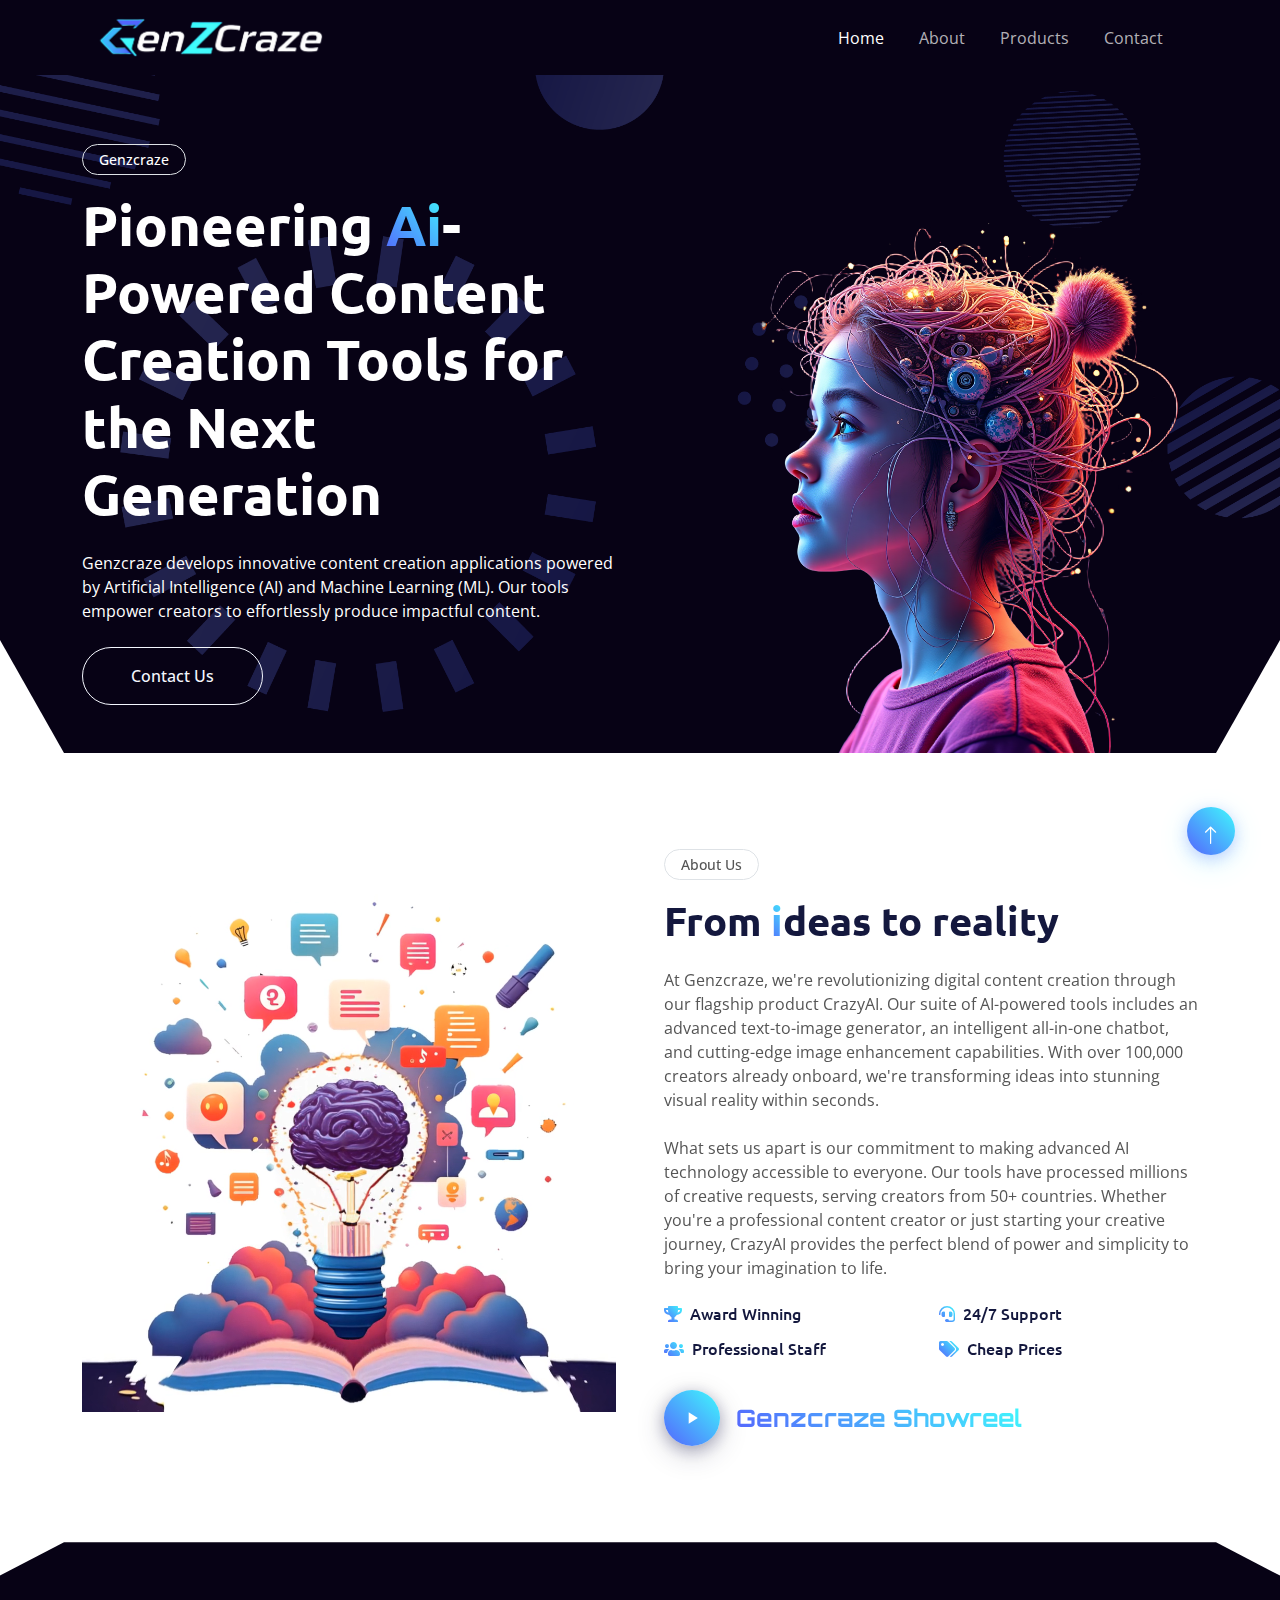
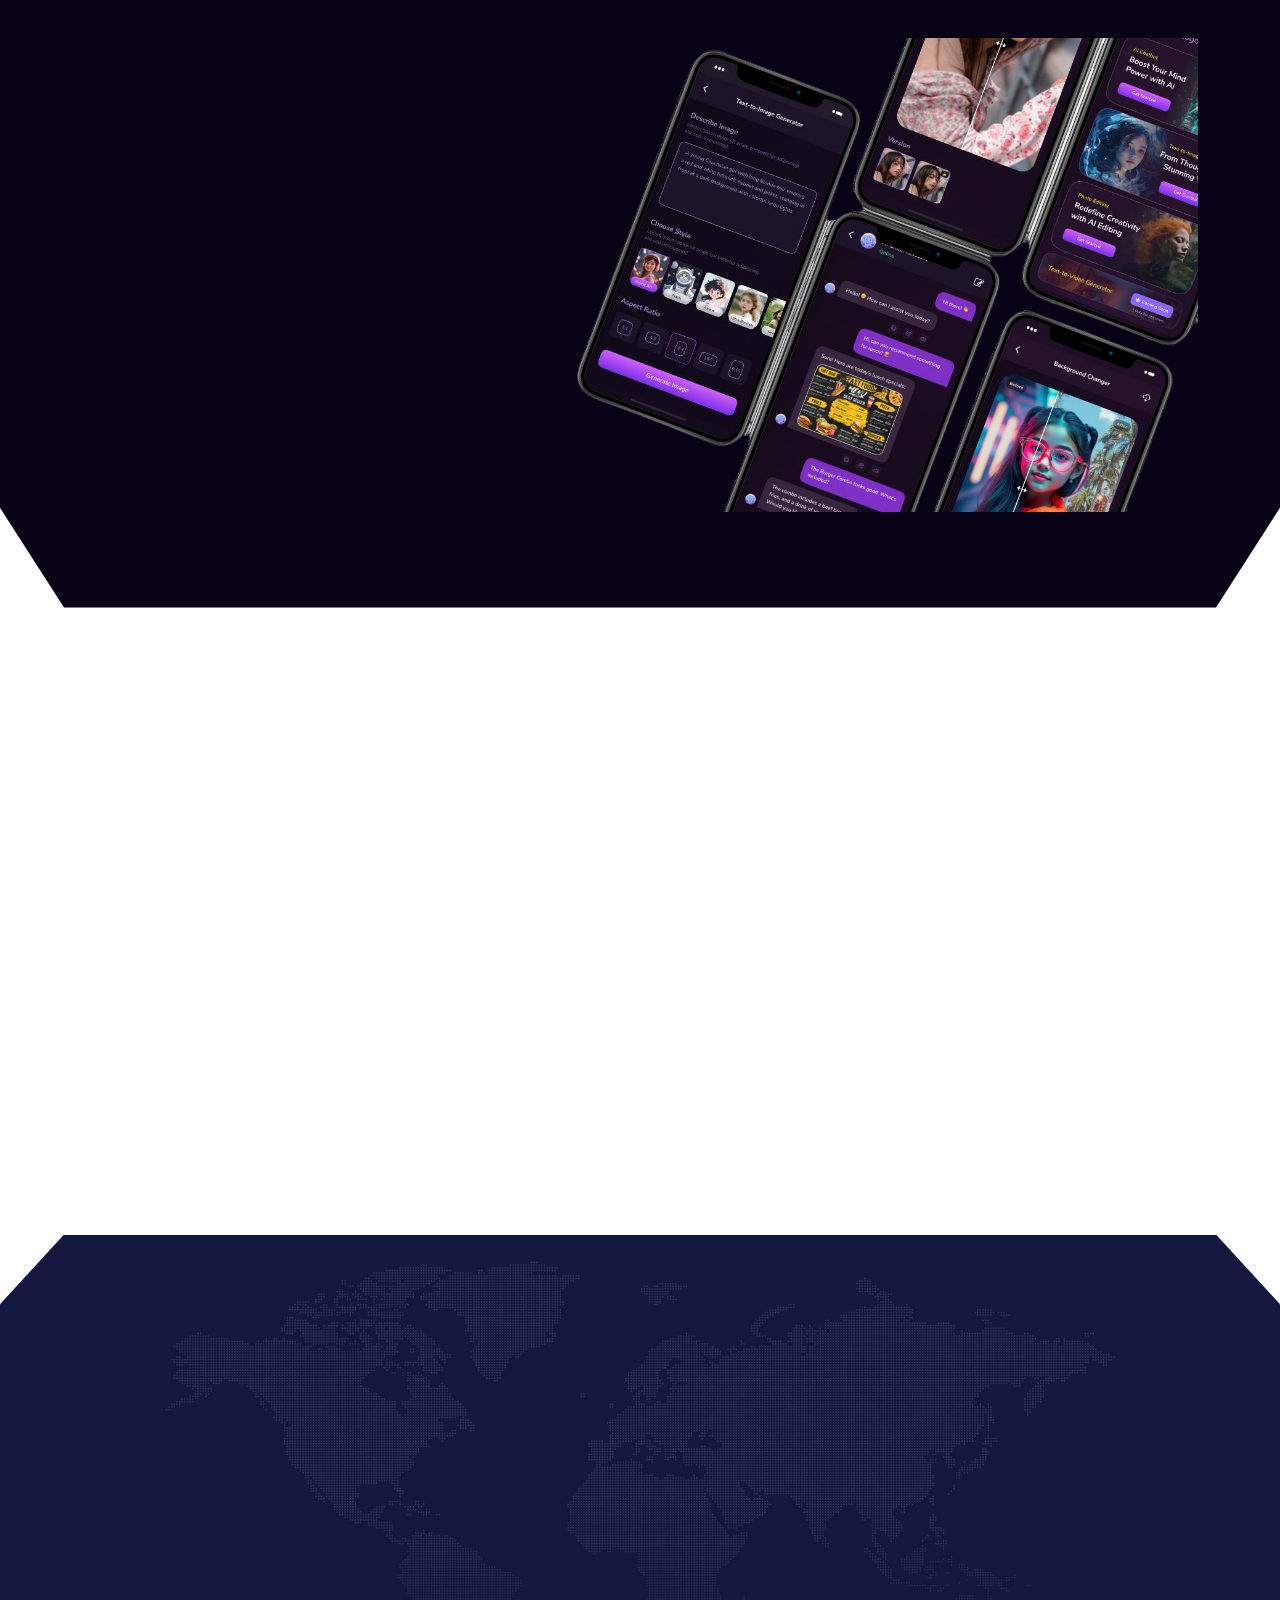
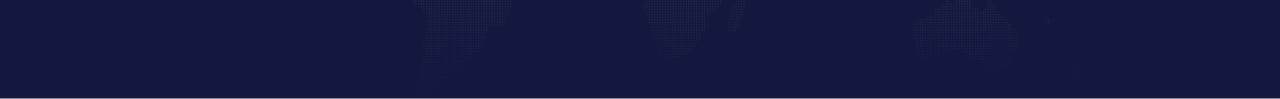
<file: index.html>
<!DOCTYPE html>
<html lang="en">

<head>
    <meta charset="utf-8">
    <title>Genzcraze - AI Tools</title>
    <meta content="width=device-width, initial-scale=1.0" name="viewport">
    <meta content="" name="keywords">
    <meta content="" name="description">

    <!-- Favicon -->
    <link id="favicon-round" href="img/favicon.png" rel="icon">

    <!-- Google Web Fonts -->
    <link rel="preconnect" href="https://fonts.googleapis.com">
    <link rel="preconnect" href="https://fonts.gstatic.com" crossorigin>
    <link href="https://fonts.googleapis.com/css2?family=Open+Sans:wght@400;600&family=Ubuntu:wght@500;700&display=swap"
        rel="stylesheet">

    <!-- Icon Font Stylesheet -->
    <link href="https://cdnjs.cloudflare.com/ajax/libs/font-awesome/5.10.0/css/all.min.css" rel="stylesheet">
    <link href="https://cdn.jsdelivr.net/npm/bootstrap-icons@1.4.1/font/bootstrap-icons.css" rel="stylesheet">

    <!-- Libraries Stylesheet -->
    <link href="lib/animate/animate.min.css" rel="stylesheet">
    <link href="lib/owlcarousel/assets/owl.carousel.min.css" rel="stylesheet">

    <!-- Customized Bootstrap Stylesheet -->
    <link href="css/bootstrap.min.css" rel="stylesheet">

    <!-- Template Stylesheet -->
    <link href="css/style.css" rel="stylesheet">
</head>

<body>
    <!-- Spinner Start -->
    <div id="spinner"
        class="show bg-white position-fixed translate-middle w-100 vh-100 top-50 start-50 d-flex align-items-center justify-content-center">
        <div class="spinner-grow text-primary" style="width: 3rem; height: 3rem;" role="status">
            <span class="sr-only">Loading...</span>
        </div>
    </div>
    <!-- Spinner End -->


    <!-- Navbar Start -->
    <div class="container-fluid sticky-top" style="background-color: #070215 !important;">
        <div class="container">
            <nav class="navbar navbar-expand-lg navbar-dark p-0">
                <a href="index.html" class="navbar-brand">
                    <img src="img/logo.png" alt="Logo" style="max-height: 300px; width: 250px; padding: 5px 0;">
                </a>
                <button type="button" class="navbar-toggler ms-auto me-0" data-bs-toggle="collapse"
                    data-bs-target="#navbarCollapse">
                    <span class="navbar-toggler-icon"></span>
                </button>
                <div class="collapse navbar-collapse" id="navbarCollapse">
                    <div class="navbar-nav ms-auto">
                        <a href="index.html" class="nav-item nav-link active">Home</a>
                        <a href="#about-section" class="nav-item nav-link">About</a>
                        <a href="#products-section" class="nav-item nav-link">Products</a>
                        <!-- <div class="nav-item dropdown">
                            <a href="#" class="nav-link dropdown-toggle" data-bs-toggle="dropdown">Pages</a>
                            <div class="dropdown-menu bg-light mt-2">
                                <a href="feature.html" class="dropdown-item">Features</a>
                                <a href="team.html" class="dropdown-item">Our Team</a>
                                <a href="faq.html" class="dropdown-item">FAQs</a>
                                <a href="testimonial.html" class="dropdown-item">Testimonial</a>
                                <a href="404.html" class="dropdown-item">404 Page</a>
                            </div>
                        </div> -->
                        <a href="contact.html" class="nav-item nav-link">Contact</a>
                    </div>
                    <!-- <butaton type="button" class="btn text-white p-0 d-none d-lg-block" data-bs-toggle="modal"
                        data-bs-target="#searchModal"><i class="fa fa-search"></i></butaton> -->
                </div>
            </nav>
        </div>
    </div>
    <!-- Navbar End -->


    <!-- Hero Start -->
    <!-- <div class="container-fluid pt-5 hero-header mb-5" style="border-bottom-left-radius: 100px; border-bottom-right-radius: 100px;"> -->
    <div class="container-fluid pt-5 hero-header mb-5" style="clip-path: polygon(0 0, 100% 0, 100% 85%, 95% 100%, 5% 100%, 0 85%);">
        <div class="container pt-5">
            <div class="row g-5 pt-5">
                <div class="col-lg-6 align-self-center text-center text-lg-start mb-lg-5">
                    <div class="btn btn-sm border rounded-pill text-white px-3 mb-3 animated slideInRight">Genzcraze</div>
                    <h1 class="display-4 text-white mb-4 animated slideInRight">Pioneering <span style="background: linear-gradient(45deg, #5564FD, #3FFAFD); -webkit-background-clip: text; background-clip: text; -webkit-text-fill-color: transparent; font-weight: bold;">Ai</span>-Powered Content Creation Tools for the Next Generation</h1>
                    <p class="text-white mb-4 animated slideInRight">Genzcraze develops innovative content creation applications powered by Artificial Intelligence (AI) and Machine Learning (ML). Our tools empower creators to effortlessly produce impactful content.</p>
                    <!-- <a href="" class="btn btn-light py-sm-3 px-sm-5 rounded-pill me-3 animated slideInRight">Read More</a> -->
                    <a href="contact.html" class="btn btn-outline-light py-sm-3 px-sm-5 rounded-pill animated slideInRight">Contact Us</a>
                </div>
                <div class="col-lg-6 align-self-end text-center text-lg-end">
                    <img class="img-fluid" src="img/hero-bg-2.png" alt="">
                </div>
            </div>
        </div>
    </div>
    <!-- Hero End -->


    <!-- Full Screen Search Start -->
    <div class="modal fade" id="searchModal" tabindex="-1">
        <div class="modal-dialog modal-fullscreen">
            <div class="modal-content" style="background: rgba(20, 24, 62, 0.7);">
                <div class="modal-header border-0">
                    <button type="button" class="btn btn-square bg-white btn-close" data-bs-dismiss="modal"
                        aria-label="Close"></button>
                </div>
                <div class="modal-body d-flex align-items-center justify-content-center">
                    <div class="input-group" style="max-width: 600px;">
                        <input type="text" class="form-control bg-transparent border-light p-3"
                            placeholder="Type search keyword">
                        <button class="btn btn-light px-4"><i class="bi bi-search"></i></button>
                    </div>
                </div>
            </div>
        </div>
    </div>
    <!-- Full Screen Search End -->


    <!-- About Start -->
    <div id="about-section" class="container-fluid py-5">
        <div class="container">
            <div class="row g-5 align-items-center">
                <div class="col-lg-6 wow fadeIn " data-wow-delay="0.1s">
                    <video class="img-fluid clean-video" autoplay loop muted playsinline>
                        <source src="video/ideas-dynamic.mp4" type="video/mp4">
                    </video>
                </div>
                <div class="col-lg-6 wow fadeIn" data-wow-delay="0.5s">
                    <div class="btn btn-sm border rounded-pill px-3 mb-3">About Us</div>
                    <h1 class="mb-4">From <span style="background: linear-gradient(45deg, #5564FD, #3FFAFD); -webkit-background-clip: text; background-clip: text; -webkit-text-fill-color: transparent; font-weight: bold;">i</span>deas to reality</h1>
                    <p class="mb-4">At Genzcraze, we're revolutionizing digital content creation through our flagship product CrazyAI. 
                        Our suite of AI-powered tools includes an advanced text-to-image generator, an intelligent all-in-one chatbot, 
                        and cutting-edge image enhancement capabilities. With over 100,000 creators already onboard, we're transforming 
                        ideas into stunning visual reality within seconds.</p>
                        
                    <p class="mb-4">What sets us apart is our commitment to making advanced AI technology accessible to everyone. 
                    Our tools have processed millions of creative requests, serving creators from 50+ countries. Whether you're 
                    a professional content creator or just starting your creative journey, CrazyAI provides the perfect blend 
                    of power and simplicity to bring your imagination to life.</p>
                    <div class="row g-3">
                        <div class="col-sm-6">
                            <h6 class="mb-3"><i class="fa fa-trophy me-2 gradient-icon"></i>Award Winning</h6>
                            <h6 class="mb-0"><i class="fa fa-users me-2 gradient-icon"></i>Professional Staff</h6>
                        </div>
                        <div class="col-sm-6">
                            <h6 class="mb-3"><i class="fa fa-headset me-2 gradient-icon"></i>24/7 Support</h6>
                            <h6 class="mb-0"><i class="fa fa-tags me-2 gradient-icon"></i>Cheap Prices</h6>
                        </div>
                    </div>
                    <div class="hero__cta">
                        <a class="hero__play-btn" href="#" data-toggle="modal" data-target="#videoModal">
                            <div class="play-button">
                                <svg width="1.25rem" height="1.25rem" viewBox="0 0 24 24" fill="none" xmlns="http://www.w3.org/2000/svg">
                                    <path d="M8 5v14l11-7z" fill="#ffffff"/>
                                </svg>
                            </div>
                            <span class="hero__cta-text">Genzcraze Showreel</span>
                        </a>
                    </div>
                </div>
            </div>
        </div>
    </div>
    <!-- About End -->


    <!-- Service Start -->
    <div id="products-section" class="container-fluid polygon-section mt-5 py-5">
        <div class="container py-5">
            <div class="row g-5 align-items-center">
                <div class="col-lg-5 wow fadeIn" data-wow-delay="0.1s">
                    <div class="btn btn-sm border rounded-pill text-white px-3 mb-3">Our Products</div>
                    <h1 class="mb-4"><span style="background: linear-gradient(45deg, #5564FD, #3FFAFD); -webkit-background-clip: text; background-clip: text; -webkit-text-fill-color: transparent; font-weight: bold;">CrazyAI</span></h1>
                    <p class="mb-4 text-white">CrazyAI redefines creativity with a suite of AI-driven tools designed for creators of all levels. Its advanced text-to-image generator turns ideas into breathtaking visuals instantly, while an intelligent all-in-one chatbot streamlines creative workflows. With powerful image enhancement capabilities, CrazyAI ensures every project is polished to perfection, delivering professional-grade results effortlessly.</p>
                    <a class="btn rounded-pill px-4 text-white gradient-btn" href="">
                        <i class="fas fa-mobile-alt me-2 btn-icon"></i>
                        GET THE APP
                    </a>               
                </div>
                <div class="col-lg-7">
                    <img class="img-fluid" src="img/crazyai-mockup.png" alt="CrazyAI">
                </div>
            </div>
        </div>
    </div>
    <!-- Service End -->

    <!-- FAQs Start -->
    <div id="faq-section" class="container-fluid py-5">
        <div class="container py-5">
            <div class="mx-auto text-center wow fadeIn" data-wow-delay="0.1s" style="max-width: 500px;">
                <div class="btn btn-sm border rounded-pill px-3 mb-3">Popular FAQs</div>
                <h1 class="mb-4">Frequently Asked Questions</h1>
            </div>
            <div class="row">
                <div class="col-lg-6">
                    <div class="accordion" id="accordionFAQ1">
                        <div class="accordion-item wow fadeIn" data-wow-delay="0.1s">
                            <h2 class="accordion-header" id="headingOne">
                                <button class="accordion-button collapsed" type="button" data-bs-toggle="collapse"
                                    data-bs-target="#collapseOne">
                                    What is CrazyAI and what can it do?
                                </button>
                            </h2>
                            <div id="collapseOne" class="accordion-collapse collapse" aria-labelledby="headingOne"
                                data-bs-parent="#accordionFAQ1">
                                <div class="accordion-body">
                                    CrazyAI is an all-in-one content creation platform featuring advanced text-to-image generation, an intelligent chatbot, and powerful image enhancement tools. It helps creators transform their ideas into stunning visuals within seconds.
                                </div>
                            </div>
                        </div>
                        <div class="accordion-item wow fadeIn" data-wow-delay="0.2s">
                            <h2 class="accordion-header" id="headingTwo">
                                <button class="accordion-button collapsed" type="button" data-bs-toggle="collapse"
                                    data-bs-target="#collapseTwo">
                                    How accurate is the text-to-image generation?
                                </button>
                            </h2>
                            <div id="collapseTwo" class="accordion-collapse collapse" aria-labelledby="headingTwo"
                                data-bs-parent="#accordionFAQ1">
                                <div class="accordion-body">
                                    Our AI model has been trained on millions of high-quality images and can accurately interpret detailed prompts to generate photorealistic images and text in them as well. It's one of the best AI model. The more specific your description, the better the results.
                                </div>
                            </div>
                        </div>
                        <div class="accordion-item wow fadeIn" data-wow-delay="0.3s">
                            <h2 class="accordion-header" id="headingThree">
                                <button class="accordion-button collapsed" type="button" data-bs-toggle="collapse"
                                    data-bs-target="#collapseThree">
                                    What platforms is CrazyAI available on?
                                </button>
                            </h2>
                            <div id="collapseThree" class="accordion-collapse collapse" aria-labelledby="headingThree"
                                data-bs-parent="#accordionFAQ1">
                                <div class="accordion-body">
                                    CrazyAI is available as a mobile app on Android platforms for now but will soon be available on iOS and web platforms. Stay tuned for updates on our website and social media channels.
                                </div>
                            </div>
                        </div>
                        <div class="accordion-item wow fadeIn" data-wow-delay="0.4s">
                            <h2 class="accordion-header" id="headingFour">
                                <button class="accordion-button collapsed" type="button" data-bs-toggle="collapse"
                                    data-bs-target="#collapseFour">
                                    What image enhancement features are available?
                                </button>
                            </h2>
                            <div id="collapseFour" class="accordion-collapse collapse" aria-labelledby="headingFour"
                                data-bs-parent="#accordionFAQ1">
                                <div class="accordion-body">
                                    Our image enhancement suite includes AI-powered upscaling, background removal, style transfer, color correction, and smart retouching tools for professional-quality results.
                                </div>
                            </div>
                        </div>
                    </div>
                </div>
                <div class="col-lg-6">
                    <div class="accordion" id="accordionFAQ2">
                        <div class="accordion-item wow fadeIn" data-wow-delay="0.5s">
                            <h2 class="accordion-header" id="headingFive">
                                <button class="accordion-button collapsed" type="button" data-bs-toggle="collapse"
                                    data-bs-target="#collapseFive">
                                    Is there a free version available?
                                </button>
                            </h2>
                            <div id="collapseFive" class="accordion-collapse collapse" aria-labelledby="headingFive"
                                data-bs-parent="#accordionFAQ2">
                                <div class="accordion-body">
                                    Yes, we offer a free tier with limited features. Premium plans are available for enhanced capabilities, higher resolution outputs, and priority processing.
                                </div>
                            </div>
                        </div>
                        <div class="accordion-item wow fadeIn" data-wow-delay="0.6s">
                            <h2 class="accordion-header" id="headingSix">
                                <button class="accordion-button collapsed" type="button" data-bs-toggle="collapse"
                                    data-bs-target="#collapseSix">
                                    How does the AI chatbot assist in content creation?
                                </button>
                            </h2>
                            <div id="collapseSix" class="accordion-collapse collapse" aria-labelledby="headingSix"
                                data-bs-parent="#accordionFAQ2">
                                <div class="accordion-body">
                                    Our versatile AI chatbot is your creative companion, capable of generating custom images, removing backgrounds instantly, converting text to natural speech, and finding relevant videos from popular platforms. It's an all-in-one assistant that streamlines your content creation workflow while providing technical guidance and creative suggestions.
                                </div>
                            </div>
                        </div>
                        <div class="accordion-item wow fadeIn" data-wow-delay="0.7s">
                            <h2 class="accordion-header" id="headingSeven">
                                <button class="accordion-button collapsed" type="button" data-bs-toggle="collapse"
                                    data-bs-target="#collapseSeven">
                                    What kind of support do you offer?
                                </button>
                            </h2>
                            <div id="collapseSeven" class="accordion-collapse collapse" aria-labelledby="headingSeven"
                                data-bs-parent="#accordionFAQ2">
                                <div class="accordion-body">
                                    We provide 24/7 customer support through our AI chatbot, email support, and premium users get access to priority support with direct response from our technical team.
                                </div>
                            </div>
                        </div>
                        <div class="accordion-item wow fadeIn" data-wow-delay="0.8s">
                            <h2 class="accordion-header" id="headingEight">
                                <button class="accordion-button collapsed" type="button" data-bs-toggle="collapse"
                                    data-bs-target="#collapseEight">
                                    Are there any usage limits?
                                </button>
                            </h2>
                            <div id="collapseEight" class="accordion-collapse collapse" aria-labelledby="headingEight"
                                data-bs-parent="#accordionFAQ2">
                                <div class="accordion-body">
                                    Free users can generate up to x images per month. Premium plans offer higher limits starting from x images per month, with custom enterprise solutions available for high-volume needs.
                                </div>
                            </div>
                        </div>
                    </div>
                </div>
            </div>
        </div>
    </div>
    <!-- FAQs Start -->


    <!-- Team Start -->
    <!-- <div class="container-fluid bg-light py-5">
        <div class="container py-5">
            <div class="row g-5 align-items-center">
                <div class="col-lg-5 wow fadeIn" data-wow-delay="0.1s">
                    <div class="btn btn-sm border rounded-pill text-primary px-3 mb-3">Our Team</div>
                    <h1 class="mb-4">Meet Our Experienced Team Members</h1>
                    <p class="mb-4">Tempor erat elitr rebum at clita. Diam dolor diam ipsum et tempor sit. Aliqu diam
                        amet diam et eos labore. Clita erat ipsum et lorem et sit, sed stet no labore lorem sit. Sanctus
                        clita duo justo et tempor eirmod magna dolore erat amet</p>
                    <a class="btn btn-primary rounded-pill px-4" href="">Read More</a>
                </div>
                <div class="col-lg-7">
                    <div class="row g-4">
                        <div class="col-md-6">
                            <div class="row g-4">
                                <div class="col-12 wow fadeIn" data-wow-delay="0.1s">
                                    <div class="team-item bg-white text-center rounded p-4 pt-0">
                                        <img class="img-fluid rounded-circle p-4" src="img/team-1.jpg" alt="">
                                        <h5 class="mb-0">Boris Johnson</h5>
                                        <small>Founder & CEO</small>
                                        <div class="d-flex justify-content-center mt-3">
                                            <a class="btn btn-square btn-primary m-1" href=""><i
                                                    class="fab fa-facebook-f"></i></a>
                                            <a class="btn btn-square btn-primary m-1" href=""><i
                                                    class="fab fa-twitter"></i></a>
                                            <a class="btn btn-square btn-primary m-1" href=""><i
                                                    class="fab fa-instagram"></i></a>
                                            <a class="btn btn-square btn-primary m-1" href=""><i
                                                    class="fab fa-linkedin-in"></i></a>
                                        </div>
                                    </div>
                                </div>
                                <div class="col-12 wow fadeIn" data-wow-delay="0.5s">
                                    <div class="team-item bg-white text-center rounded p-4 pt-0">
                                        <img class="img-fluid rounded-circle p-4" src="img/team-2.jpg" alt="">
                                        <h5 class="mb-0">Adam Crew</h5>
                                        <small>Executive Manager</small>
                                        <div class="d-flex justify-content-center mt-3">
                                            <a class="btn btn-square btn-primary m-1" href=""><i
                                                    class="fab fa-facebook-f"></i></a>
                                            <a class="btn btn-square btn-primary m-1" href=""><i
                                                    class="fab fa-twitter"></i></a>
                                            <a class="btn btn-square btn-primary m-1" href=""><i
                                                    class="fab fa-instagram"></i></a>
                                            <a class="btn btn-square btn-primary m-1" href=""><i
                                                    class="fab fa-linkedin-in"></i></a>
                                        </div>
                                    </div>
                                </div>
                            </div>
                        </div>
                        <div class="col-md-6 pt-md-4">
                            <div class="row g-4">
                                <div class="col-12 wow fadeIn" data-wow-delay="0.3s">
                                    <div class="team-item bg-white text-center rounded p-4 pt-0">
                                        <img class="img-fluid rounded-circle p-4" src="img/team-3.jpg" alt="">
                                        <h5 class="mb-0">Kate Winslet</h5>
                                        <small>Co Founder</small>
                                        <div class="d-flex justify-content-center mt-3">
                                            <a class="btn btn-square btn-primary m-1" href=""><i
                                                    class="fab fa-facebook-f"></i></a>
                                            <a class="btn btn-square btn-primary m-1" href=""><i
                                                    class="fab fa-twitter"></i></a>
                                            <a class="btn btn-square btn-primary m-1" href=""><i
                                                    class="fab fa-instagram"></i></a>
                                            <a class="btn btn-square btn-primary m-1" href=""><i
                                                    class="fab fa-linkedin-in"></i></a>
                                        </div>
                                    </div>
                                </div>
                                <div class="col-12 wow fadeIn" data-wow-delay="0.7s">
                                    <div class="team-item bg-white text-center rounded p-4 pt-0">
                                        <img class="img-fluid rounded-circle p-4" src="img/team-4.jpg" alt="">
                                        <h5 class="mb-0">Cody Gardner</h5>
                                        <small>Project Manager</small>
                                        <div class="d-flex justify-content-center mt-3">
                                            <a class="btn btn-square btn-primary m-1" href=""><i
                                                    class="fab fa-facebook-f"></i></a>
                                            <a class="btn btn-square btn-primary m-1" href=""><i
                                                    class="fab fa-twitter"></i></a>
                                            <a class="btn btn-square btn-primary m-1" href=""><i
                                                    class="fab fa-instagram"></i></a>
                                            <a class="btn btn-square btn-primary m-1" href=""><i
                                                    class="fab fa-linkedin-in"></i></a>
                                        </div>
                                    </div>
                                </div>
                            </div>
                        </div>
                    </div>
                </div>
            </div>
        </div>
    </div> -->
    <!-- Team End -->

    <!-- Testimonial Start -->
    <!-- <div class="container-xxl py-5">
        <div class="container py-5">
            <div class="row g-5">
                <div class="col-lg-5 wow fadeIn" data-wow-delay="0.1s">
                    <div class="btn btn-sm border rounded-pill text-primary px-3 mb-3">Testimonial</div>
                    <h1 class="mb-4">What Say Our Clients!</h1>
                    <p class="mb-4">Tempor erat elitr rebum at clita. Diam dolor diam ipsum et tempor sit. Aliqu diam
                        amet diam et eos labore. Clita erat ipsum et lorem et sit, sed stet no labore lorem sit. Sanctus
                        clita duo justo et tempor eirmod magna dolore erat amet</p>
                    <a class="btn btn-primary rounded-pill px-4" href="">Read More</a>
                </div>
                <div class="col-lg-7 wow fadeIn" data-wow-delay="0.5s">
                    <div class="owl-carousel testimonial-carousel border-start border-primary">
                        <div class="testimonial-item ps-5">
                            <i class="fa fa-quote-left fa-2x text-primary mb-3"></i>
                            <p class="fs-4">Aliqu diam amet diam et eos labore. Clita erat ipsum et lorem et sit, sed stet no labore lorem sit. Sanctus clita duo justo et tempor eirmod magna dolore erat amet</p>
                            <div class="d-flex align-items-center">
                                <img class="img-fluid flex-shrink-0 rounded-circle" src="img/testimonial-1.jpg"
                                    style="width: 60px; height: 60px;">
                                <div class="ps-3">
                                    <h5 class="mb-1">Client Name</h5>
                                    <span>Profession</span>
                                </div>
                            </div>
                        </div>
                        <div class="testimonial-item ps-5">
                            <i class="fa fa-quote-left fa-2x text-primary mb-3"></i>
                            <p class="fs-4">Aliqu diam amet diam et eos labore. Clita erat ipsum et lorem et sit, sed stet no labore lorem sit. Sanctus clita duo justo et tempor eirmod magna dolore erat amet</p>
                            <div class="d-flex align-items-center">
                                <img class="img-fluid flex-shrink-0 rounded-circle" src="img/testimonial-2.jpg"
                                    style="width: 60px; height: 60px;">
                                <div class="ps-3">
                                    <h5 class="mb-1">Client Name</h5>
                                    <span>Profession</span>
                                </div>
                            </div>
                        </div>
                        <div class="testimonial-item ps-5">
                            <i class="fa fa-quote-left fa-2x text-primary mb-3"></i>
                            <p class="fs-4">Aliqu diam amet diam et eos labore. Clita erat ipsum et lorem et sit, sed stet no labore lorem sit. Sanctus clita duo justo et tempor eirmod magna dolore erat amet</p>
                            <div class="d-flex align-items-center">
                                <img class="img-fluid flex-shrink-0 rounded-circle" src="img/testimonial-3.jpg"
                                    style="width: 60px; height: 60px;">
                                <div class="ps-3">
                                    <h5 class="mb-1">Client Name</h5>
                                    <span>Profession</span>
                                </div>
                            </div>
                        </div>
                    </div>
                </div>
            </div>
        </div>
    </div> -->
    <!-- Testimonial End -->

    <!-- Footer Start -->
    <div class="container-fluid bg-dark text-white-50 footer pt-5" style="clip-path: polygon(0 15%, 5% 0, 95% 0, 100% 15%, 100% 100%, 0 100%);">
        <div class="container py-5">
            <div class="row g-5">
                <div class="col-md-6 col-lg-3 wow fadeIn" data-wow-delay="0.1s">
                    <a href="index.html" class="d-inline-block mb-3">
                        <div class="logo-cropper">
                            <img src="img/logo.png" alt="Logo" class="img-fluid cropped-logo">
                        </div>
                    </a>
                    <p class="mb-0">Empowering the next generation of creators with cutting-edge AI tools. From instant image generation to smart chatbots, we're revolutionizing how GenZ creates and innovates in the digital space.</p>                </div>
                <div id="contact-section" class="col-md-6 col-lg-3 wow fadeIn" data-wow-delay="0.3s">
                    <h5 class="text-white mb-4">Get In Touch</h5>
                    <p><i class="fa fa-envelope me-3"></i>admin@genzcraze.com</p>
                    <div class="d-flex pt-2">
                        <a class="btn btn-outline-light btn-social" href=""><i class="fab fa-twitter"></i></a>
                        <a class="btn btn-outline-light btn-social" href=""><i class="fab fa-instagram"></i></a>
                        <a class="btn btn-outline-light btn-social" href=""><i class="fab fa-linkedin-in"></i></a>
                    </div>
                </div>
                <div class="col-md-6 col-lg-3 wow fadeIn" data-wow-delay="0.5s">
                    <h5 class="text-white mb-4">Quick Links</h5>
                    <a class="btn btn-link" href="#about-section">About Us</a>
                    <a class="btn btn-link" href="privacy.html">Privacy Policy</a>
                    <!-- <a class="btn btn-link" href="">Terms & Conditions</a> -->
                    <a class="btn btn-link" href="#faq-section">FAQs</a>
                </div>
                <div class="col-md-6 col-lg-3 wow fadeIn" data-wow-delay="0.7s">
                    <h5 class="text-white mb-4">Our Features</h5>
                    <a class="btn btn-link" href="">Text to Image Generation</a>
                    <a class="btn btn-link" href="">AI Chatbot</a>
                    <a class="btn btn-link" href="">Image Enhancement</a>
                    <a class="btn btn-link" href="">Background Removal</a>
                    <a class="btn btn-link" href="">Text to Speech</a>
                </div>
            </div>
        </div>
        <div class="container wow fadeIn" data-wow-delay="0.1s">
            <div class="copyright">
                <div class="row">
                    <div class="col-md-6 text-center text-md-start mb-3 mb-md-0">
                        &copy; <a class="border-bottom" href="#">Genzcraze</a>, All Rights Reserved.
                    </div>
                    <div class="col-md-6 text-center text-md-end">
                        <div class="footer-menu">
                            <a href="#">Home</a>
                            <a href="privacy.html">Privacy</a>
                            <a href="#faq-section">FAQs</a>
                        </div>
                    </div>
                </div>
            </div>
        </div>
    </div>
    <!-- Footer End -->


    <!-- Back to Top -->
    <a href="#" class="btn btn-lg btn-lg-square back-to-top pt-2"><i class="bi bi-arrow-up"></i></a>

    <!-- JavaScript Libraries -->
    <script src="https://ajax.googleapis.com/ajax/libs/jquery/3.6.1/jquery.min.js"></script>
    <script src="https://cdn.jsdelivr.net/npm/bootstrap@5.0.0/dist/js/bootstrap.bundle.min.js"></script>
    <script src="lib/wow/wow.min.js"></script>
    <script src="lib/easing/easing.min.js"></script>
    <script src="lib/waypoints/waypoints.min.js"></script>
    <script src="lib/counterup/counterup.min.js"></script>
    <script src="lib/owlcarousel/owl.carousel.min.js"></script>

    <!-- Template Javascript -->
    <script src="js/main.js"></script>
</body>

</html>
</file>
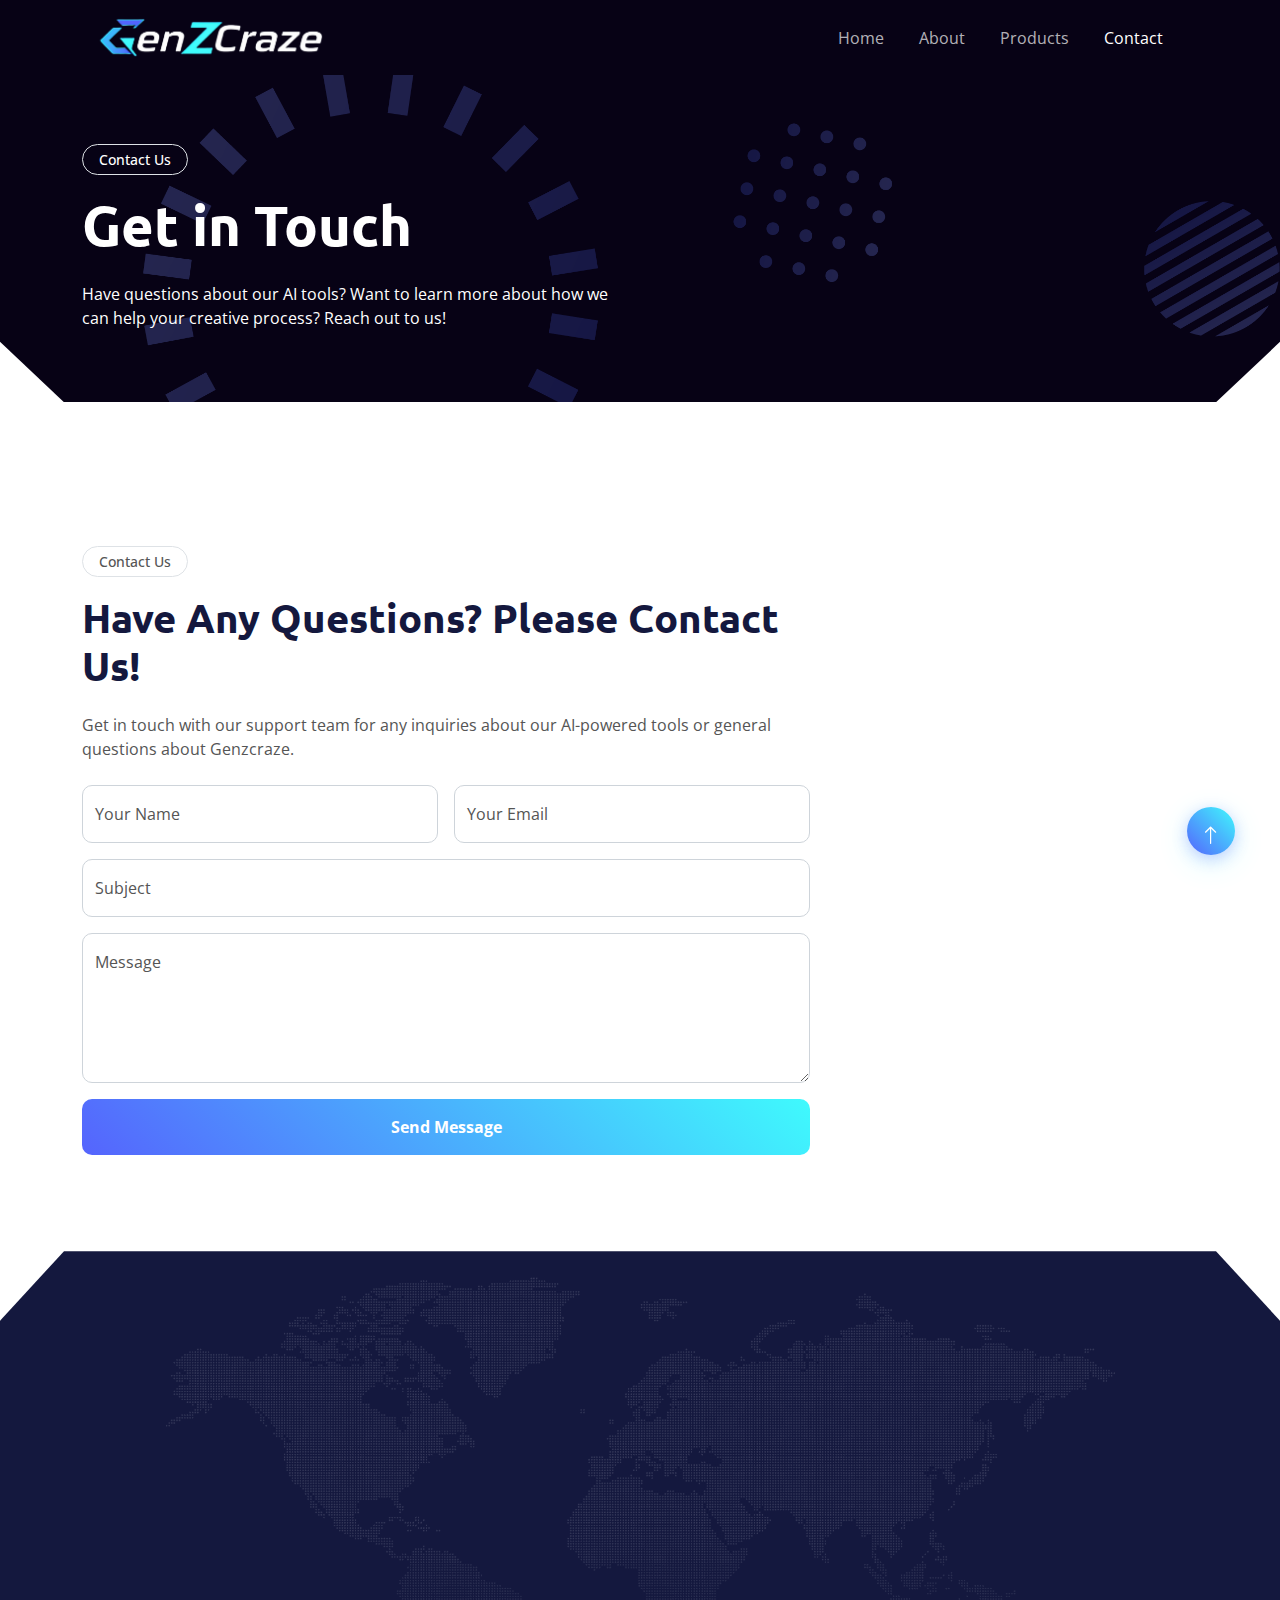
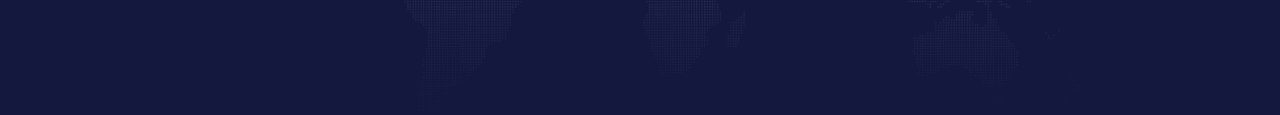
<file: contact.html>
<!DOCTYPE html>
<html lang="en">

<head>
    <meta charset="utf-8">
    <title>Genzcraze - Contact Us</title>
    <meta content="width=device-width, initial-scale=1.0" name="viewport">
    <meta content="" name="keywords">
    <meta content="" name="description">

    <!-- Favicon -->
    <link id="favicon-round" href="img/favicon.png" rel="icon">

    <!-- Google Web Fonts -->
    <link rel="preconnect" href="https://fonts.googleapis.com">
    <link rel="preconnect" href="https://fonts.gstatic.com" crossorigin>
    <link href="https://fonts.googleapis.com/css2?family=Open+Sans:wght@400;600&family=Ubuntu:wght@500;700&display=swap"
        rel="stylesheet">

    <!-- Icon Font Stylesheet -->
    <link href="https://cdnjs.cloudflare.com/ajax/libs/font-awesome/5.10.0/css/all.min.css" rel="stylesheet">
    <link href="https://cdn.jsdelivr.net/npm/bootstrap-icons@1.4.1/font/bootstrap-icons.css" rel="stylesheet">

    <!-- Libraries Stylesheet -->
    <link href="lib/animate/animate.min.css" rel="stylesheet">
    <link href="lib/owlcarousel/assets/owl.carousel.min.css" rel="stylesheet">

    <!-- Customized Bootstrap Stylesheet -->
    <link href="css/bootstrap.min.css" rel="stylesheet">

    <!-- Template Stylesheet -->
    <link href="css/style.css" rel="stylesheet">
</head>

<body>
    <!-- Spinner Start -->
    <div id="spinner"
        class="show bg-white position-fixed translate-middle w-100 vh-100 top-50 start-50 d-flex align-items-center justify-content-center">
        <div class="spinner-grow text-primary" style="width: 3rem; height: 3rem;" role="status">
            <span class="sr-only">Loading...</span>
        </div>
    </div>
    <!-- Spinner End -->


    <!-- Navbar Start -->
    <div class="container-fluid sticky-top" style="background-color: #070215 !important;">
        <div class="container">
            <nav class="navbar navbar-expand-lg navbar-dark p-0">
                <a href="index.html" class="navbar-brand">
                    <img src="img/logo.png" alt="Logo" style="max-height: 300px; width: 250px; padding: 5px 0;">
                </a>
                <button type="button" class="navbar-toggler ms-auto me-0" data-bs-toggle="collapse"
                    data-bs-target="#navbarCollapse">
                    <span class="navbar-toggler-icon"></span>
                </button>
                <div class="collapse navbar-collapse" id="navbarCollapse">
                    <div class="navbar-nav ms-auto">
                        <a href="index.html" class="nav-item nav-link">Home</a>
                        <a href="index.html#about-section" class="nav-item nav-link">About</a>
                        <a href="index.html#products-section" class="nav-item nav-link">Products</a>
                        <a href="#" class="nav-item nav-link active">Contact</a>
                    </div>
                </div>
            </nav>
        </div>
    </div>
    <!-- Navbar End -->


    <!-- Hero Start -->
    <div class="container-fluid pt-5 hero-header mb-5" style="clip-path: polygon(0 0, 100% 0, 100% 85%, 95% 100%, 5% 100%, 0 85%);">
        <div class="container pt-5">
            <div class="row g-5 pt-5">
                <div class="col-lg-6 align-self-center text-center text-lg-start mb-lg-5">
                    <div class="btn btn-sm border rounded-pill text-white px-3 mb-3 animated slideInRight">Contact Us</div>
                    <h1 class="display-4 text-white mb-4 animated slideInRight">Get in Touch</h1>
                    <p class="text-white mb-4 animated slideInRight">Have questions about our AI tools? Want to learn more about how we can help your creative process? Reach out to us!</p>
                </div>
                <!-- <div class="col-lg-6 align-self-end text-center text-lg-end">
                    <img class="img-fluid" src="img/hero-bg-2.png" alt="">
                </div> -->
            </div>
        </div>
    </div>
    <!-- Hero End -->


    <!-- Full Screen Search Start -->
    <div class="modal fade" id="searchModal" tabindex="-1">
        <div class="modal-dialog modal-fullscreen">
            <div class="modal-content" style="background: rgba(20, 24, 62, 0.7);">
                <div class="modal-header border-0">
                    <button type="button" class="btn btn-square bg-white btn-close" data-bs-dismiss="modal"
                        aria-label="Close"></button>
                </div>
                <div class="modal-body d-flex align-items-center justify-content-center">
                    <div class="input-group" style="max-width: 600px;">
                        <input type="text" class="form-control bg-transparent border-light p-3"
                            placeholder="Type search keyword">
                        <button class="btn btn-light px-4"><i class="bi bi-search"></i></button>
                    </div>
                </div>
            </div>
        </div>
    </div>
    <!-- Full Screen Search End -->


    <!-- Contact Start -->
    <div class="container-fluid py-5">
        <div class="container py-5">
            <div class="row g-5 align-items-center">
                <div class="col-lg-8 wow fadeIn" data-wow-delay="0.1s">
                    <div class="btn btn-sm border rounded-pill px-3 mb-3">Contact Us</div>
                    <h1 class="mb-4">Have Any Questions? Please Contact Us!</h1>
                    <p class="mb-4">Get in touch with our support team for any inquiries about our AI-powered tools or general questions about Genzcraze.</p>
                    <form action="https://formspree.io/f/mrbbndjr" method="POST">
                        <div class="row g-3">
                            <div class="col-md-6">
                                <div class="form-floating">
                                    <input type="text" class="form-control" id="name" name="name" placeholder="Your Name">
                                    <label for="name">Your Name</label>
                                </div>
                            </div>
                            <div class="col-md-6">
                                <div class="form-floating">
                                    <input type="email" class="form-control" id="email" name="email" placeholder="Your Email">
                                    <label for="email">Your Email</label>
                                </div>
                            </div>
                            <div class="col-12">
                                <div class="form-floating">
                                    <input type="text" class="form-control" id="subject" name="subject" placeholder="Subject">
                                    <label for="subject">Subject</label>
                                </div>
                            </div>
                            <div class="col-12">
                                <div class="form-floating">
                                    <textarea class="form-control" placeholder="Leave a message here" id="message" name="message" style="height: 150px"></textarea>
                                    <label for="message">Message</label>
                                </div>
                            </div>
                            <div class="col-12">
                                <button class="btn gradient-btn w-100 py-3" style="color: #ffffff;" type="submit">Send Message</button>
                            </div>
                        </div>
                    </form>
                </div>
            </div>
        </div>
    </div>
    <!-- Contact End -->

    <!-- Footer Start -->
    <div class="container-fluid bg-dark text-white-50 footer pt-5" style="clip-path: polygon(0 15%, 5% 0, 95% 0, 100% 15%, 100% 100%, 0 100%);">
        <div class="container py-5">
            <div class="row g-5">
                <div class="col-md-6 col-lg-3 wow fadeIn" data-wow-delay="0.1s">
                    <a href="index.html" class="d-inline-block mb-3">
                        <div class="logo-cropper">
                            <img src="img/logo.png" alt="Logo" class="img-fluid cropped-logo">
                        </div>
                    </a>
                    <p class="mb-0">Empowering the next generation of creators with cutting-edge AI tools. From instant image generation to smart chatbots, we're revolutionizing how GenZ creates and innovates in the digital space.</p>                </div>
                <div id="contact-section" class="col-md-6 col-lg-3 wow fadeIn" data-wow-delay="0.3s">
                    <h5 class="text-white mb-4">Get In Touch</h5>
                    <p><i class="fa fa-envelope me-3"></i>admin@genzcraze.com</p>
                    <div class="d-flex pt-2">
                        <a class="btn btn-outline-light btn-social" href=""><i class="fab fa-twitter"></i></a>
                        <a class="btn btn-outline-light btn-social" href=""><i class="fab fa-instagram"></i></a>
                        <a class="btn btn-outline-light btn-social" href=""><i class="fab fa-linkedin-in"></i></a>
                    </div>
                </div>
                <div class="col-md-6 col-lg-3 wow fadeIn" data-wow-delay="0.5s">
                    <h5 class="text-white mb-4">Quick Links</h5>
                    <a class="btn btn-link" href="index.html#about-section">About Us</a>
                    <a class="btn btn-link" href="privacy.html">Privacy Policy</a>
                    <a class="btn btn-link" href="index.html#faq-section">FAQs</a>
                </div>
                <div class="col-md-6 col-lg-3 wow fadeIn" data-wow-delay="0.7s">
                    <h5 class="text-white mb-4">Our Features</h5>
                    <a class="btn btn-link" href="">Text to Image Generation</a>
                    <a class="btn btn-link" href="">AI Chatbot</a>
                    <a class="btn btn-link" href="">Image Enhancement</a>
                    <a class="btn btn-link" href="">Background Removal</a>
                    <a class="btn btn-link" href="">Text to Speech</a>
                </div>
            </div>
        </div>
        <div class="container wow fadeIn" data-wow-delay="0.1s">
            <div class="copyright">
                <div class="row">
                    <div class="col-md-6 text-center text-md-start mb-3 mb-md-0">
                        &copy; <a class="border-bottom" href="index.html">Genzcraze</a>, All Rights Reserved.
                    </div>
                    <div class="col-md-6 text-center text-md-end">
                        <div class="footer-menu">
                            <a href="index.html">Home</a>
                            <a href="privacy.html">Privacy</a>
                            <a href="index.html#faq-section">FAQs</a>
                        </div>
                    </div>
                </div>
            </div>
        </div>
    </div>
    <!-- Footer End -->


    <!-- Back to Top -->
    <a href="#" class="btn btn-lg btn-lg-square back-to-top pt-2"><i class="bi bi-arrow-up"></i></a>


    <!-- JavaScript Libraries -->
    <script src="https://ajax.googleapis.com/ajax/libs/jquery/3.6.1/jquery.min.js"></script>
    <script src="https://cdn.jsdelivr.net/npm/bootstrap@5.0.0/dist/js/bootstrap.bundle.min.js"></script>
    <script src="lib/wow/wow.min.js"></script>
    <script src="lib/easing/easing.min.js"></script>
    <script src="lib/waypoints/waypoints.min.js"></script>
    <script src="lib/counterup/counterup.min.js"></script>
    <script src="lib/owlcarousel/owl.carousel.min.js"></script>

    <!-- Template Javascript -->
    <script src="js/main.js"></script>
</body>

</html>
</file>
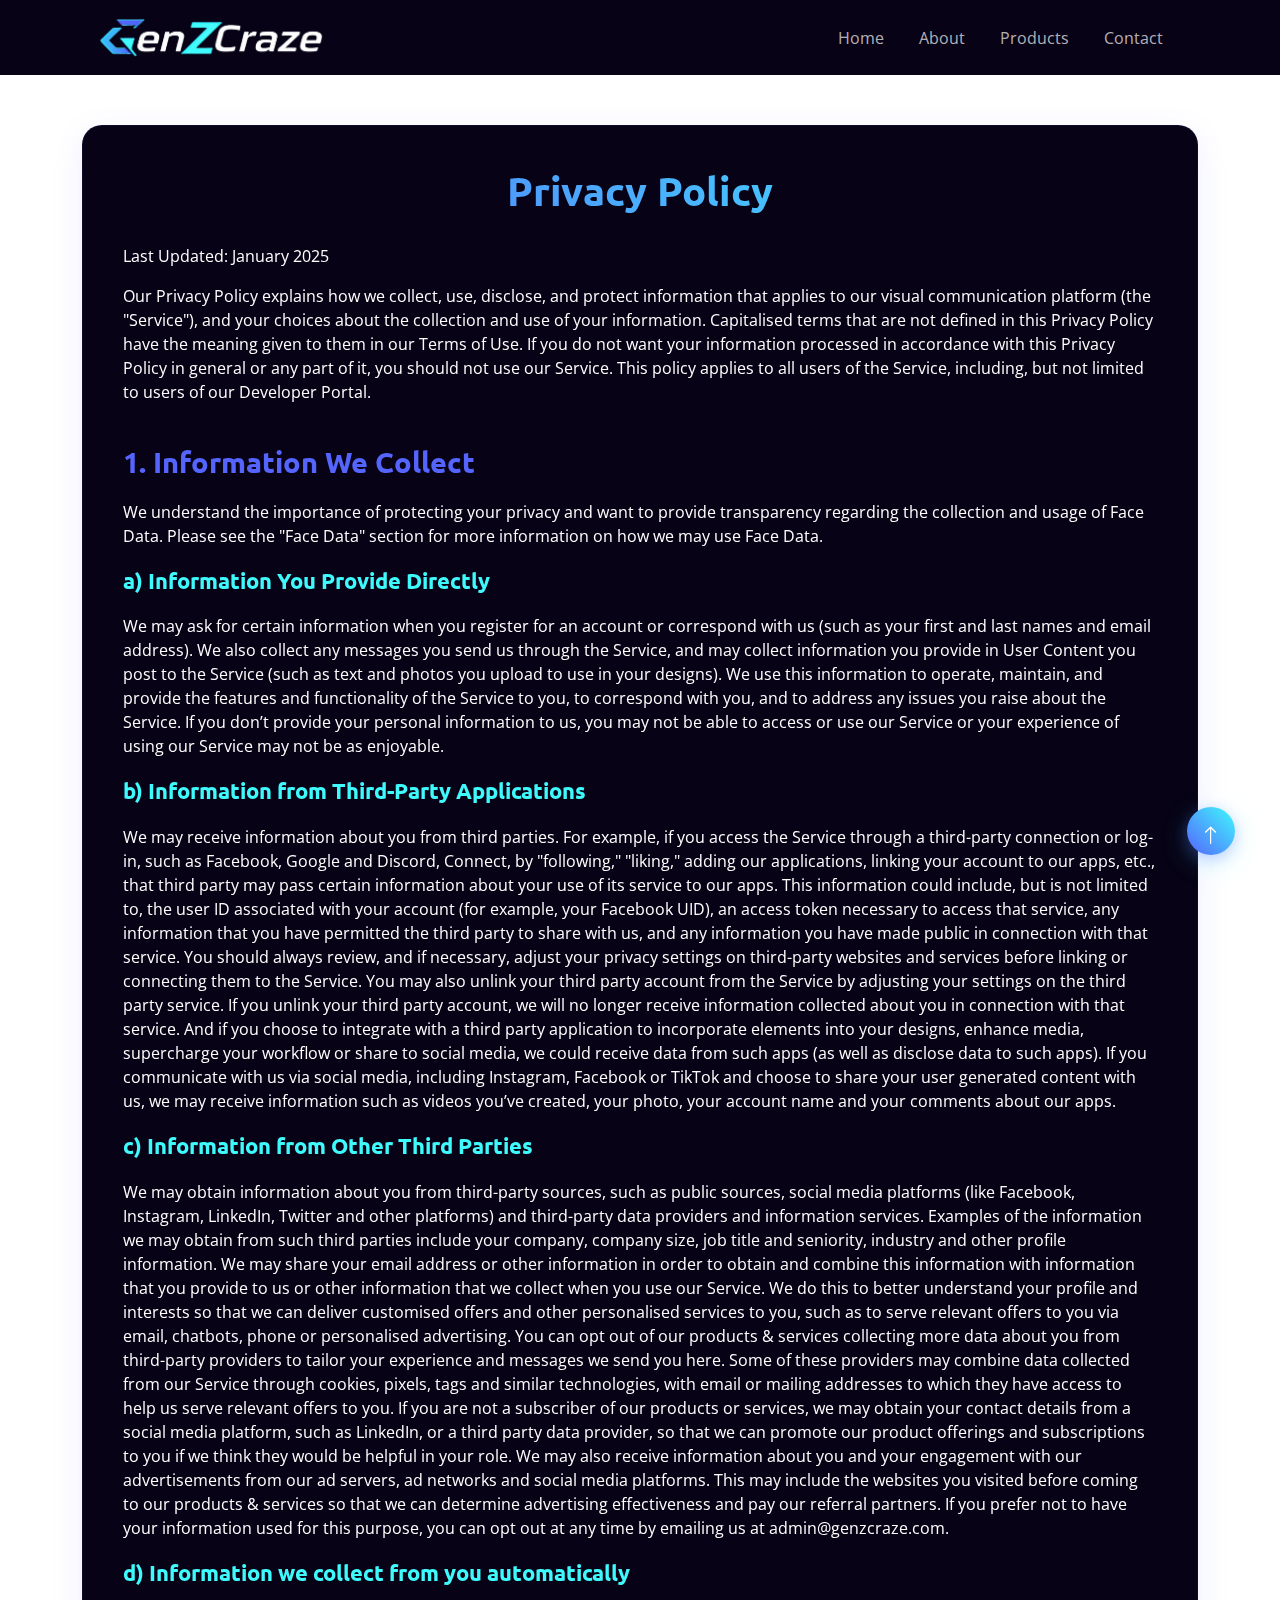
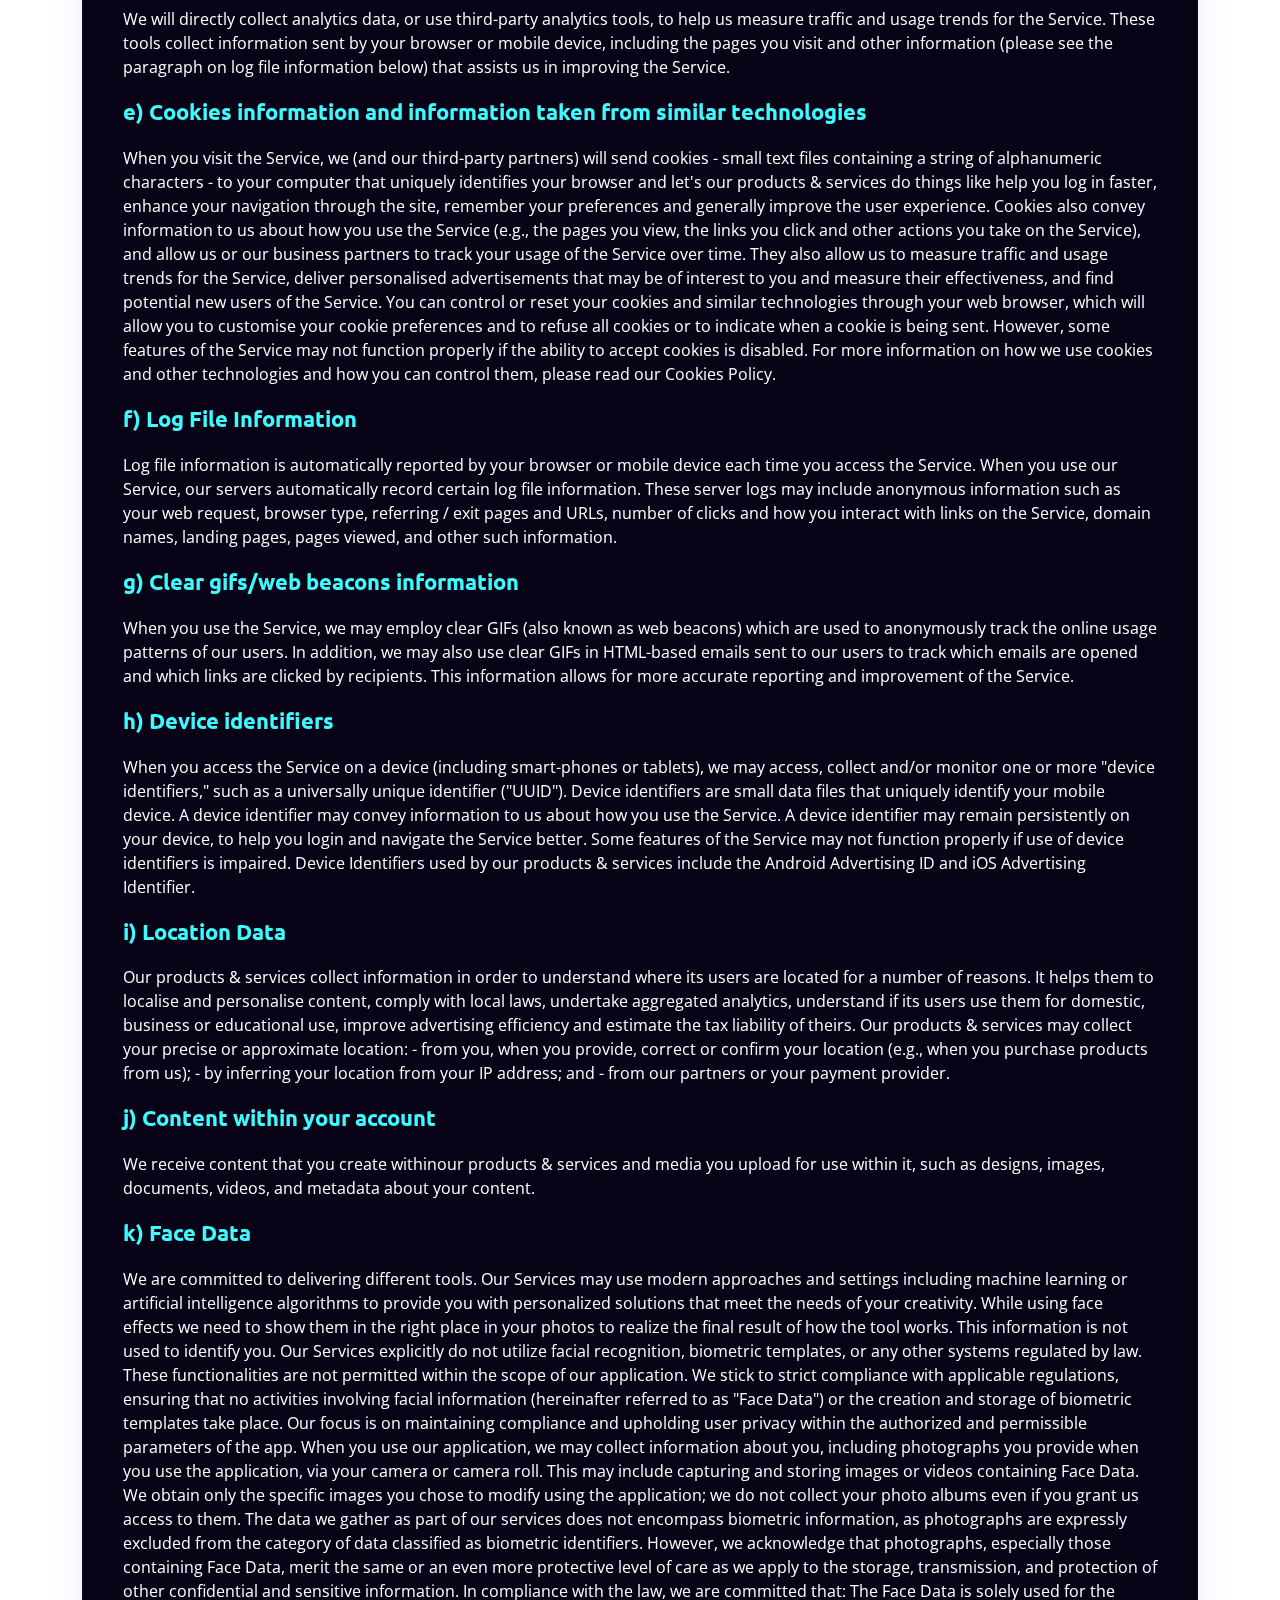
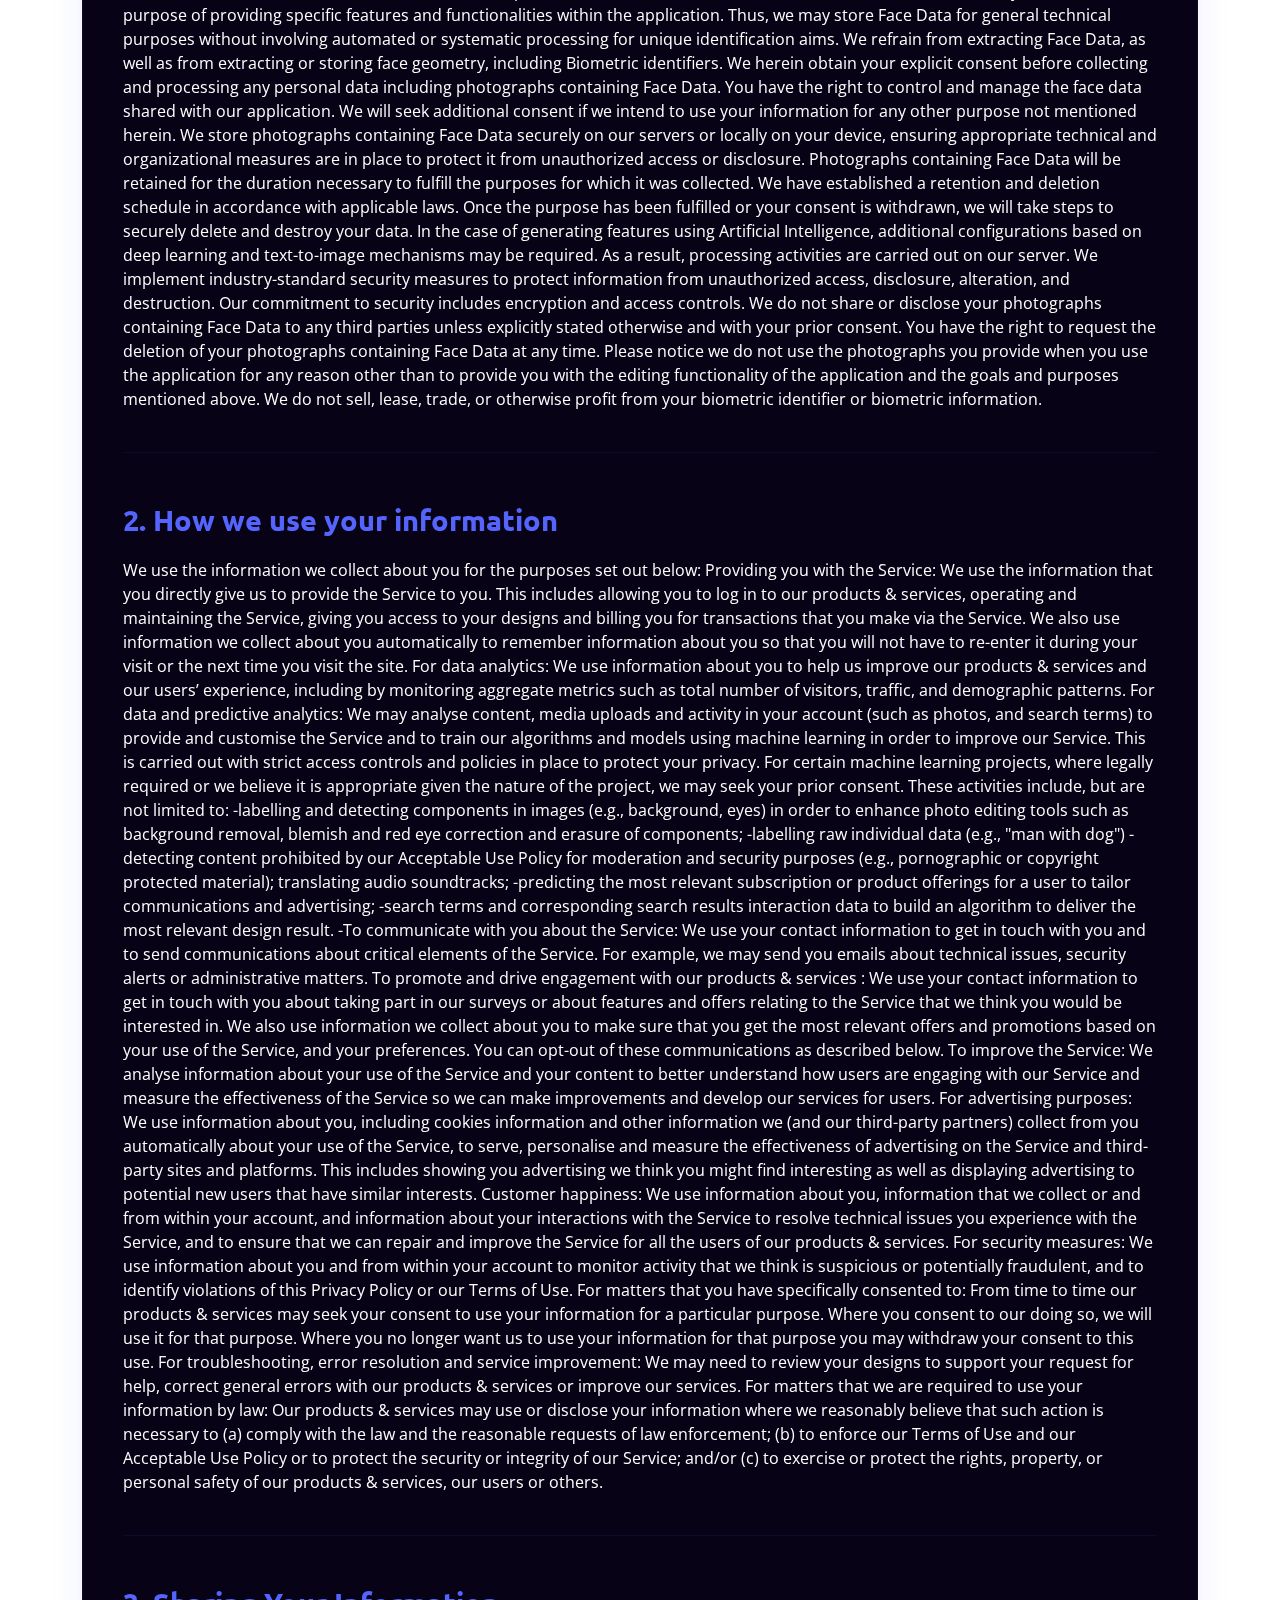
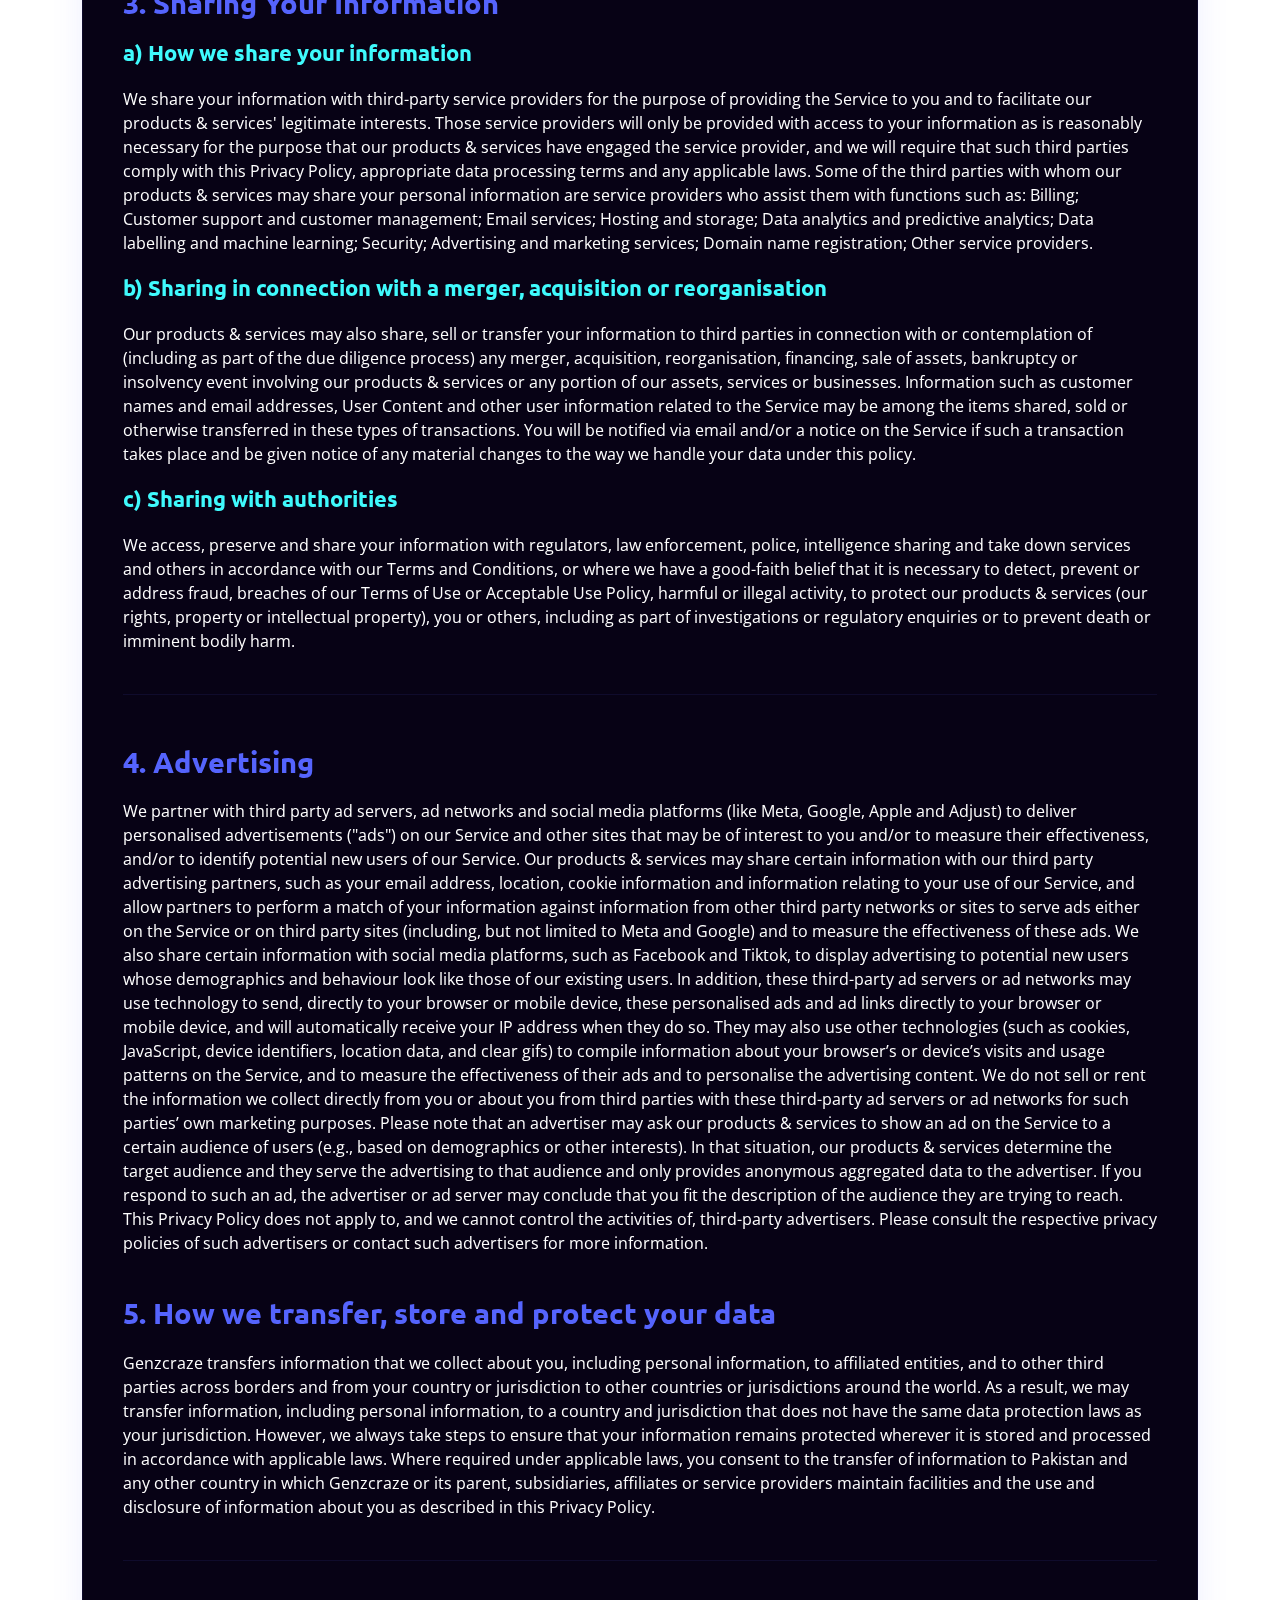
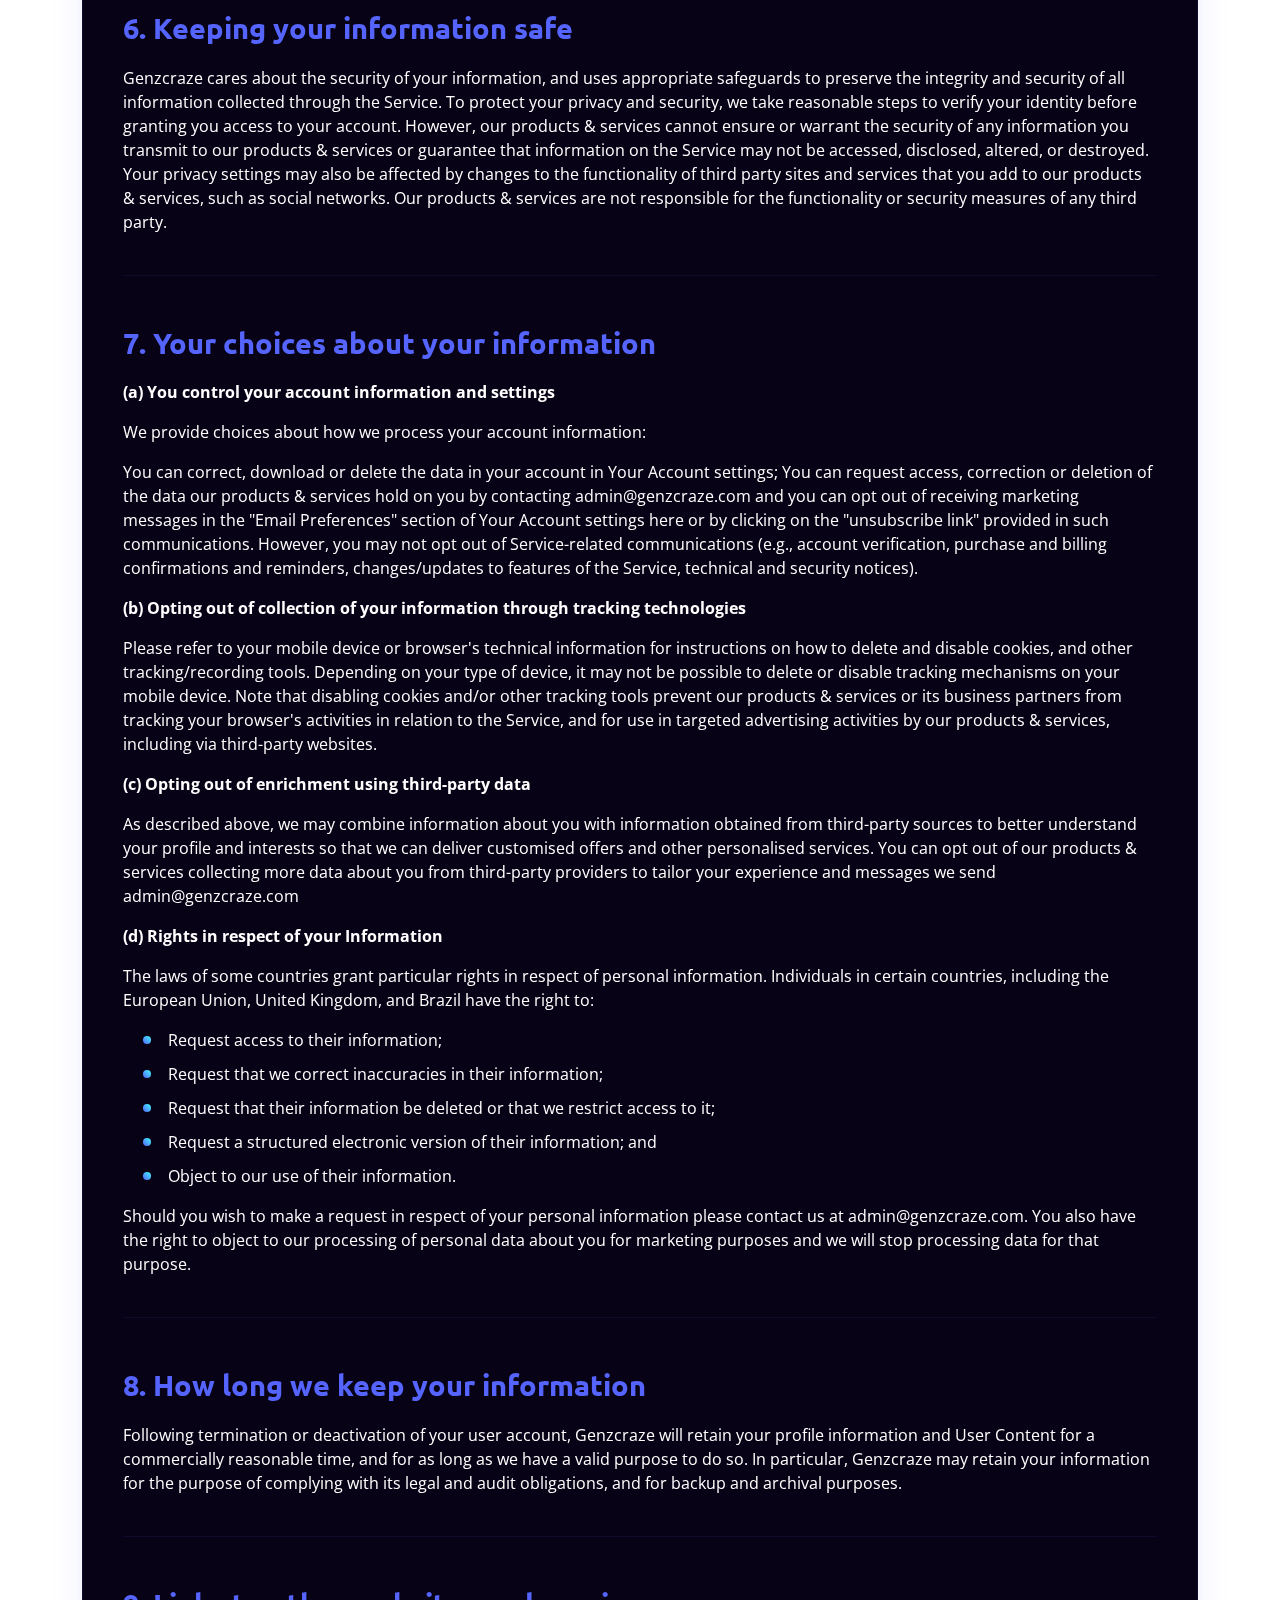
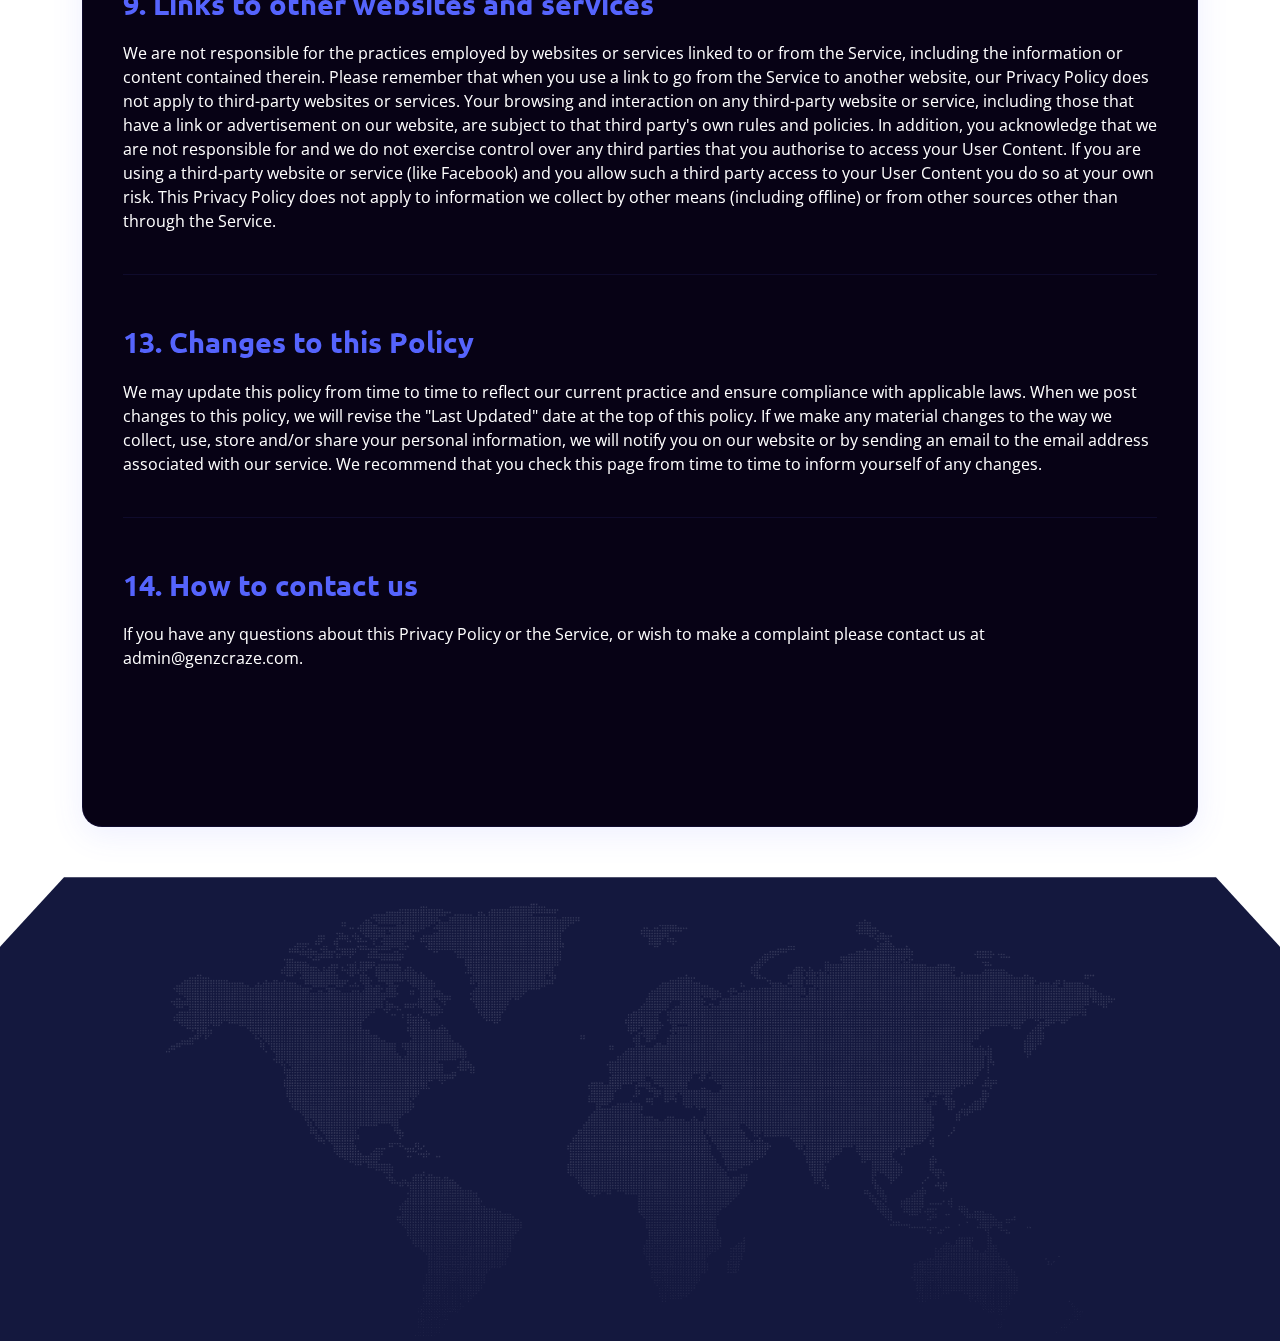
<file: privacy-policy.html>
<!DOCTYPE html>
<html lang="en">

<head>
    <meta charset="utf-8">
    <title>Genzcraze - Privacy Policy</title>
    <meta content="width=device-width, initial-scale=1.0" name="viewport">
    <meta content="" name="keywords">
    <meta content="" name="description">
    <link rel="canonical" href="https://genzcraze.com/privacy-policy" />

    <!-- Favicon -->
    <link id="favicon-round" href="img/favicon.webp" rel="icon">

    <!-- Google Web Fonts -->
    <link rel="preconnect" href="https://fonts.googleapis.com">
    <link rel="preconnect" href="https://fonts.gstatic.com" crossorigin>
    <link href="https://fonts.googleapis.com/css2?family=Open+Sans:wght@400;600&family=Ubuntu:wght@500;700&display=swap" rel="stylesheet">

    <!-- Icon Font Stylesheet -->
    <link href="https://cdnjs.cloudflare.com/ajax/libs/font-awesome/5.10.0/css/all.min.css" rel="stylesheet">
    <link href="https://cdn.jsdelivr.net/npm/bootstrap-icons@1.4.1/font/bootstrap-icons.css" rel="stylesheet">

    <!-- Libraries Stylesheet -->
    <link href="lib/animate/animate.min.css" rel="stylesheet">
    <link href="lib/owlcarousel/assets/owl.carousel.min.css" rel="stylesheet">

    <!-- Customized Bootstrap Stylesheet -->
    <link href="css/bootstrap.min.css" rel="stylesheet">

    <!-- Template Stylesheet -->
    <link href="css/style.css" rel="stylesheet">

    <style>
        .privacy-container {
            color: #ffffff;
            background: #070215;
            backdrop-filter: blur(10px);
            border: 1px solid rgba(85, 100, 253, 0.1);
            border-radius: 20px;
            padding: 40px;
            margin: 50px auto;
            box-shadow: 0 8px 32px rgba(85, 100, 253, 0.1);
        }
    
        .privacy-content h1 {
            background: linear-gradient(45deg, #5564FD, #3FFAFD);
            -webkit-background-clip: text;
            background-clip: text;
            -webkit-text-fill-color: transparent;
            font-size: 2.5rem;
            text-align: center;
            margin-bottom: 30px;
        }
    
        .privacy-section {
            border-bottom: 1px solid rgba(85, 100, 253, 0.1);
            padding: 25px 0;
            margin-bottom: 25px;
        }
    
        .privacy-section:last-child {
            border-bottom: none;
        }
    
        .privacy-section h2 {
            color: #5564FD;
            font-size: 1.8rem;
            margin-bottom: 20px;
        }
    
        .privacy-section h3 {
            color: #3FFAFD;
            font-size: 1.4rem;
            margin: 20px 0;
        }
    
        .privacy-section ul {
            list-style: none;
            padding-left: 20px;
        }
    
        .privacy-section ul li {
            position: relative;
            padding-left: 25px;
            margin-bottom: 10px;
            color: #ffffff;
        }
    
        .privacy-section ul li:before {
            content: "";
            position: absolute;
            left: 0;
            top: 50%;
            transform: translateY(-50%);
            width: 8px;
            height: 8px;
            background: linear-gradient(45deg, #5564FD, #3FFAFD);
            border-radius: 50%;
        }
    </style>
</head>

<body>
    <!-- Spinner Start -->
    <div id="spinner" class="show bg-white position-fixed translate-middle w-100 vh-100 top-50 start-50 d-flex align-items-center justify-content-center">
        <div class="spinner-grow text-primary" style="width: 3rem; height: 3rem;" role="status">
            <span class="sr-only">Loading...</span>
        </div>
    </div>
    <!-- Spinner End -->

    <!-- Navbar Start -->
    <div class="container-fluid sticky-top" style="background-color: #070215 !important;">
        <div class="container">
            <nav class="navbar navbar-expand-lg navbar-dark p-0">
                <a href="https://genzcraze.com/" class="navbar-brand">
                    <img src="img/logo.webp" alt="Logo" style="max-height: 300px; width: 250px; padding: 5px 0;">
                </a>
                <button type="button" class="navbar-toggler ms-auto me-0" data-bs-toggle="collapse"
                    data-bs-target="#navbarCollapse">
                    <span class="navbar-toggler-icon"></span>
                </button>
                <div class="collapse navbar-collapse" id="navbarCollapse">
                    <div class="navbar-nav ms-auto">
                        <a href="https://genzcraze.com/" class="nav-item nav-link">Home</a>
                        <a href="https://genzcraze.com/#about-section" class="nav-item nav-link">About</a>
                        <a href="https://genzcraze.com/#products-section" class="nav-item nav-link">Products</a>
                        <a href="https://genzcraze.com/contact" class="nav-item nav-link">Contact</a>
                    </div>
                </div>
            </nav>
        </div>
    </div>
    <!-- Navbar End -->

    <!-- Privacy Content Start -->
    <div class="container">
        <div class="privacy-container">
            <div class="privacy-content">
                <h1>Privacy Policy</h1>
                <p>Last Updated: January 2025</p>

                <!-- Introduction Section -->
                <div class="section">
                    <p>Our Privacy Policy explains how we collect, use, disclose, and protect information that applies to our visual communication platform (the "Service"), and your choices about the collection and use of your information. Capitalised terms that are not defined in this Privacy Policy have the meaning given to them in our Terms of Use. If you do not want your information processed in accordance with this Privacy Policy in general or any part of it, you should not use our Service. This policy applies to all users of the Service, including, but not limited to users of our Developer Portal.</p>
                </div>

                <!-- Information Collection Section -->
                <div class="privacy-section">
                    <h2>1. Information We Collect</h2>
                    <p>We understand the importance of protecting your privacy and want to provide transparency regarding the collection and usage of Face Data. Please see the "Face Data" section for more information on how we may use Face Data.</p>

                    <h3>a) Information You Provide Directly</h3>
                    <p>We may ask for certain information when you register for an account or correspond with us (such as your first and last names and email address). 

                        We also collect any messages you send us through the Service, and may collect information you provide in User Content you post to the Service (such as text and photos you upload to use in your designs). We use this information to operate, maintain, and provide the features and functionality of the Service to you, to correspond with you, and to address any issues you raise about the Service. 
                        
                        If you don’t provide your personal information to us, you may not be able to access or use our Service or your experience of using our Service may not be as enjoyable.</p>

                    <h3>b) Information from Third-Party Applications</h3>
                    <p>We may receive information about you from third parties. For example, if you access the Service through a third-party connection or log-in, such as Facebook, Google and Discord, Connect, by "following," "liking," adding our applications, linking your account to our apps, etc., that third party may pass certain information about your use of its service to our apps. This information could include, but is not limited to, the user ID associated with your account (for example, your Facebook UID), an access token necessary to access that service, any information that you have permitted the third party to share with us, and any information you have made public in connection with that service. You should always review, and if necessary, adjust your privacy settings on third-party websites and services before linking or connecting them to the Service. You may also unlink your third party account from the Service by adjusting your settings on the third party service. 



                        If you unlink your third party account, we will no longer receive information collected about you in connection with that service. And if you choose to integrate with a third party application to incorporate elements into your designs, enhance media, supercharge your workflow or share to social media, we could receive data from such apps (as well as disclose data to such apps). If you communicate with us via social media, including Instagram, Facebook or TikTok and choose to share your user generated content with us, we may receive information such as videos you’ve created, your photo, your account name and your comments about our apps.</p>
                    
                    <h3>c) Information from Other Third Parties</h3>
                    <p>We may obtain information about you from third-party sources, such as public sources, social media platforms (like Facebook, Instagram, LinkedIn, Twitter and other platforms) and third-party data providers and information services. Examples of the information we may obtain from such third parties include your company, company size, job title and seniority, industry and other profile information. We may share your email address or other information in order to obtain and combine this information with information that you provide to us or other information that we collect when you use our Service. We do this to better understand your profile and interests so that we can deliver customised offers and other personalised services to you, such as to serve relevant offers to you via email, chatbots, phone or personalised advertising. You can opt out of our products & services collecting more data about you from third-party providers to tailor your experience and messages we send you here. 



                        Some of these providers may combine data collected from our Service through cookies, pixels, tags and similar technologies, with email or mailing addresses to which they have access to help us serve relevant offers to you. 
                        
                        If you are not a subscriber of our products or services, we may obtain your contact details from a social media platform, such as LinkedIn, or a third party data provider, so that we can promote our product offerings and subscriptions to you if we think they would be helpful in your role. 
                        
                        
                        
                        We may also receive information about you and your engagement with our advertisements from our ad servers, ad networks and social media platforms. This may include the websites you visited before coming to our products & services so that we can determine advertising effectiveness and pay our referral partners. 
                        
                        If you prefer not to have your information used for this purpose, you can opt out at any time by emailing us at admin@genzcraze.com. </p>

                    <h3>d) Information we collect from you automatically </h3>
                    <p>We will directly collect analytics data, or use third-party analytics tools, to help us measure traffic and usage trends for the Service. These tools collect information sent by your browser or mobile device, including the pages you visit and other information (please see the paragraph on log file information below) that assists us in improving the Service. </p>

                    <h3>e) Cookies information and information taken from similar technologies </h3>
                    <p>When you visit the Service, we (and our third-party partners) will send cookies - small text files containing a string of alphanumeric characters - to your computer that uniquely identifies your browser and let's our products & services do things like help you log in faster, enhance your navigation through the site, remember your preferences and generally improve the user experience. Cookies also convey information to us about how you use the Service (e.g., the pages you view, the links you click and other actions you take on the Service), and allow us or our business partners to track your usage of the Service over time. 



                        They also allow us to measure traffic and usage trends for the Service, deliver personalised advertisements that may be of interest to you and measure their effectiveness, and find potential new users of the Service. 
                        
                        
                        
                        You can control or reset your cookies and similar technologies through your web browser, which will allow you to customise your cookie preferences and to refuse all cookies or to indicate when a cookie is being sent. However, some features of the Service may not function properly if the ability to accept cookies is disabled. For more information on how we use cookies and other technologies and how you can control them, please read our Cookies Policy. </p>
 

                    <h3>f) Log File Information</h3>
                    <p>Log file information is automatically reported by your browser or mobile device each time you access the Service. When you use our Service, our servers automatically record certain log file information. These server logs may include anonymous information such as your web request, browser type, referring / exit pages and URLs, number of clicks and how you interact with links on the Service, domain names, landing pages, pages viewed, and other such information. </p>

                    <h3>g) Clear gifs/web beacons information </h3>
                    <p>When you use the Service, we may employ clear GIFs (also known as web beacons) which are used to anonymously track the online usage patterns of our users. In addition, we may also use clear GIFs in HTML-based emails sent to our users to track which emails are opened and which links are clicked by recipients. This information allows for more accurate reporting and improvement of the Service. </p>

                    <h3>h) Device identifiers </h3>
                    <p>When you access the Service on a device (including smart-phones or tablets), we may access, collect and/or monitor one or more "device identifiers," such as a universally unique identifier ("UUID"). Device identifiers are small data files that uniquely identify your mobile device. A device identifier may convey information to us about how you use the Service. A device identifier may remain persistently on your device, to help you login and navigate the Service better. Some features of the Service may not function properly if use of device identifiers is impaired. Device Identifiers used by our products & services include the Android Advertising ID and iOS Advertising Identifier. </p>

                    <h3>i) Location Data</h3>
                    <p>Our products & services collect information in order to understand where its users are located for a number of reasons. It helps them to localise and personalise content, comply with local laws, undertake aggregated analytics, understand if its users use them for domestic, business or educational use, improve advertising efficiency and estimate the tax liability of theirs.



                        Our products & services may collect your precise or approximate location: 
                        
                        - from you, when you provide, correct or confirm your location (e.g., when you purchase products from us); 
                        
                        - by inferring your location from your IP address; and 
                        
                        - from our partners or your payment provider. </p>

                    <h3>j) Content within your account </h3>
                    <p>We receive content that you create withinour products & services and media you upload for use within it, such as designs, images, documents, videos, and metadata about your content. 

                    </p>

                    <h3>k) Face Data</h3>
                    <p>We are committed to delivering different tools. Our Services may use modern approaches and settings including machine learning or artificial intelligence algorithms to provide you with personalized solutions that meet the needs of your creativity. While using face effects we need to show them in the right place in your photos to realize the final result of how the tool works. This information is not used to identify you.



                        Our Services explicitly do not utilize facial recognition, biometric templates, or any other systems regulated by law. These functionalities are not permitted within the scope of our application. We stick to strict compliance with applicable regulations, ensuring that no activities involving facial information (hereinafter referred to as "Face Data") or the creation and storage of biometric templates take place. Our focus is on maintaining compliance and upholding user privacy within the authorized and permissible parameters of the app.
                        
                        
                        
                        When you use our application, we may collect information about you, including photographs you provide when you use the application, via your camera or camera roll. This may include capturing and storing images or videos containing Face Data. We obtain only the specific images you chose to modify using the application; we do not collect your photo albums even if you grant us access to them.
                        
                        
                        
                        The data we gather as part of our services does not encompass biometric information, as photographs are expressly excluded from the category of data classified as biometric identifiers. However, we acknowledge that photographs, especially those containing Face Data, merit the same or an even more protective level of care as we apply to the storage, transmission, and protection of other confidential and sensitive information.
                        
                        
                        
                        In compliance with the law, we are committed that:
                        
                        
                        
                        The Face Data is solely used for the purpose of providing specific features and functionalities within the application. Thus, we may store Face Data for general technical purposes without involving automated or systematic processing for unique identification aims. We refrain from extracting Face Data, as well as from extracting or storing face geometry, including Biometric identifiers.
                        
                        
                        
                        We herein obtain your explicit consent before collecting and processing any personal data including photographs containing Face Data. You have the right to control and manage the face data shared with our application. We will seek additional consent if we intend to use your information for any other purpose not mentioned herein.
                        
                        
                        
                        We store photographs containing Face Data securely on our servers or locally on your device, ensuring appropriate technical and organizational measures are in place to protect it from unauthorized access or disclosure.
                        
                        
                        
                        Photographs containing Face Data will be retained for the duration necessary to fulfill the purposes for which it was collected. We have established a retention and deletion schedule in accordance with applicable laws. Once the purpose has been fulfilled or your consent is withdrawn, we will take steps to securely delete and destroy your data.
                        
                        
                        
                        In the case of generating features using Artificial Intelligence, additional configurations based on deep learning and text-to-image mechanisms may be required. As a result, processing activities are carried out on our server.
                        
                        We implement industry-standard security measures to protect information from unauthorized access, disclosure, alteration, and destruction. Our commitment to security includes encryption and access controls.
                        
                        
                        
                        We do not share or disclose your photographs containing Face Data to any third parties unless explicitly stated otherwise and with your prior consent. You have the right to request the deletion of your photographs containing Face Data at any time. 
                        
                        Please notice we do not use the photographs you provide when you use the application for any reason other than to provide you with the editing functionality of the application and the goals and purposes mentioned above. We do not sell, lease, trade, or otherwise profit from your biometric identifier or biometric information.</p>
                </div>

                <!-- How We Use Information Section -->
                <div class="privacy-section">
                    <h2>2.  How we use your information </h2>
                    <p>We use the information we collect about you for the purposes set out below: 

                        Providing you with the Service: We use the information that you directly give us to provide the Service to you. This includes allowing you to log in to our products & services, operating and maintaining the Service, giving you access to your designs and billing you for transactions that you make via the Service. We also use information we collect about you automatically to remember information about you so that you will not have to re-enter it during your visit or the next time you visit the site. 
                        
                        
                        
                        For data analytics: We use information about you to help us improve our products & services  and our users’ experience, including by monitoring aggregate metrics such as total number of visitors, traffic, and demographic patterns. 
                        
                        
                        
                        For data and predictive analytics: We may analyse content, media uploads and activity in your account (such as photos, and search terms) to provide and customise the Service and to train our algorithms and models using machine learning in order to improve our Service. This is carried out with strict access controls and policies in place to protect your privacy. For certain machine learning projects, where legally required or we believe it is appropriate given the nature of the project, we may seek your prior consent. 
                        
                        
                        
                        These activities include, but are not limited to: 
                        
                        
                        
                        -labelling and detecting components in images (e.g., background, eyes) in order to enhance photo editing tools such as background removal, blemish and red eye correction and erasure of components; 
                        
                        -labelling raw individual data (e.g., "man with dog") 
                        
                        -detecting content prohibited by our Acceptable Use Policy for moderation and security purposes (e.g., pornographic or copyright protected material); 
                        
                        translating audio soundtracks; 
                        
                        -predicting the most relevant subscription or product offerings for a user to tailor communications and advertising; 
                        
                        -search terms and corresponding search results interaction data to build an algorithm to deliver the most relevant design result. 
                        
                        -To communicate with you about the Service: We use your contact information to get in touch with you and to send communications about critical elements of the Service. For example, we may send you emails about technical issues, security alerts or administrative matters. 
                        
                        
                        
                        To promote and drive engagement with our products & services : We use your contact information to get in touch with you about taking part in our surveys or about features and offers relating to the Service that we think you would be interested in. We also use information we collect about you to make sure that you get the most relevant offers and promotions based on your use of the Service, and your preferences. You can opt-out of these communications as described below. 
                        
                        
                        
                        To improve the Service: We analyse information about your use of the Service and your content to better understand how users are engaging with our Service and measure the effectiveness of the Service so we can make improvements and develop our services for users.
                        
                        
                        
                        For advertising purposes: We use information about you, including cookies information and other information we (and our third-party partners) collect from you automatically about your use of the Service, to serve, personalise and measure the effectiveness of advertising on the Service and third-party sites and platforms. This includes showing you advertising we think you might find interesting as well as displaying advertising to potential new users that have similar interests. 
                        
                        
                        
                        Customer happiness: We use information about you, information that we collect or and from within your account, and information about your interactions with the Service to resolve technical issues you experience with the Service, and to ensure that we can repair and improve the Service for all the users of our products & services. 
                        
                        
                        
                        For security measures: We use information about you and from within your account to monitor activity that we think is suspicious or potentially fraudulent, and to identify violations of this Privacy Policy or our Terms of Use.
                        
                        
                        
                        For matters that you have specifically consented to: From time to time our products & services may seek your consent to use your information for a particular purpose. Where you consent to our doing so, we will use it for that purpose. Where you no longer want us to use your information for that purpose you may withdraw your consent to this use. 
                        
                        
                        
                        For troubleshooting, error resolution and service improvement: We may need to review your designs to support your request for help, correct general errors with our products & services or improve our services. 
                        
                        
                        
                        For matters that we are required to use your information by law: Our products & services may use or disclose your information where we reasonably believe that such action is necessary to (a) comply with the law and the reasonable requests of law enforcement; (b) to enforce our Terms of Use and our Acceptable Use Policy or to protect the security or integrity of our Service; and/or (c) to exercise or protect the rights, property, or personal safety of our products & services, our users or others. 
                        
</p>                        
                </div>

                <!-- Information Sharing Section -->
                <div class="privacy-section">
                    <h2>3. Sharing Your Information</h2>
                    <h3>a) How we share your information </h3>
                    <p>We share your information with third-party service providers for the purpose of providing the Service to you and to facilitate our products & services' legitimate interests. Those service providers will only be provided with access to your information as is reasonably necessary for the purpose that our products & services have engaged the service provider, and we will require that such third parties comply with this Privacy Policy, appropriate data processing terms and any applicable laws.



                        Some of the third parties with whom our products & services may share your personal information are service providers who assist them with functions such as: 
                        
                        
                        
                        Billing; 
                        
                        Customer support and customer management; 
                        
                        Email services; 
                        
                        Hosting and storage; 
                        
                        Data analytics and predictive analytics; 
                        
                        Data labelling and machine learning; 
                        
                        Security; 
                        
                        Advertising and marketing services; 
                        
                        Domain name registration; 
                        
                        Other service providers. </p>

                    <h3>b) Sharing in connection with a merger, acquisition or reorganisation </h3>
                    <p>Our products & services may also share, sell or transfer your information to third parties in connection with or contemplation of (including as part of the due diligence process) any merger, acquisition, reorganisation, financing, sale of assets, bankruptcy or insolvency event involving our products & services or any portion of our assets, services or businesses. Information such as customer names and email addresses, User Content and other user information related to the Service may be among the items shared, sold or otherwise transferred in these types of transactions. You will be notified via email and/or a notice on the Service if such a transaction takes place and be given notice of any material changes to the way we handle your data under this policy. </p>

                    <h3>c) Sharing with authorities </h3>
                    <p>We access, preserve and share your information with regulators, law enforcement, police, intelligence sharing and take down services and others in accordance with our Terms and Conditions, or where we have a good-faith belief that it is necessary to detect, prevent or address fraud, breaches of our Terms of Use or Acceptable Use Policy, harmful or illegal activity, to protect our products & services (our rights, property or intellectual property), you or others, including as part of investigations or regulatory enquiries or to prevent death or imminent bodily harm. </p>
                </div>
                <div class="privacy-section">
                    <h2>4. Advertising </h2>
                    <p>We partner with third party ad servers, ad networks and social media platforms (like Meta, Google, Apple and Adjust) to deliver personalised advertisements ("ads") on our Service and other sites that may be of interest to you and/or to measure their effectiveness, and/or to identify potential new users of our Service. 



                        Our products & services may share certain information with our third party advertising partners, such as your email address, location, cookie information and information relating to your use of our Service, and allow partners to perform a match of your information against information from other third party networks or sites to serve ads either on the Service or on third party sites (including, but not limited to Meta and Google) and to measure the effectiveness of these ads. We also share certain information with social media platforms, such as Facebook and Tiktok, to display advertising to potential new users whose demographics and behaviour look like those of our existing users. 
                        
                        
                        
                        In addition, these third-party ad servers or ad networks may use technology to send, directly to your browser or mobile device, these personalised ads and ad links directly to your browser or mobile device, and will automatically receive your IP address when they do so. They may also use other technologies (such as cookies, JavaScript, device identifiers, location data, and clear gifs) to compile information about your browser’s or device’s visits and usage patterns on the Service, and to measure the effectiveness of their ads and to personalise the advertising content. 
                        
                        
                        
                        We do not sell or rent the information we collect directly from you or about you from third parties with these third-party ad servers or ad networks for such parties’ own marketing purposes. 
                        
                        
                        
                        Please note that an advertiser may ask our products & services to show an ad on the Service to a certain audience of users (e.g., based on demographics or other interests). In that situation, our products & services determine the target audience and they serve the advertising to that audience and only provides anonymous aggregated data to the advertiser. If you respond to such an ad, the advertiser or ad server may conclude that you fit the description of the audience they are trying to reach. 
                        
                        
                        
                        This Privacy Policy does not apply to, and we cannot control the activities of, third-party advertisers. Please consult the respective privacy policies of such advertisers or contact such advertisers for more information. </p>

                <div class="privacy-section">
                    <h2>5. How we transfer, store and protect your data </h2>
                    <p>Genzcraze transfers information that we collect about you, including personal information, to affiliated entities, and to other third parties across borders and from your country or jurisdiction to other countries or jurisdictions around the world. As a result, we may transfer information, including personal information, to a country and jurisdiction that does not have the same data protection laws as your jurisdiction. However, we always take steps to ensure that your information remains protected wherever it is stored and processed in accordance with applicable laws. Where required under applicable laws, you consent to the transfer of information to Pakistan and any other country in which Genzcraze or its parent, subsidiaries, affiliates or service providers maintain facilities and the use and disclosure of information about you as described in this Privacy Policy. </p>
                </div>

                <div class="privacy-section">
                    <h2>6. Keeping your information safe </h2>
                    <p>Genzcraze cares about the security of your information, and uses appropriate safeguards to preserve the integrity and security of all information collected through the Service. To protect your privacy and security, we take reasonable steps to verify your identity before granting you access to your account. However, our products & services cannot ensure or warrant the security of any information you transmit to our products & services or guarantee that information on the Service may not be accessed, disclosed, altered, or destroyed. Your privacy settings may also be affected by changes to the functionality of third party sites and services that you add to our products & services, such as social networks. Our products & services are not responsible for the functionality or security measures of any third party. </p>
                </div>
                <div class="privacy-section">
                    <h2>7. Your choices about your information</h2>
                    <p><strong>(a) You control your account information and settings</strong></p>
                    <p>We provide choices about how we process your account information:</p>
                    <p>You can correct, download or delete the data in your account in Your Account settings; You can request access, correction or deletion of the data our products & services hold on you by contacting admin@genzcraze.com and you can opt out of receiving marketing messages in the "Email Preferences" section of Your Account settings here or by clicking on the "unsubscribe link" provided in such communications. However, you may not opt out of Service-related communications (e.g., account verification, purchase and billing confirmations and reminders, changes/updates to features of the Service, technical and security notices).</p>

                    <p><strong>(b) Opting out of collection of your information through tracking technologies</strong></p>
                    <p>Please refer to your mobile device or browser's technical information for instructions on how to delete and disable cookies, and other tracking/recording tools. Depending on your type of device, it may not be possible to delete or disable tracking mechanisms on your mobile device. Note that disabling cookies and/or other tracking tools prevent our products & services or its business partners from tracking your browser's activities in relation to the Service, and for use in targeted advertising activities by our products & services, including via third-party websites.</p>

                    <p><strong>(c) Opting out of enrichment using third-party data</strong></p>
                    <p>As described above, we may combine information about you with information obtained from third-party sources to better understand your profile and interests so that we can deliver customised offers and other personalised services. You can opt out of our products & services collecting more data about you from third-party providers to tailor your experience and messages we send admin@genzcraze.com</p>

                    <p><strong>(d) Rights in respect of your Information</strong></p>
                    <p>The laws of some countries grant particular rights in respect of personal information. Individuals in certain countries, including the European Union, United Kingdom, and Brazil have the right to:</p>
                    <ul>
                        <li>Request access to their information;</li>
                        <li>Request that we correct inaccuracies in their information;</li>
                        <li>Request that their information be deleted or that we restrict access to it;</li>
                        <li>Request a structured electronic version of their information; and</li>
                        <li>Object to our use of their information.</li>
                    </ul>
                    <p>Should you wish to make a request in respect of your personal information please contact us at admin@genzcraze.com. You also have the right to object to our processing of personal data about you for marketing purposes and we will stop processing data for that purpose.</p>
                </div>

                <div class="privacy-section">
                    <h2>8. How long we keep your information</h2>
                    <p>Following termination or deactivation of your user account, Genzcraze will retain your profile information and User Content for a commercially reasonable time, and for as long as we have a valid purpose to do so. In particular, Genzcraze may retain your information for the purpose of complying with its legal and audit obligations, and for backup and archival purposes.</p>
                </div>

                <div class="privacy-section">
                    <h2>9. Links to other websites and services</h2>
                    <p>We are not responsible for the practices employed by websites or services linked to or from the Service, including the information or content contained therein. Please remember that when you use a link to go from the Service to another website, our Privacy Policy does not apply to third-party websites or services. Your browsing and interaction on any third-party website or service, including those that have a link or advertisement on our website, are subject to that third party's own rules and policies. In addition, you acknowledge that we are not responsible for and we do not exercise control over any third parties that you authorise to access your User Content. If you are using a third-party website or service (like Facebook) and you allow such a third party access to your User Content you do so at your own risk. This Privacy Policy does not apply to information we collect by other means (including offline) or from other sources other than through the Service.</p>
                </div>

                <div class="privacy-section">
                    <h2>13. Changes to this Policy</h2>
                    <p>We may update this policy from time to time to reflect our current practice and ensure compliance with applicable laws. When we post changes to this policy, we will revise the "Last Updated" date at the top of this policy. If we make any material changes to the way we collect, use, store and/or share your personal information, we will notify you on our website or by sending an email to the email address associated with our service. We recommend that you check this page from time to time to inform yourself of any changes.</p>
                </div>

                <div class="privacy-section">
                    <h2>14. How to contact us</h2>
                    <p>If you have any questions about this Privacy Policy or the Service, or wish to make a complaint please contact us at admin@genzcraze.com.</p>
                </div>
                </div>
            </div>
        </div>
    </div>
    <!-- Privacy Content End -->

    <!-- Footer Start -->
    <div class="container-fluid bg-dark text-white-50 footer pt-5" style="clip-path: polygon(0 15%, 5% 0, 95% 0, 100% 15%, 100% 100%, 0 100%);">
        <div class="container py-5">
            <div class="row g-5">
                <div class="col-md-6 col-lg-3 wow fadeIn" data-wow-delay="0.1s">
                    <a href="https://genzcraze.com/" class="d-inline-block mb-3">
                        <div class="logo-cropper">
                            <img src="img/logo.webp" alt="Logo" class="img-fluid cropped-logo">
                        </div>
                    </a>
                    <p class="mb-0">Empowering the next generation of creators with cutting-edge AI tools. From instant image generation to smart chatbots, we're revolutionizing how GenZ creates and innovates in the digital space.</p>
                </div>
                <div class="col-md-6 col-lg-3 wow fadeIn" data-wow-delay="0.3s">
                    <h5 class="text-white mb-4">Get In Touch</h5>
                    <p><i class="fa fa-envelope me-3"></i>admin@genzcraze.com</p>
                    <p><i class="fa fa-envelope me-3"></i>support@genzcraze.com</p>
                    <div class="d-flex pt-2">
                        <a class="btn btn-outline-light btn-social" href="#"><i class="fab fa-twitter"></i></a>
                        <a class="btn btn-outline-light btn-social" href="#"><i class="fab fa-instagram"></i></a>
                        <a class="btn btn-outline-light btn-social" href="https://www.linkedin.com/company/genzcraze"><i class="fab fa-linkedin-in"></i></a>
                    </div>
                </div>
                <div class="col-md-6 col-lg-3 wow fadeIn" data-wow-delay="0.5s">
                    <h5 class="text-white mb-4">Quick Links</h5>
                    <a class="btn btn-link" href="https://genzcraze.com/#about-section">About Us</a>
                    <a class="btn btn-link" href="https://genzcraze.com/privacy-policy">Privacy Policy</a>
                    <a class="btn btn-link" href="https://genzcraze.com/#faq-section">FAQs</a>
                    <a class="btn btn-link" href="https://genzcraze.com/contact">Contact Us</a>
                </div>
                <div class="col-md-6 col-lg-3 wow fadeIn" data-wow-delay="0.7s">
                    <h5 class="text-white mb-4">Our Features</h5>
                    <a class="btn btn-link" href="#">Text to Image Generation</a>
                    <a class="btn btn-link" href="#">AI Chatbot</a>
                    <a class="btn btn-link" href="#">Image Enhancement</a>
                    <a class="btn btn-link" href="#">Background Removal</a>
                    <a class="btn btn-link" href="#">Text to Speech</a>
                </div>
            </div>
        </div>
        <div class="container wow fadeIn" data-wow-delay="0.1s">
            <div class="copyright">
                <div class="row">
                    <div class="col-md-6 text-center text-md-start mb-3 mb-md-0">
                        &copy; <a class="border-bottom" href="https://genzcraze.com/">Genzcraze</a>, All Rights Reserved.
                    </div>
                    <div class="col-md-6 text-center text-md-end">
                        <div class="footer-menu">
                            <a href="https://genzcraze.com/">Home</a>
                            <a href="https://genzcraze.com/privacy-policy">Privacy</a>
                            <a href="https://genzcraze.com/#faq-section">FAQs</a>
                            <a href="https://genzcraze.com/contact">Contact</a>
                        </div>
                    </div>
                </div>
            </div>
        </div>
    </div>
    <!-- Footer End -->

    <!-- Back to Top -->
    <a href="#" class="btn btn-lg btn-lg-square back-to-top pt-2"><i class="bi bi-arrow-up"></i></a>

    <!-- JavaScript Libraries -->
    <script src="https://ajax.googleapis.com/ajax/libs/jquery/3.6.1/jquery.min.js"></script>
    <script src="https://cdn.jsdelivr.net/npm/bootstrap@5.0.0/dist/js/bootstrap.bundle.min.js"></script>
    <script src="lib/wow/wow.min.js"></script>
    <script src="lib/easing/easing.min.js"></script>
    <script src="lib/waypoints/waypoints.min.js"></script>
    <script src="lib/counterup/counterup.min.js"></script>
    <script src="lib/owlcarousel/owl.carousel.min.js"></script>

    <!-- Template Javascript -->
    <script src="js/main.js"></script>
</body>

</html>
</file>
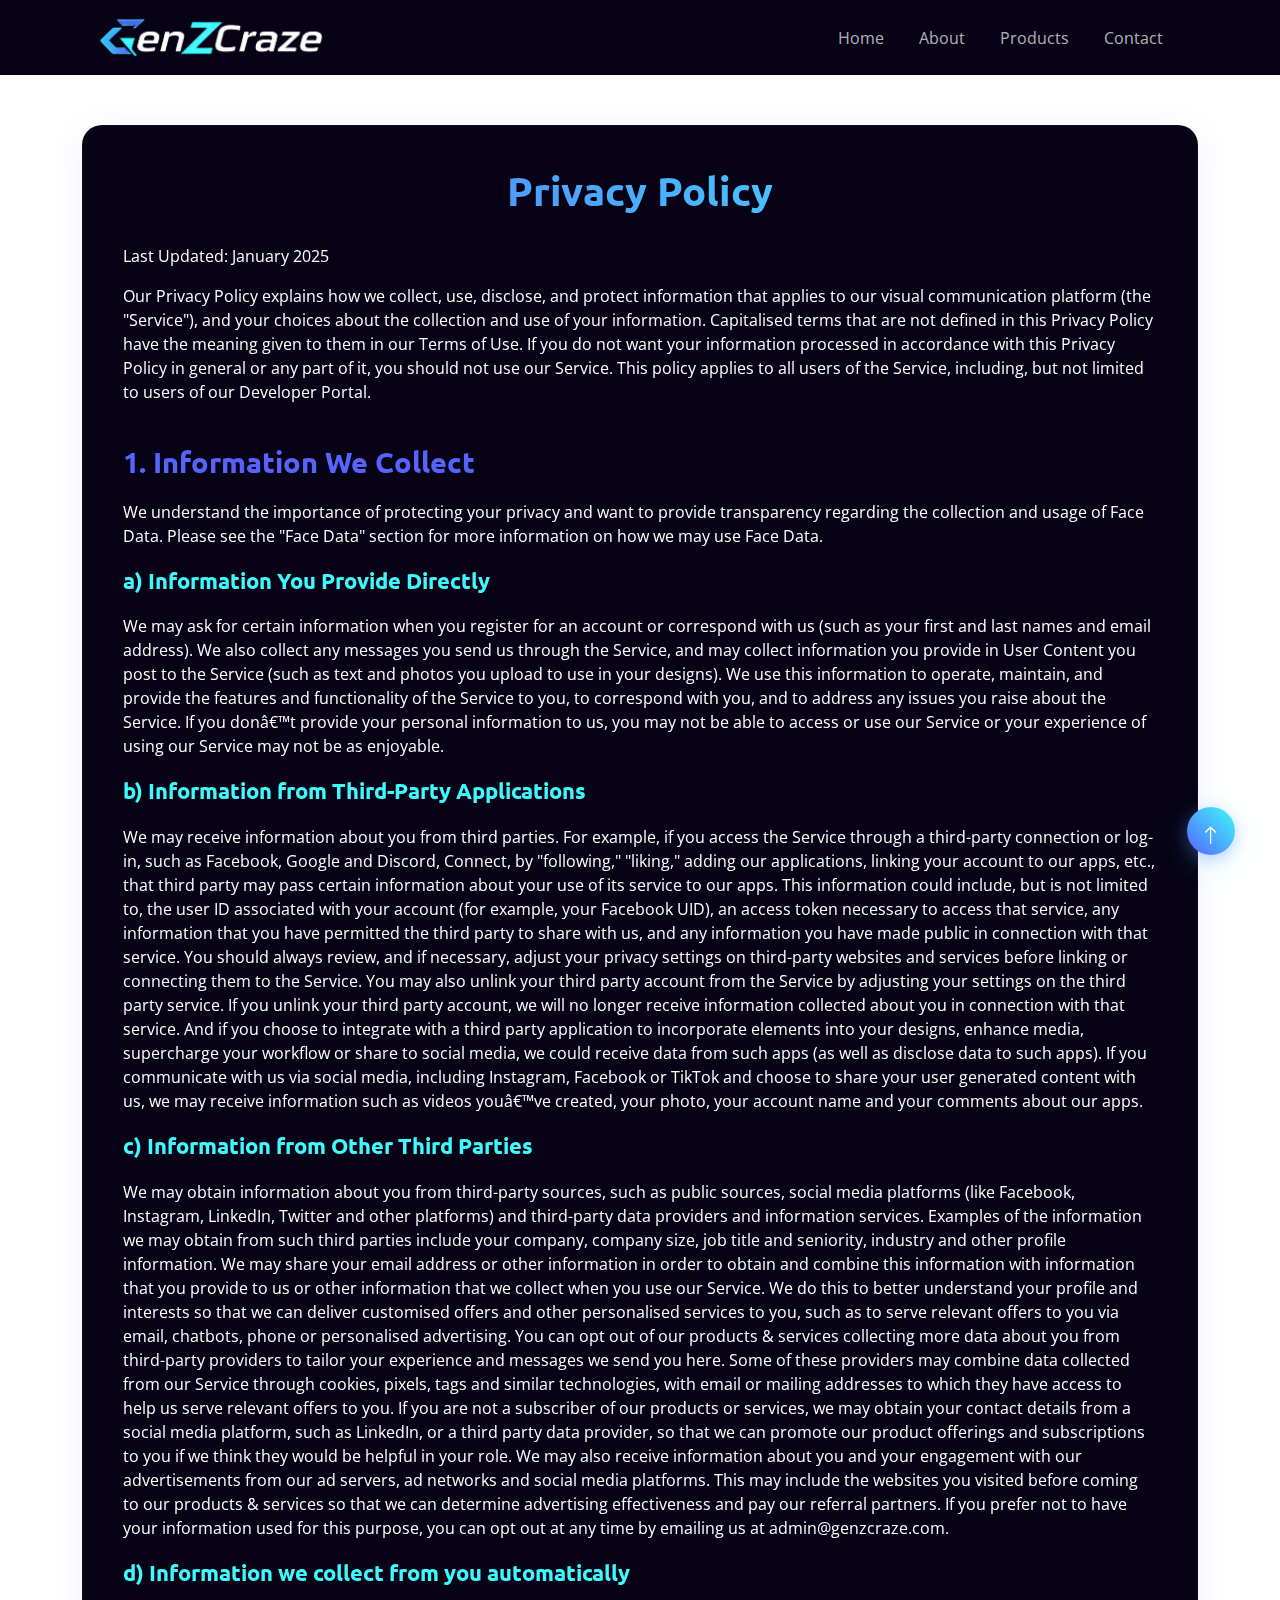
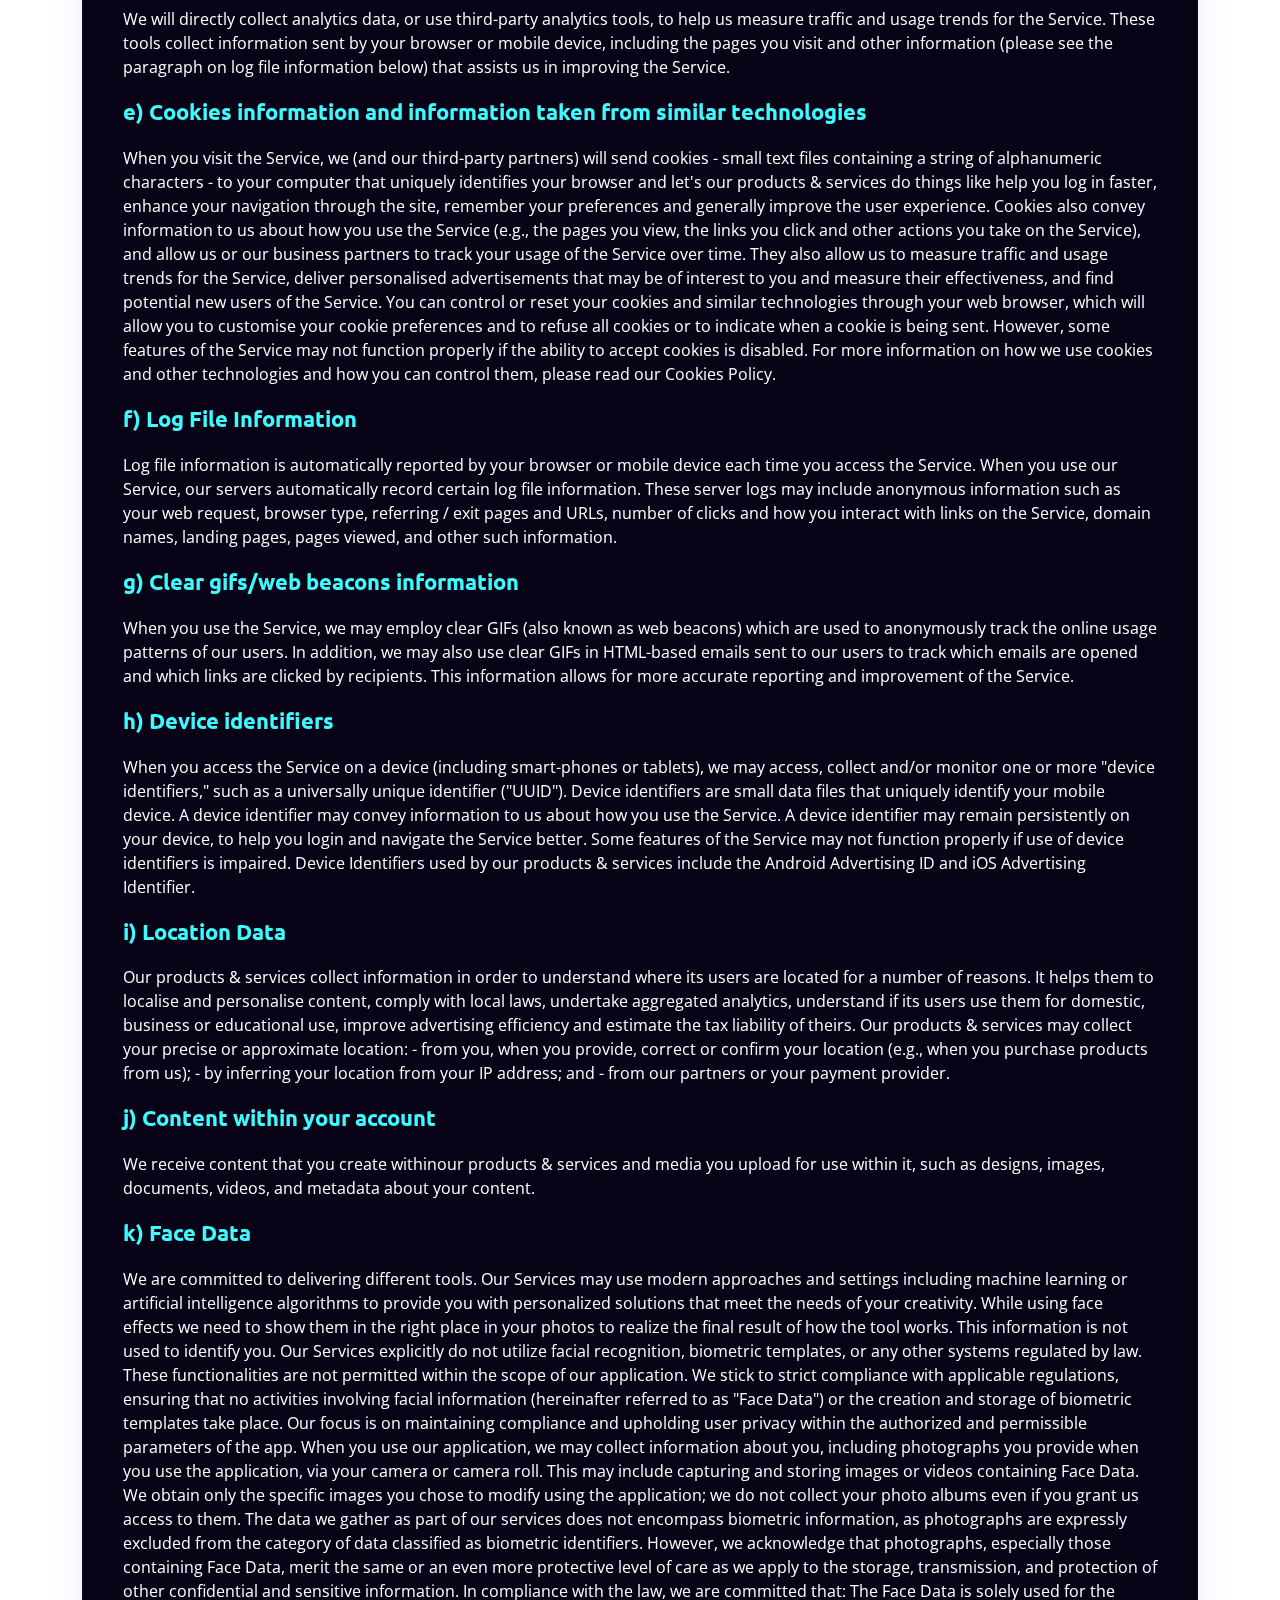
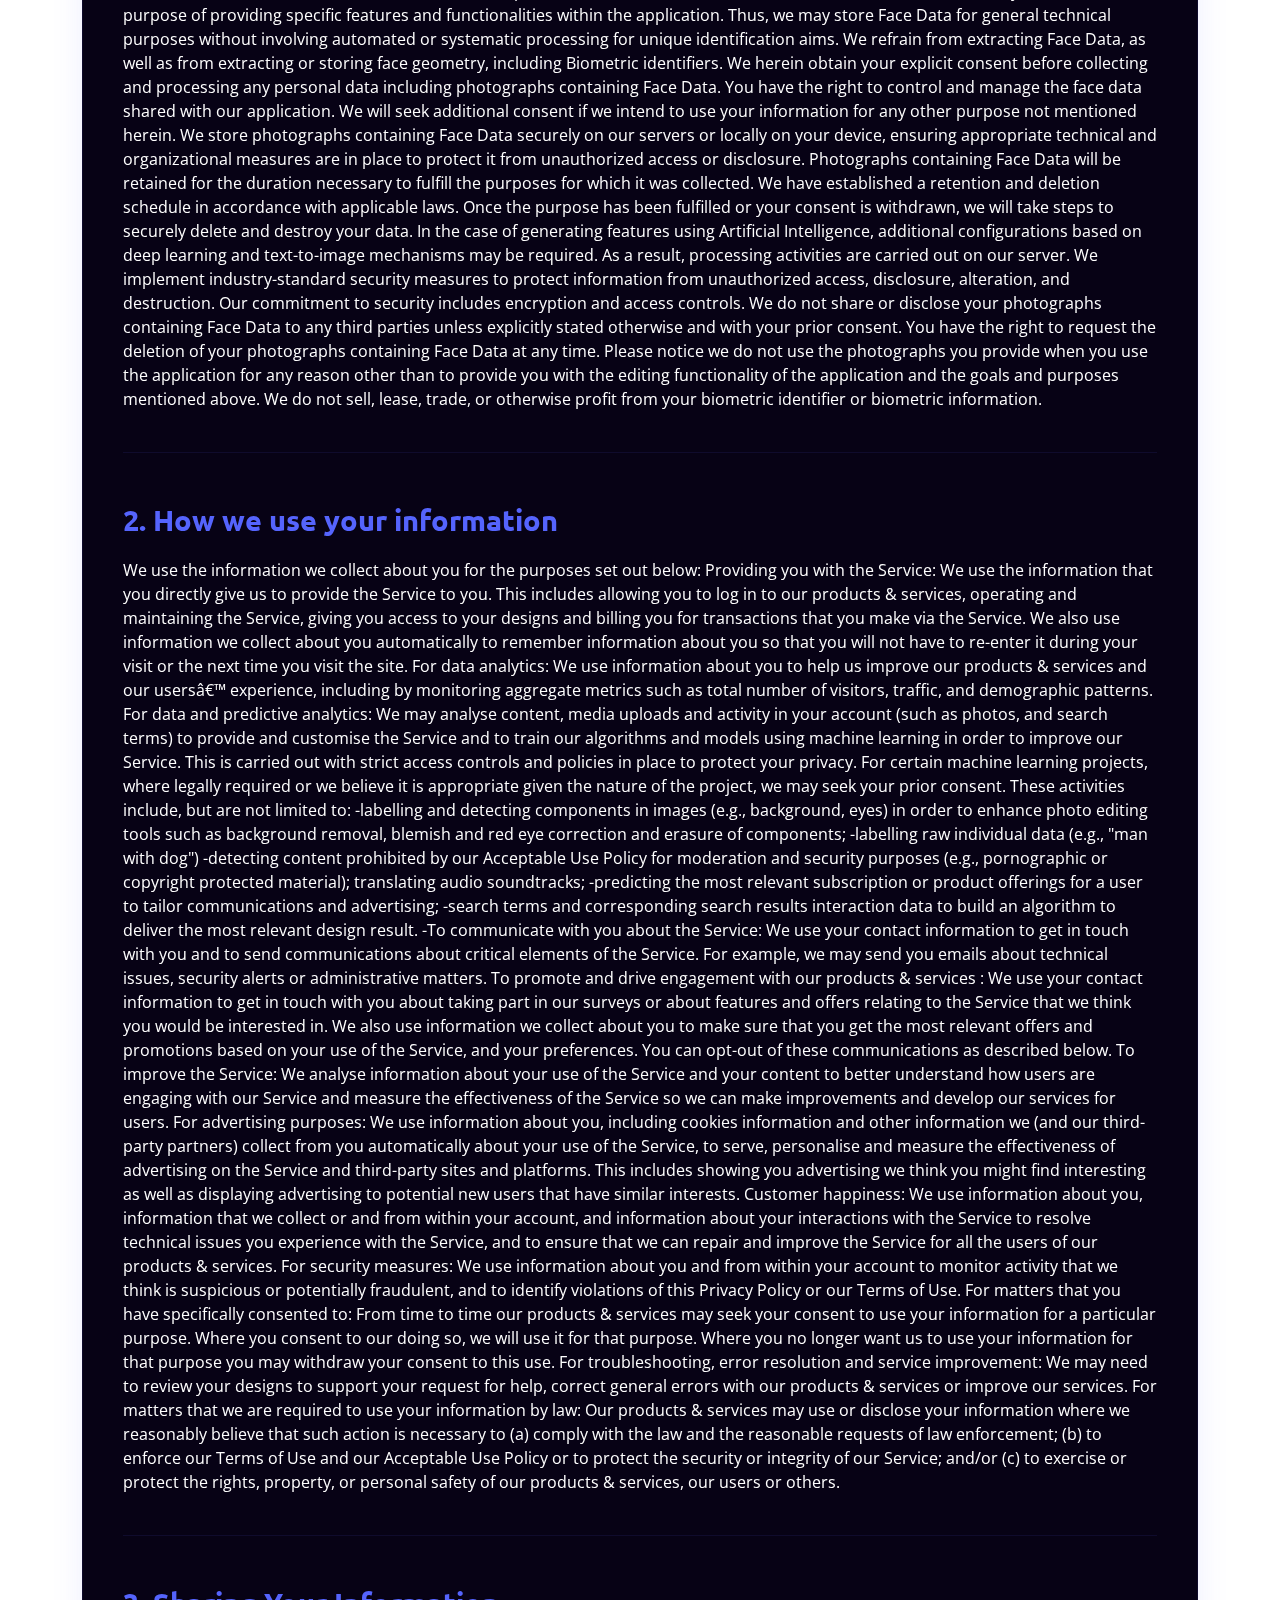
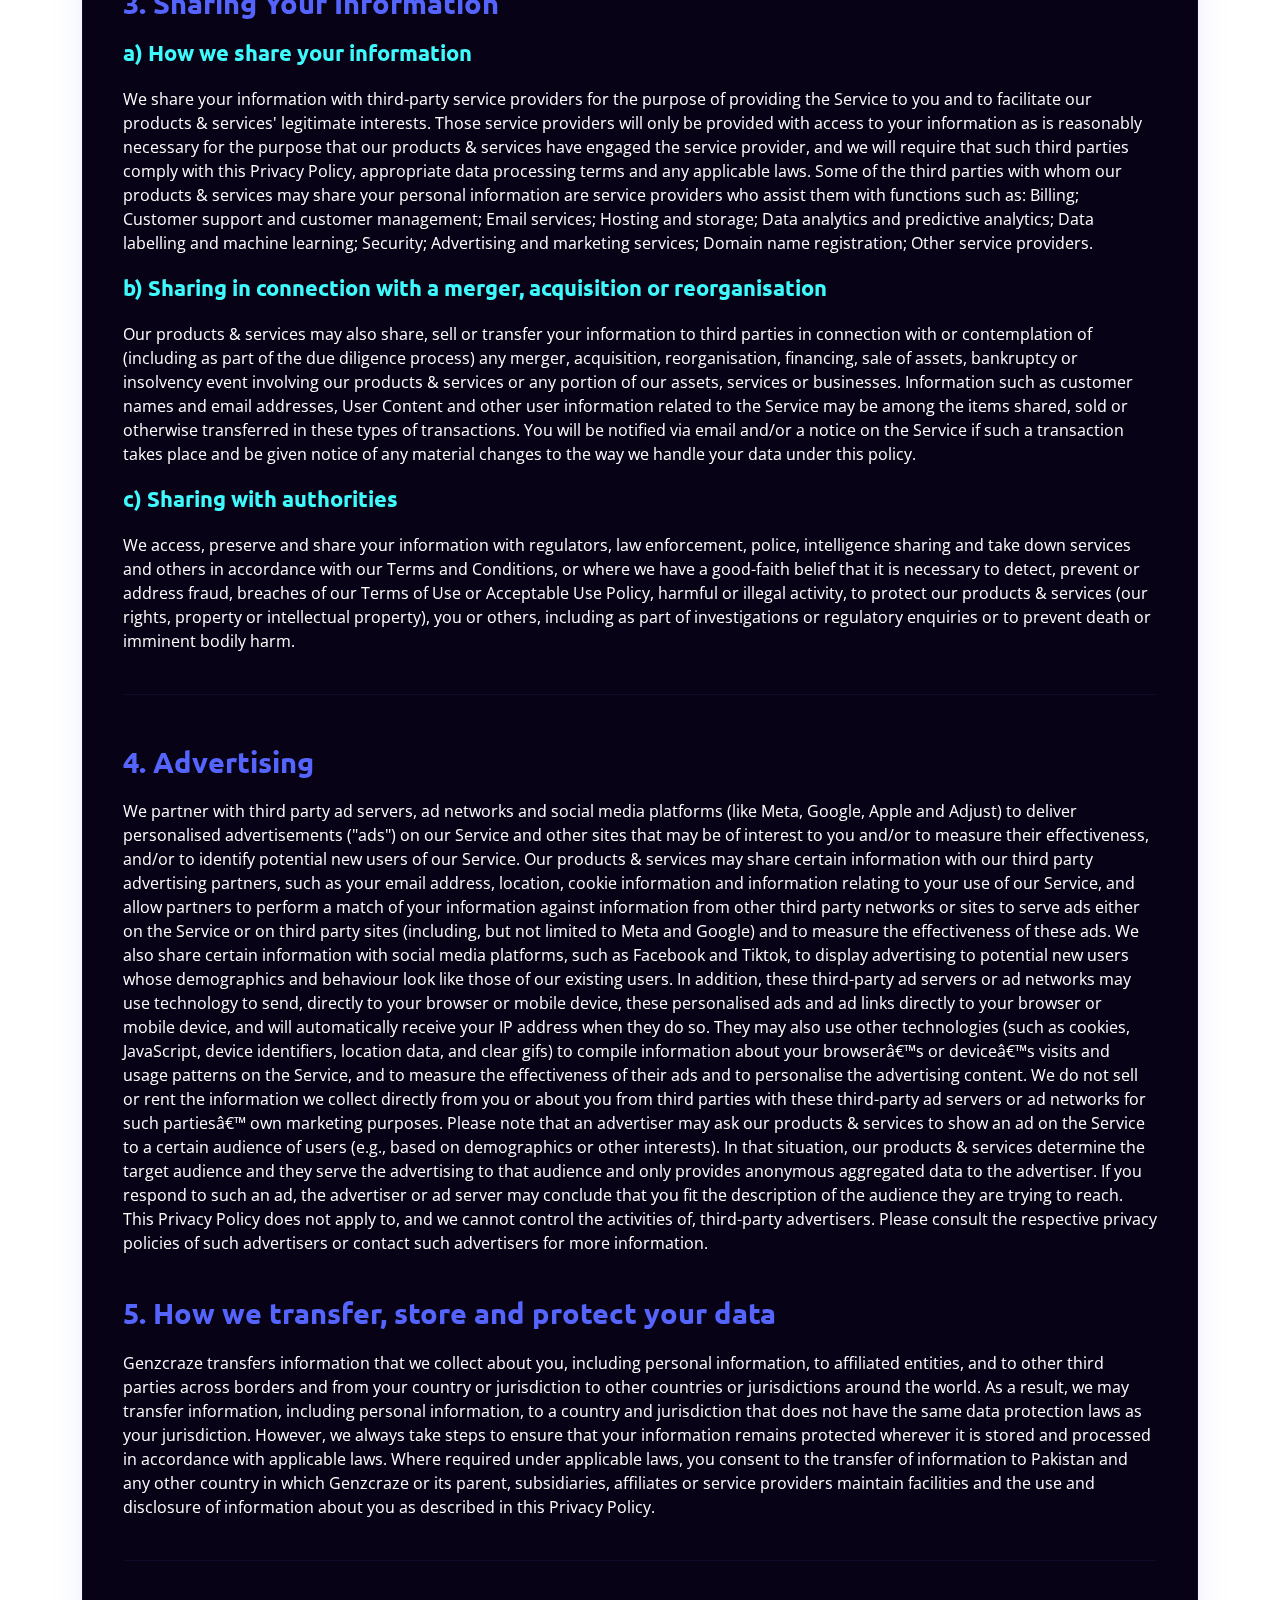
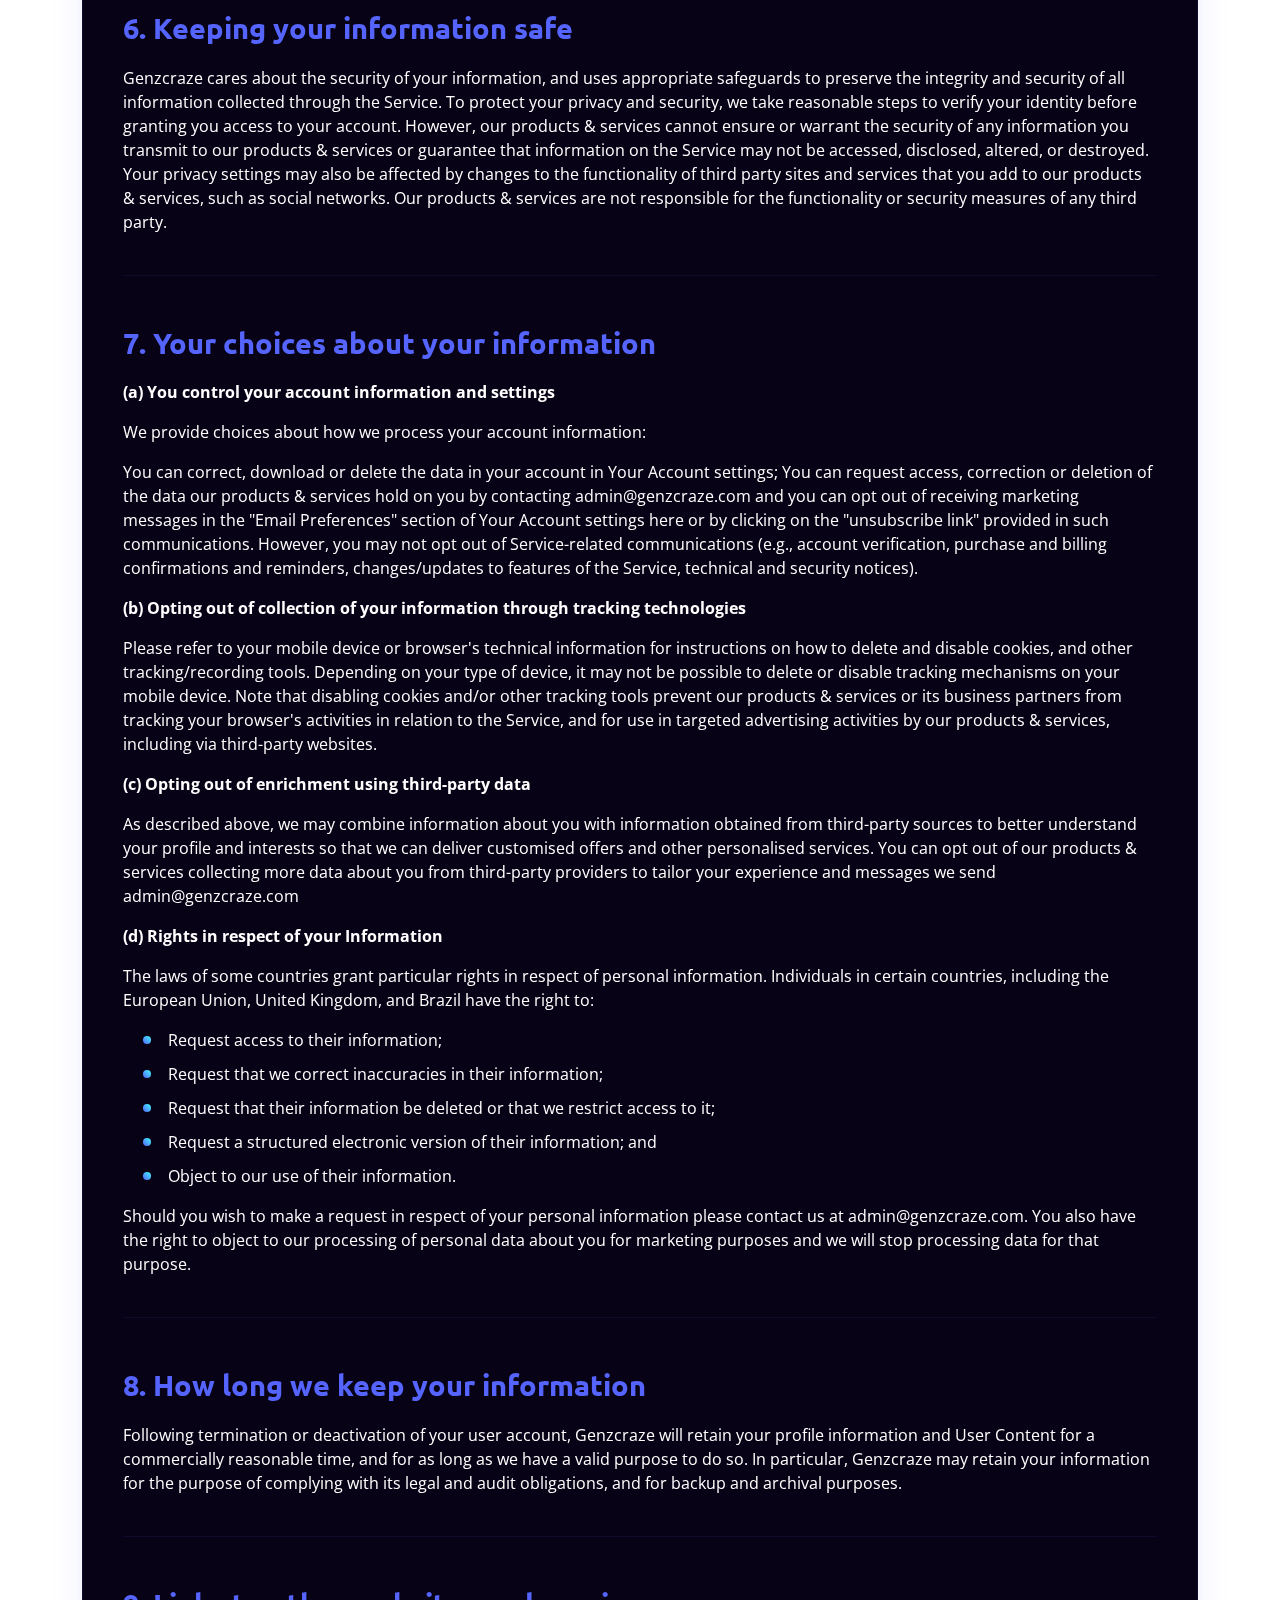
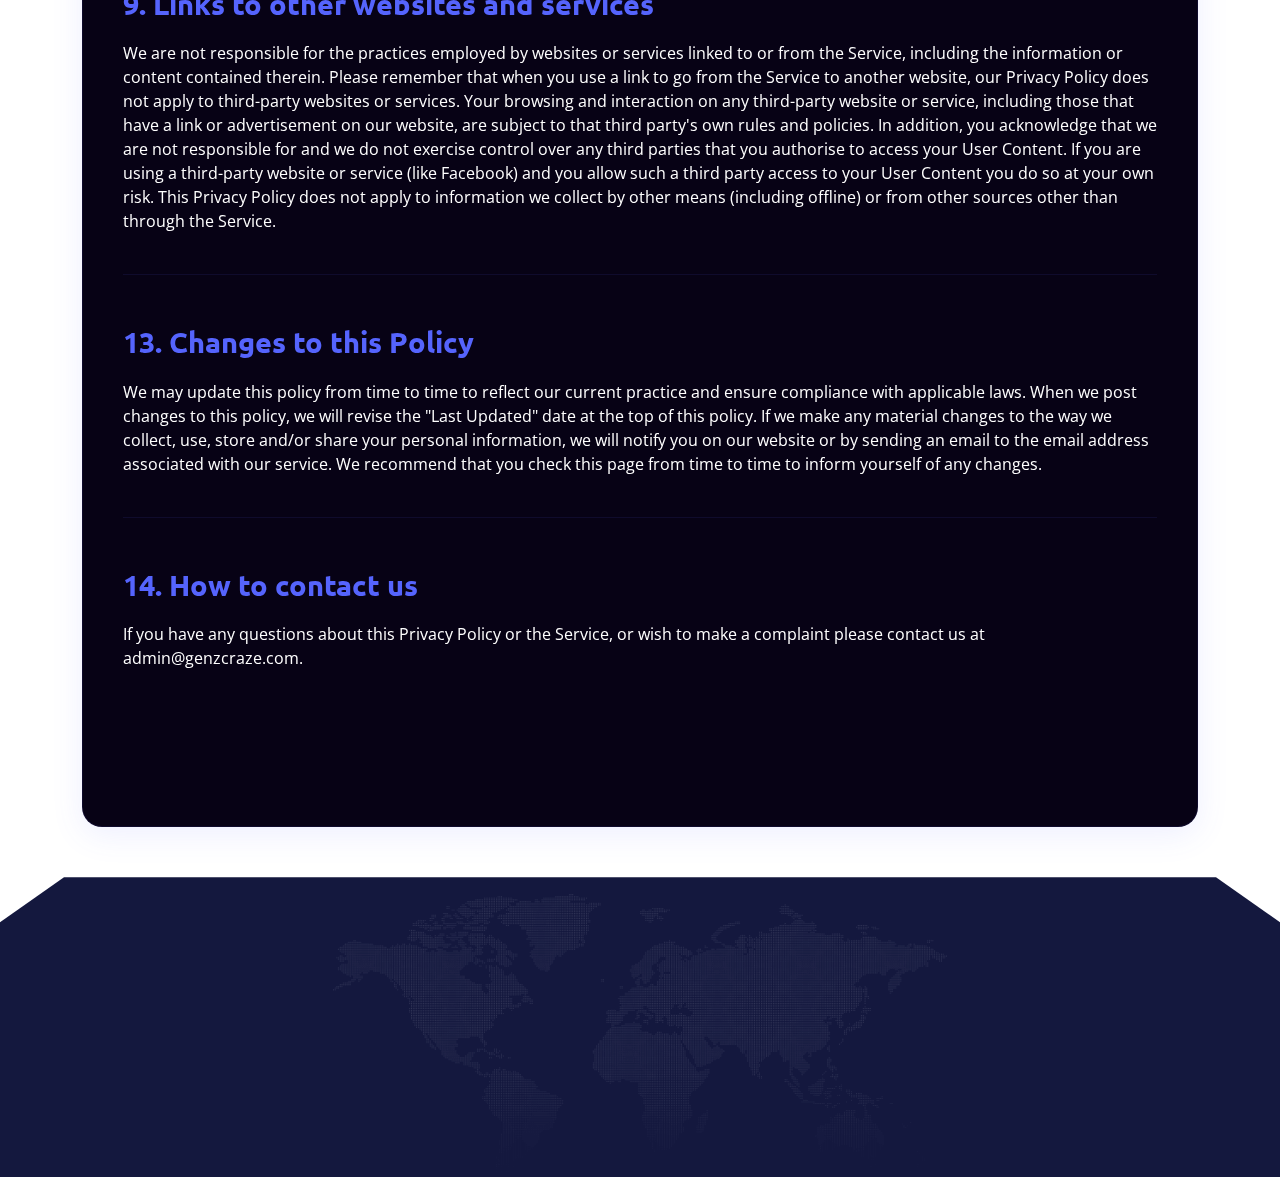
<file: privacy.html>
<!DOCTYPE html>
<html lang="""en"></html>

<head>
    <meta charset="""utf-8">
    <title>Genzcraze - Privacy Policy</title>
    <meta content="""width=device-width, initial-scale=1.0" name="viewport">
    <meta content="" name="keywords">
    <meta content="" name="description">

    <!-- Favicon -->
    <link id="favicon-round" href="img/favicon.png" rel="icon">

    <!-- Google Web Fonts -->
    <link rel="preconnect" href="https://fonts.googleapis.com">
    <link rel="preconnect" href="https://fonts.gstatic.com" crossorigin>
    <link href="https://fonts.googleapis.com/css2?family=Open+Sans:wght@400;600&family=Ubuntu:wght@500;700&display=swap" rel="stylesheet">

    <!-- Icon Font Stylesheet -->
    <link href="https://cdnjs.cloudflare.com/ajax/libs/font-awesome/5.10.0/css/all.min.css" rel="stylesheet">
    <link href="https://cdn.jsdelivr.net/npm/bootstrap-icons@1.4.1/font/bootstrap-icons.css" rel="stylesheet">

    <!-- Libraries Stylesheet -->
    <link href="lib/animate/animate.min.css" rel="stylesheet">
    <link href="lib/owlcarousel/assets/owl.carousel.min.css" rel="stylesheet">

    <!-- Customized Bootstrap Stylesheet -->
    <link href="css/bootstrap.min.css" rel="stylesheet">

    <!-- Template Stylesheet -->
    <link href="css/style.css" rel="stylesheet">

    <style>
        .privacy-container {
            color: #ffffff;
            background: #070215;
            backdrop-filter: blur(10px);
            border: 1px solid rgba(85, 100, 253, 0.1);
            border-radius: 20px;
            padding: 40px;
            margin: 50px auto;
            box-shadow: 0 8px 32px rgba(85, 100, 253, 0.1);
        }
    
        .privacy-content h1 {
            background: linear-gradient(45deg, #5564FD, #3FFAFD);
            -webkit-background-clip: text;
            background-clip: text;
            -webkit-text-fill-color: transparent;
            font-size: 2.5rem;
            text-align: center;
            margin-bottom: 30px;
        }
    
        .privacy-section {
            border-bottom: 1px solid rgba(85, 100, 253, 0.1);
            padding: 25px 0;
            margin-bottom: 25px;
        }
    
        .privacy-section:last-child {
            border-bottom: none;
        }
    
        .privacy-section h2 {
            color: #5564FD;
            font-size: 1.8rem;
            margin-bottom: 20px;
        }
    
        .privacy-section h3 {
            color: #3FFAFD;
            font-size: 1.4rem;
            margin: 20px 0;
        }
    
        .privacy-section ul {
            list-style: none;
            padding-left: 20px;
        }
    
        .privacy-section ul li {
            position: relative;
            padding-left: 25px;
            margin-bottom: 10px;
            color: #ffffff;
        }
    
        .privacy-section ul li:before {
            content: "";
            position: absolute;
            left: 0;
            top: 50%;
            transform: translateY(-50%);
            width: 8px;
            height: 8px;
            background: linear-gradient(45deg, #5564FD, #3FFAFD);
            border-radius: 50%;
        }
    </style>
</head>

<body>
    <!-- Spinner Start -->
    <div id="spinner" class="show bg-white position-fixed translate-middle w-100 vh-100 top-50 start-50 d-flex align-items-center justify-content-center">
        <div class="spinner-grow text-primary" style="width: 3rem; height: 3rem;" role="status">
            <span class="sr-only">Loading...</span>
        </div>
    </div>
    <!-- Spinner End -->

    <!-- Navbar Start -->
    <div class="container-fluid sticky-top" style="background-color: #070215 !important;">
        <div class="container">
            <nav class="navbar navbar-expand-lg navbar-dark p-0">
                <a href="index.html" class="navbar-brand">
                    <img src="img/logo.png" alt="Logo" style="max-height: 300px; width: 250px; padding: 5px 0;">
                </a>
                <button type="button" class="navbar-toggler ms-auto me-0" data-bs-toggle="collapse"
                    data-bs-target="#navbarCollapse">
                    <span class="navbar-toggler-icon"></span>
                </button>
                <div class="collapse navbar-collapse" id="navbarCollapse">
                    <div class="navbar-nav ms-auto">
                        <a href="index.html" class="nav-item nav-link">Home</a>
                        <a href="index.html#about-section" class="nav-item nav-link">About</a>
                        <a href="index.html#products-section" class="nav-item nav-link">Products</a>
                        <a href="contact.html" class="nav-item nav-link">Contact</a>
                    </div>
                </div>
            </nav>
        </div>
    </div>
    <!-- Navbar End -->

    <!-- Privacy Content Start -->
    <div class="container">
        <div class="privacy-container">
            <div class="privacy-content">
                <h1>Privacy Policy</h1>
                <p>Last Updated: January 2025</p>

                <!-- Introduction Section -->
                <div class="section">
                    <p>Our Privacy Policy explains how we collect, use, disclose, and protect information that applies to our visual communication platform (the "Service"), and your choices about the collection and use of your information. Capitalised terms that are not defined in this Privacy Policy have the meaning given to them in our Terms of Use. If you do not want your information processed in accordance with this Privacy Policy in general or any part of it, you should not use our Service. This policy applies to all users of the Service, including, but not limited to users of our Developer Portal.</p>
                </div>

                <!-- Information Collection Section -->
                <div class="privacy-section">
                    <h2>1. Information We Collect</h2>
                    <p>We understand the importance of protecting your privacy and want to provide transparency regarding the collection and usage of Face Data. Please see the "Face Data" section for more information on how we may use Face Data.</p>

                    <h3>a) Information You Provide Directly</h3>
                    <p>We may ask for certain information when you register for an account or correspond with us (such as your first and last names and email address). 

                        We also collect any messages you send us through the Service, and may collect information you provide in User Content you post to the Service (such as text and photos you upload to use in your designs). We use this information to operate, maintain, and provide the features and functionality of the Service to you, to correspond with you, and to address any issues you raise about the Service. 
                        
                        If you don’t provide your personal information to us, you may not be able to access or use our Service or your experience of using our Service may not be as enjoyable.</p>

                    <h3>b) Information from Third-Party Applications</h3>
                    <p>We may receive information about you from third parties. For example, if you access the Service through a third-party connection or log-in, such as Facebook, Google and Discord, Connect, by "following," "liking," adding our applications, linking your account to our apps, etc., that third party may pass certain information about your use of its service to our apps. This information could include, but is not limited to, the user ID associated with your account (for example, your Facebook UID), an access token necessary to access that service, any information that you have permitted the third party to share with us, and any information you have made public in connection with that service. You should always review, and if necessary, adjust your privacy settings on third-party websites and services before linking or connecting them to the Service. You may also unlink your third party account from the Service by adjusting your settings on the third party service. 



                        If you unlink your third party account, we will no longer receive information collected about you in connection with that service. And if you choose to integrate with a third party application to incorporate elements into your designs, enhance media, supercharge your workflow or share to social media, we could receive data from such apps (as well as disclose data to such apps). If you communicate with us via social media, including Instagram, Facebook or TikTok and choose to share your user generated content with us, we may receive information such as videos you’ve created, your photo, your account name and your comments about our apps.</p>
                    
                    <h3>c) Information from Other Third Parties</h3>
                    <p>We may obtain information about you from third-party sources, such as public sources, social media platforms (like Facebook, Instagram, LinkedIn, Twitter and other platforms) and third-party data providers and information services. Examples of the information we may obtain from such third parties include your company, company size, job title and seniority, industry and other profile information. We may share your email address or other information in order to obtain and combine this information with information that you provide to us or other information that we collect when you use our Service. We do this to better understand your profile and interests so that we can deliver customised offers and other personalised services to you, such as to serve relevant offers to you via email, chatbots, phone or personalised advertising. You can opt out of our products & services collecting more data about you from third-party providers to tailor your experience and messages we send you here. 



                        Some of these providers may combine data collected from our Service through cookies, pixels, tags and similar technologies, with email or mailing addresses to which they have access to help us serve relevant offers to you. 
                        
                        If you are not a subscriber of our products or services, we may obtain your contact details from a social media platform, such as LinkedIn, or a third party data provider, so that we can promote our product offerings and subscriptions to you if we think they would be helpful in your role. 
                        
                        
                        
                        We may also receive information about you and your engagement with our advertisements from our ad servers, ad networks and social media platforms. This may include the websites you visited before coming to our products & services so that we can determine advertising effectiveness and pay our referral partners. 
                        
                        If you prefer not to have your information used for this purpose, you can opt out at any time by emailing us at admin@genzcraze.com. </p>

                    <h3>d) Information we collect from you automatically </h3>
                    <p>We will directly collect analytics data, or use third-party analytics tools, to help us measure traffic and usage trends for the Service. These tools collect information sent by your browser or mobile device, including the pages you visit and other information (please see the paragraph on log file information below) that assists us in improving the Service. </p>

                    <h3>e) Cookies information and information taken from similar technologies </h3>
                    <p>When you visit the Service, we (and our third-party partners) will send cookies - small text files containing a string of alphanumeric characters - to your computer that uniquely identifies your browser and let's our products & services do things like help you log in faster, enhance your navigation through the site, remember your preferences and generally improve the user experience. Cookies also convey information to us about how you use the Service (e.g., the pages you view, the links you click and other actions you take on the Service), and allow us or our business partners to track your usage of the Service over time. 



                        They also allow us to measure traffic and usage trends for the Service, deliver personalised advertisements that may be of interest to you and measure their effectiveness, and find potential new users of the Service. 
                        
                        
                        
                        You can control or reset your cookies and similar technologies through your web browser, which will allow you to customise your cookie preferences and to refuse all cookies or to indicate when a cookie is being sent. However, some features of the Service may not function properly if the ability to accept cookies is disabled. For more information on how we use cookies and other technologies and how you can control them, please read our Cookies Policy. </p>
 

                    <h3>f) Log File Information</h3>
                    <p>Log file information is automatically reported by your browser or mobile device each time you access the Service. When you use our Service, our servers automatically record certain log file information. These server logs may include anonymous information such as your web request, browser type, referring / exit pages and URLs, number of clicks and how you interact with links on the Service, domain names, landing pages, pages viewed, and other such information. </p>

                    <h3>g) Clear gifs/web beacons information </h3>
                    <p>When you use the Service, we may employ clear GIFs (also known as web beacons) which are used to anonymously track the online usage patterns of our users. In addition, we may also use clear GIFs in HTML-based emails sent to our users to track which emails are opened and which links are clicked by recipients. This information allows for more accurate reporting and improvement of the Service. </p>

                    <h3>h) Device identifiers </h3>
                    <p>When you access the Service on a device (including smart-phones or tablets), we may access, collect and/or monitor one or more "device identifiers," such as a universally unique identifier ("UUID"). Device identifiers are small data files that uniquely identify your mobile device. A device identifier may convey information to us about how you use the Service. A device identifier may remain persistently on your device, to help you login and navigate the Service better. Some features of the Service may not function properly if use of device identifiers is impaired. Device Identifiers used by our products & services include the Android Advertising ID and iOS Advertising Identifier. </p>

                    <h3>i) Location Data</h3>
                    <p>Our products & services collect information in order to understand where its users are located for a number of reasons. It helps them to localise and personalise content, comply with local laws, undertake aggregated analytics, understand if its users use them for domestic, business or educational use, improve advertising efficiency and estimate the tax liability of theirs.



                        Our products & services may collect your precise or approximate location: 
                        
                        - from you, when you provide, correct or confirm your location (e.g., when you purchase products from us); 
                        
                        - by inferring your location from your IP address; and 
                        
                        - from our partners or your payment provider. </p>

                    <h3>j) Content within your account </h3>
                    <p>We receive content that you create withinour products & services and media you upload for use within it, such as designs, images, documents, videos, and metadata about your content. 

                    </p>

                    <h3>k) Face Data</h3>
                    <p>We are committed to delivering different tools. Our Services may use modern approaches and settings including machine learning or artificial intelligence algorithms to provide you with personalized solutions that meet the needs of your creativity. While using face effects we need to show them in the right place in your photos to realize the final result of how the tool works. This information is not used to identify you.



                        Our Services explicitly do not utilize facial recognition, biometric templates, or any other systems regulated by law. These functionalities are not permitted within the scope of our application. We stick to strict compliance with applicable regulations, ensuring that no activities involving facial information (hereinafter referred to as "Face Data") or the creation and storage of biometric templates take place. Our focus is on maintaining compliance and upholding user privacy within the authorized and permissible parameters of the app.
                        
                        
                        
                        When you use our application, we may collect information about you, including photographs you provide when you use the application, via your camera or camera roll. This may include capturing and storing images or videos containing Face Data. We obtain only the specific images you chose to modify using the application; we do not collect your photo albums even if you grant us access to them.
                        
                        
                        
                        The data we gather as part of our services does not encompass biometric information, as photographs are expressly excluded from the category of data classified as biometric identifiers. However, we acknowledge that photographs, especially those containing Face Data, merit the same or an even more protective level of care as we apply to the storage, transmission, and protection of other confidential and sensitive information.
                        
                        
                        
                        In compliance with the law, we are committed that:
                        
                        
                        
                        The Face Data is solely used for the purpose of providing specific features and functionalities within the application. Thus, we may store Face Data for general technical purposes without involving automated or systematic processing for unique identification aims. We refrain from extracting Face Data, as well as from extracting or storing face geometry, including Biometric identifiers.
                        
                        
                        
                        We herein obtain your explicit consent before collecting and processing any personal data including photographs containing Face Data. You have the right to control and manage the face data shared with our application. We will seek additional consent if we intend to use your information for any other purpose not mentioned herein.
                        
                        
                        
                        We store photographs containing Face Data securely on our servers or locally on your device, ensuring appropriate technical and organizational measures are in place to protect it from unauthorized access or disclosure.
                        
                        
                        
                        Photographs containing Face Data will be retained for the duration necessary to fulfill the purposes for which it was collected. We have established a retention and deletion schedule in accordance with applicable laws. Once the purpose has been fulfilled or your consent is withdrawn, we will take steps to securely delete and destroy your data.
                        
                        
                        
                        In the case of generating features using Artificial Intelligence, additional configurations based on deep learning and text-to-image mechanisms may be required. As a result, processing activities are carried out on our server.
                        
                        We implement industry-standard security measures to protect information from unauthorized access, disclosure, alteration, and destruction. Our commitment to security includes encryption and access controls.
                        
                        
                        
                        We do not share or disclose your photographs containing Face Data to any third parties unless explicitly stated otherwise and with your prior consent. You have the right to request the deletion of your photographs containing Face Data at any time. 
                        
                        Please notice we do not use the photographs you provide when you use the application for any reason other than to provide you with the editing functionality of the application and the goals and purposes mentioned above. We do not sell, lease, trade, or otherwise profit from your biometric identifier or biometric information.</p>
                </div>

                <!-- How We Use Information Section -->
                <div class="privacy-section">
                    <h2>2.  How we use your information </h2>
                    <p>We use the information we collect about you for the purposes set out below: 

                        Providing you with the Service: We use the information that you directly give us to provide the Service to you. This includes allowing you to log in to our products & services, operating and maintaining the Service, giving you access to your designs and billing you for transactions that you make via the Service. We also use information we collect about you automatically to remember information about you so that you will not have to re-enter it during your visit or the next time you visit the site. 
                        
                        
                        
                        For data analytics: We use information about you to help us improve our products & services  and our users’ experience, including by monitoring aggregate metrics such as total number of visitors, traffic, and demographic patterns. 
                        
                        
                        
                        For data and predictive analytics: We may analyse content, media uploads and activity in your account (such as photos, and search terms) to provide and customise the Service and to train our algorithms and models using machine learning in order to improve our Service. This is carried out with strict access controls and policies in place to protect your privacy. For certain machine learning projects, where legally required or we believe it is appropriate given the nature of the project, we may seek your prior consent. 
                        
                        
                        
                        These activities include, but are not limited to: 
                        
                        
                        
                        -labelling and detecting components in images (e.g., background, eyes) in order to enhance photo editing tools such as background removal, blemish and red eye correction and erasure of components; 
                        
                        -labelling raw individual data (e.g., "man with dog") 
                        
                        -detecting content prohibited by our Acceptable Use Policy for moderation and security purposes (e.g., pornographic or copyright protected material); 
                        
                        translating audio soundtracks; 
                        
                        -predicting the most relevant subscription or product offerings for a user to tailor communications and advertising; 
                        
                        -search terms and corresponding search results interaction data to build an algorithm to deliver the most relevant design result. 
                        
                        -To communicate with you about the Service: We use your contact information to get in touch with you and to send communications about critical elements of the Service. For example, we may send you emails about technical issues, security alerts or administrative matters. 
                        
                        
                        
                        To promote and drive engagement with our products & services : We use your contact information to get in touch with you about taking part in our surveys or about features and offers relating to the Service that we think you would be interested in. We also use information we collect about you to make sure that you get the most relevant offers and promotions based on your use of the Service, and your preferences. You can opt-out of these communications as described below. 
                        
                        
                        
                        To improve the Service: We analyse information about your use of the Service and your content to better understand how users are engaging with our Service and measure the effectiveness of the Service so we can make improvements and develop our services for users.
                        
                        
                        
                        For advertising purposes: We use information about you, including cookies information and other information we (and our third-party partners) collect from you automatically about your use of the Service, to serve, personalise and measure the effectiveness of advertising on the Service and third-party sites and platforms. This includes showing you advertising we think you might find interesting as well as displaying advertising to potential new users that have similar interests. 
                        
                        
                        
                        Customer happiness: We use information about you, information that we collect or and from within your account, and information about your interactions with the Service to resolve technical issues you experience with the Service, and to ensure that we can repair and improve the Service for all the users of our products & services. 
                        
                        
                        
                        For security measures: We use information about you and from within your account to monitor activity that we think is suspicious or potentially fraudulent, and to identify violations of this Privacy Policy or our Terms of Use.
                        
                        
                        
                        For matters that you have specifically consented to: From time to time our products & services may seek your consent to use your information for a particular purpose. Where you consent to our doing so, we will use it for that purpose. Where you no longer want us to use your information for that purpose you may withdraw your consent to this use. 
                        
                        
                        
                        For troubleshooting, error resolution and service improvement: We may need to review your designs to support your request for help, correct general errors with our products & services or improve our services. 
                        
                        
                        
                        For matters that we are required to use your information by law: Our products & services may use or disclose your information where we reasonably believe that such action is necessary to (a) comply with the law and the reasonable requests of law enforcement; (b) to enforce our Terms of Use and our Acceptable Use Policy or to protect the security or integrity of our Service; and/or (c) to exercise or protect the rights, property, or personal safety of our products & services, our users or others. 
                        
</p>                        
                </div>

                <!-- Information Sharing Section -->
                <div class="privacy-section">
                    <h2>3. Sharing Your Information</h2>
                    <h3>a) How we share your information </h3>
                    <p>We share your information with third-party service providers for the purpose of providing the Service to you and to facilitate our products & services' legitimate interests. Those service providers will only be provided with access to your information as is reasonably necessary for the purpose that our products & services have engaged the service provider, and we will require that such third parties comply with this Privacy Policy, appropriate data processing terms and any applicable laws.



                        Some of the third parties with whom our products & services may share your personal information are service providers who assist them with functions such as: 
                        
                        
                        
                        Billing; 
                        
                        Customer support and customer management; 
                        
                        Email services; 
                        
                        Hosting and storage; 
                        
                        Data analytics and predictive analytics; 
                        
                        Data labelling and machine learning; 
                        
                        Security; 
                        
                        Advertising and marketing services; 
                        
                        Domain name registration; 
                        
                        Other service providers. </p>

                    <h3>b) Sharing in connection with a merger, acquisition or reorganisation </h3>
                    <p>Our products & services may also share, sell or transfer your information to third parties in connection with or contemplation of (including as part of the due diligence process) any merger, acquisition, reorganisation, financing, sale of assets, bankruptcy or insolvency event involving our products & services or any portion of our assets, services or businesses. Information such as customer names and email addresses, User Content and other user information related to the Service may be among the items shared, sold or otherwise transferred in these types of transactions. You will be notified via email and/or a notice on the Service if such a transaction takes place and be given notice of any material changes to the way we handle your data under this policy. </p>

                    <h3>c) Sharing with authorities </h3>
                    <p>We access, preserve and share your information with regulators, law enforcement, police, intelligence sharing and take down services and others in accordance with our Terms and Conditions, or where we have a good-faith belief that it is necessary to detect, prevent or address fraud, breaches of our Terms of Use or Acceptable Use Policy, harmful or illegal activity, to protect our products & services (our rights, property or intellectual property), you or others, including as part of investigations or regulatory enquiries or to prevent death or imminent bodily harm. </p>
                </div>
                <div class="privacy-section">
                    <h2>4. Advertising </h2>
                    <p>We partner with third party ad servers, ad networks and social media platforms (like Meta, Google, Apple and Adjust) to deliver personalised advertisements ("ads") on our Service and other sites that may be of interest to you and/or to measure their effectiveness, and/or to identify potential new users of our Service. 



                        Our products & services may share certain information with our third party advertising partners, such as your email address, location, cookie information and information relating to your use of our Service, and allow partners to perform a match of your information against information from other third party networks or sites to serve ads either on the Service or on third party sites (including, but not limited to Meta and Google) and to measure the effectiveness of these ads. We also share certain information with social media platforms, such as Facebook and Tiktok, to display advertising to potential new users whose demographics and behaviour look like those of our existing users. 
                        
                        
                        
                        In addition, these third-party ad servers or ad networks may use technology to send, directly to your browser or mobile device, these personalised ads and ad links directly to your browser or mobile device, and will automatically receive your IP address when they do so. They may also use other technologies (such as cookies, JavaScript, device identifiers, location data, and clear gifs) to compile information about your browser’s or device’s visits and usage patterns on the Service, and to measure the effectiveness of their ads and to personalise the advertising content. 
                        
                        
                        
                        We do not sell or rent the information we collect directly from you or about you from third parties with these third-party ad servers or ad networks for such parties’ own marketing purposes. 
                        
                        
                        
                        Please note that an advertiser may ask our products & services to show an ad on the Service to a certain audience of users (e.g., based on demographics or other interests). In that situation, our products & services determine the target audience and they serve the advertising to that audience and only provides anonymous aggregated data to the advertiser. If you respond to such an ad, the advertiser or ad server may conclude that you fit the description of the audience they are trying to reach. 
                        
                        
                        
                        This Privacy Policy does not apply to, and we cannot control the activities of, third-party advertisers. Please consult the respective privacy policies of such advertisers or contact such advertisers for more information. </p>

                <div class="privacy-section">
                    <h2>5. How we transfer, store and protect your data </h2>
                    <p>Genzcraze transfers information that we collect about you, including personal information, to affiliated entities, and to other third parties across borders and from your country or jurisdiction to other countries or jurisdictions around the world. As a result, we may transfer information, including personal information, to a country and jurisdiction that does not have the same data protection laws as your jurisdiction. However, we always take steps to ensure that your information remains protected wherever it is stored and processed in accordance with applicable laws. Where required under applicable laws, you consent to the transfer of information to Pakistan and any other country in which Genzcraze or its parent, subsidiaries, affiliates or service providers maintain facilities and the use and disclosure of information about you as described in this Privacy Policy. </p>
                </div>

                <div class="privacy-section">
                    <h2>6. Keeping your information safe </h2>
                    <p>Genzcraze cares about the security of your information, and uses appropriate safeguards to preserve the integrity and security of all information collected through the Service. To protect your privacy and security, we take reasonable steps to verify your identity before granting you access to your account. However, our products & services cannot ensure or warrant the security of any information you transmit to our products & services or guarantee that information on the Service may not be accessed, disclosed, altered, or destroyed. Your privacy settings may also be affected by changes to the functionality of third party sites and services that you add to our products & services, such as social networks. Our products & services are not responsible for the functionality or security measures of any third party. </p>
                </div>
                <div class="privacy-section">
                    <h2>7. Your choices about your information</h2>
                    <p><strong>(a) You control your account information and settings</strong></p>
                    <p>We provide choices about how we process your account information:</p>
                    <p>You can correct, download or delete the data in your account in Your Account settings; You can request access, correction or deletion of the data our products & services hold on you by contacting admin@genzcraze.com and you can opt out of receiving marketing messages in the "Email Preferences" section of Your Account settings here or by clicking on the "unsubscribe link" provided in such communications. However, you may not opt out of Service-related communications (e.g., account verification, purchase and billing confirmations and reminders, changes/updates to features of the Service, technical and security notices).</p>

                    <p><strong>(b) Opting out of collection of your information through tracking technologies</strong></p>
                    <p>Please refer to your mobile device or browser's technical information for instructions on how to delete and disable cookies, and other tracking/recording tools. Depending on your type of device, it may not be possible to delete or disable tracking mechanisms on your mobile device. Note that disabling cookies and/or other tracking tools prevent our products & services or its business partners from tracking your browser's activities in relation to the Service, and for use in targeted advertising activities by our products & services, including via third-party websites.</p>

                    <p><strong>(c) Opting out of enrichment using third-party data</strong></p>
                    <p>As described above, we may combine information about you with information obtained from third-party sources to better understand your profile and interests so that we can deliver customised offers and other personalised services. You can opt out of our products & services collecting more data about you from third-party providers to tailor your experience and messages we send admin@genzcraze.com</p>

                    <p><strong>(d) Rights in respect of your Information</strong></p>
                    <p>The laws of some countries grant particular rights in respect of personal information. Individuals in certain countries, including the European Union, United Kingdom, and Brazil have the right to:</p>
                    <ul>
                        <li>Request access to their information;</li>
                        <li>Request that we correct inaccuracies in their information;</li>
                        <li>Request that their information be deleted or that we restrict access to it;</li>
                        <li>Request a structured electronic version of their information; and</li>
                        <li>Object to our use of their information.</li>
                    </ul>
                    <p>Should you wish to make a request in respect of your personal information please contact us at admin@genzcraze.com. You also have the right to object to our processing of personal data about you for marketing purposes and we will stop processing data for that purpose.</p>
                </div>

                <div class="privacy-section">
                    <h2>8. How long we keep your information</h2>
                    <p>Following termination or deactivation of your user account, Genzcraze will retain your profile information and User Content for a commercially reasonable time, and for as long as we have a valid purpose to do so. In particular, Genzcraze may retain your information for the purpose of complying with its legal and audit obligations, and for backup and archival purposes.</p>
                </div>

                <div class="privacy-section">
                    <h2>9. Links to other websites and services</h2>
                    <p>We are not responsible for the practices employed by websites or services linked to or from the Service, including the information or content contained therein. Please remember that when you use a link to go from the Service to another website, our Privacy Policy does not apply to third-party websites or services. Your browsing and interaction on any third-party website or service, including those that have a link or advertisement on our website, are subject to that third party's own rules and policies. In addition, you acknowledge that we are not responsible for and we do not exercise control over any third parties that you authorise to access your User Content. If you are using a third-party website or service (like Facebook) and you allow such a third party access to your User Content you do so at your own risk. This Privacy Policy does not apply to information we collect by other means (including offline) or from other sources other than through the Service.</p>
                </div>

                <div class="privacy-section">
                    <h2>13. Changes to this Policy</h2>
                    <p>We may update this policy from time to time to reflect our current practice and ensure compliance with applicable laws. When we post changes to this policy, we will revise the "Last Updated" date at the top of this policy. If we make any material changes to the way we collect, use, store and/or share your personal information, we will notify you on our website or by sending an email to the email address associated with our service. We recommend that you check this page from time to time to inform yourself of any changes.</p>
                </div>

                <div class="privacy-section">
                    <h2>14. How to contact us</h2>
                    <p>If you have any questions about this Privacy Policy or the Service, or wish to make a complaint please contact us at admin@genzcraze.com.</p>
                </div>
                </div>
            </div>
        </div>
    </div>
    <!-- Privacy Content End -->

    <!-- Footer Start -->
    <div class="container-fluid bg-dark text-white-50 footer pt-5" style="clip-path: polygon(0 15%, 5% 0, 95% 0, 100% 15%, 100% 100%, 0 100%);">
        <div class="container py-5">
            <div class="row g-5">
                <div class="col-md-6 col-lg-3 wow fadeIn" data-wow-delay="0.1s">
                    <a href="index.html" class="d-inline-block mb-3">
                        <div class="logo-cropper">
                            <img src="img/logo.png" alt="Logo" class="img-fluid cropped-logo">
                        </div>
                    </a>
                    <p class="mb-0">Empowering the next generation of creators with cutting-edge AI tools.</p>
                </div>
                <div class="col-md-6 col-lg-3 wow fadeIn" data-wow-delay="0.3s">
                    <h5 class="text-white mb-4">Get In Touch</h5>
                    <p><i class="fa fa-envelope me-3"></i>admin@genzcraze.com</p>
                    <div class="d-flex pt-2">
                        <a class="btn btn-outline-light btn-social" href=""><i class="fab fa-twitter"></i></a>
                        <a class="btn btn-outline-light btn-social" href=""><i class="fab fa-instagram"></i></a>
                        <a class="btn btn-outline-light btn-social" href=""><i class="fab fa-linkedin-in"></i></a>
                    </div>
                </div>
                <div class="col-md-6 col-lg-3 wow fadeIn" data-wow-delay="0.5s">
                    <h5 class="text-white mb-4">Quick Links</h5>
                    <a class="btn btn-link" href="index.html">Home</a>
                    <a class="btn btn-link" href="privacy.html">Privacy Policy</a>
                    <a class="btn btn-link" href="contact.html">Contact Us</a>
                </div>
            </div>
        </div>
    </div>
    <!-- Footer End -->

    <!-- Back to Top -->
    <a href="#" class="btn btn-lg btn-lg-square back-to-top pt-2"><i class="bi bi-arrow-up"></i></a>

    <!-- JavaScript Libraries -->
    <script src="https://ajax.googleapis.com/ajax/libs/jquery/3.6.1/jquery.min.js"></script>
    <script src="https://cdn.jsdelivr.net/npm/bootstrap@5.0.0/dist/js/bootstrap.bundle.min.js"></script>
    <script src="lib/wow/wow.min.js"></script>
    <script src="lib/easing/easing.min.js"></script>
    <script src="lib/waypoints/waypoints.min.js"></script>
    <script src="lib/counterup/counterup.min.js"></script>
    <script src="lib/owlcarousel/owl.carousel.min.js"></script>

    <!-- Template Javascript -->
    <script src="js/main.js"></script>
</body>

</html>
</file>
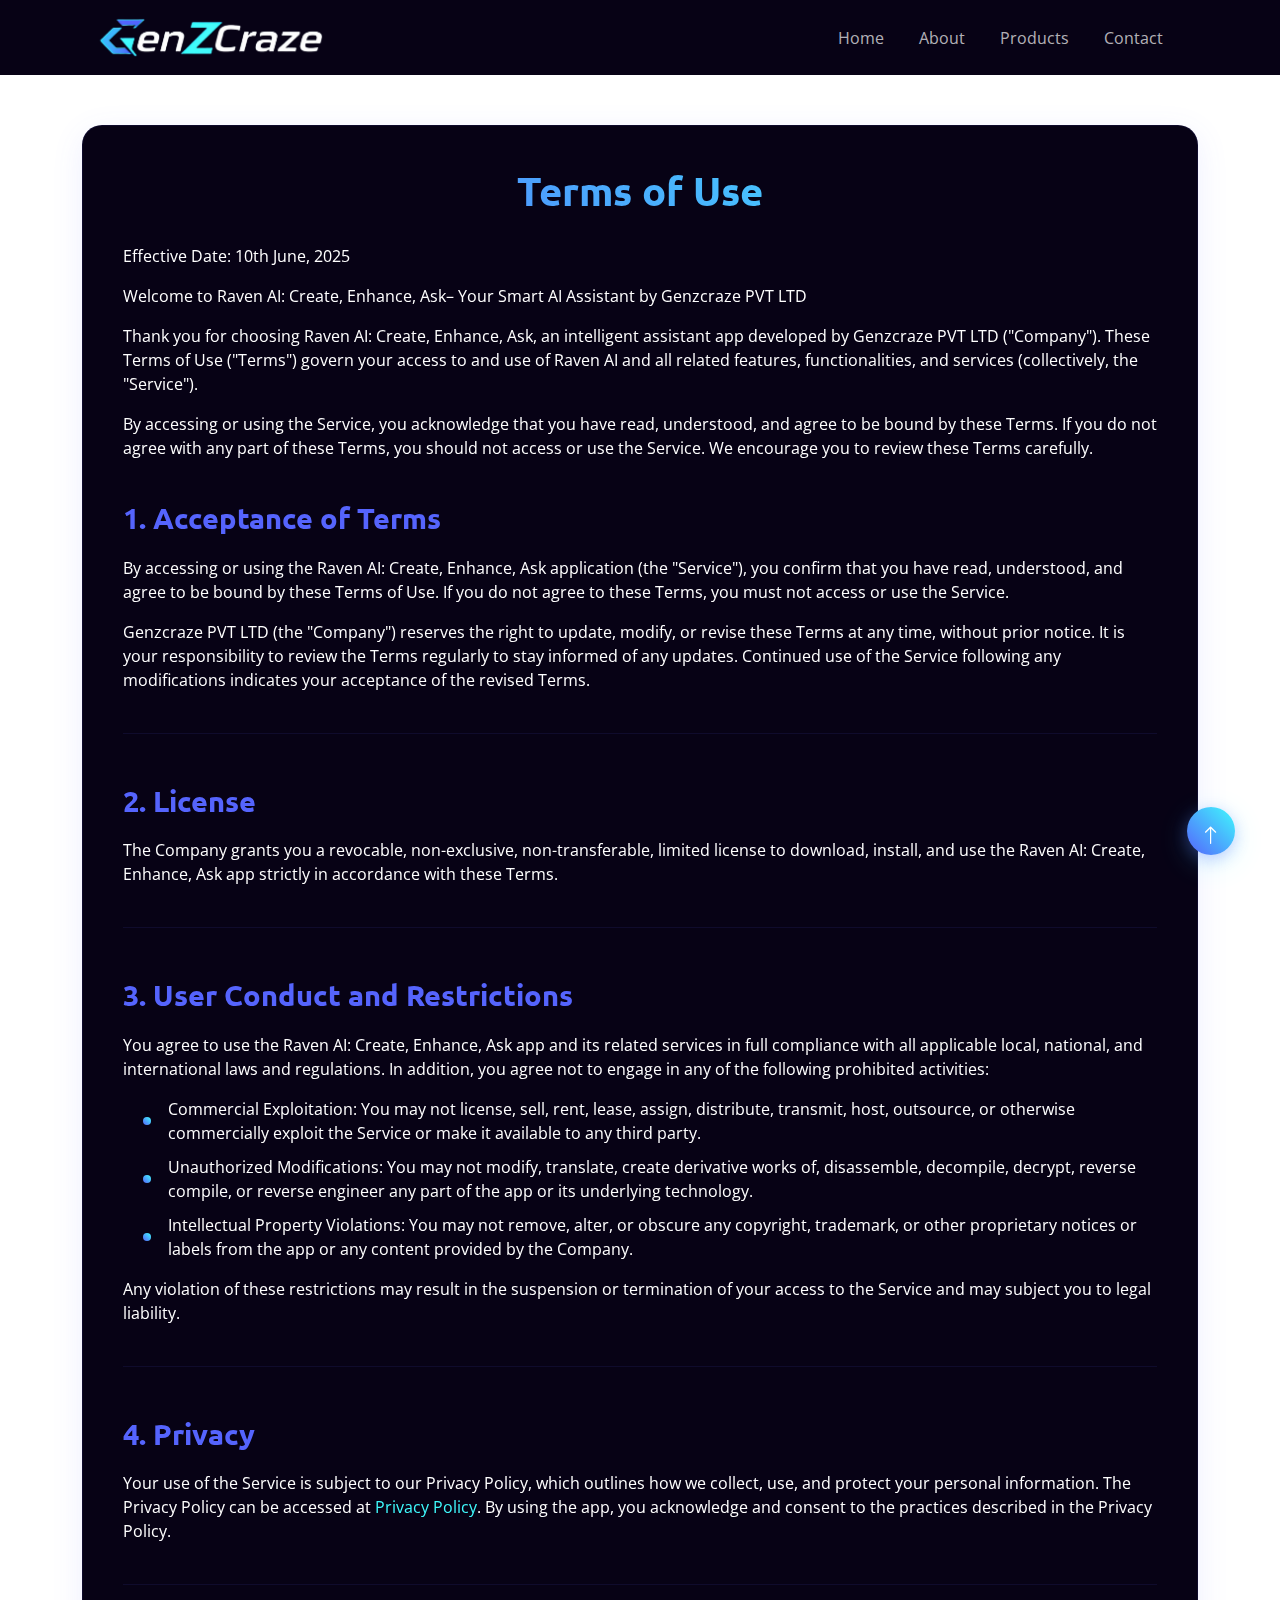
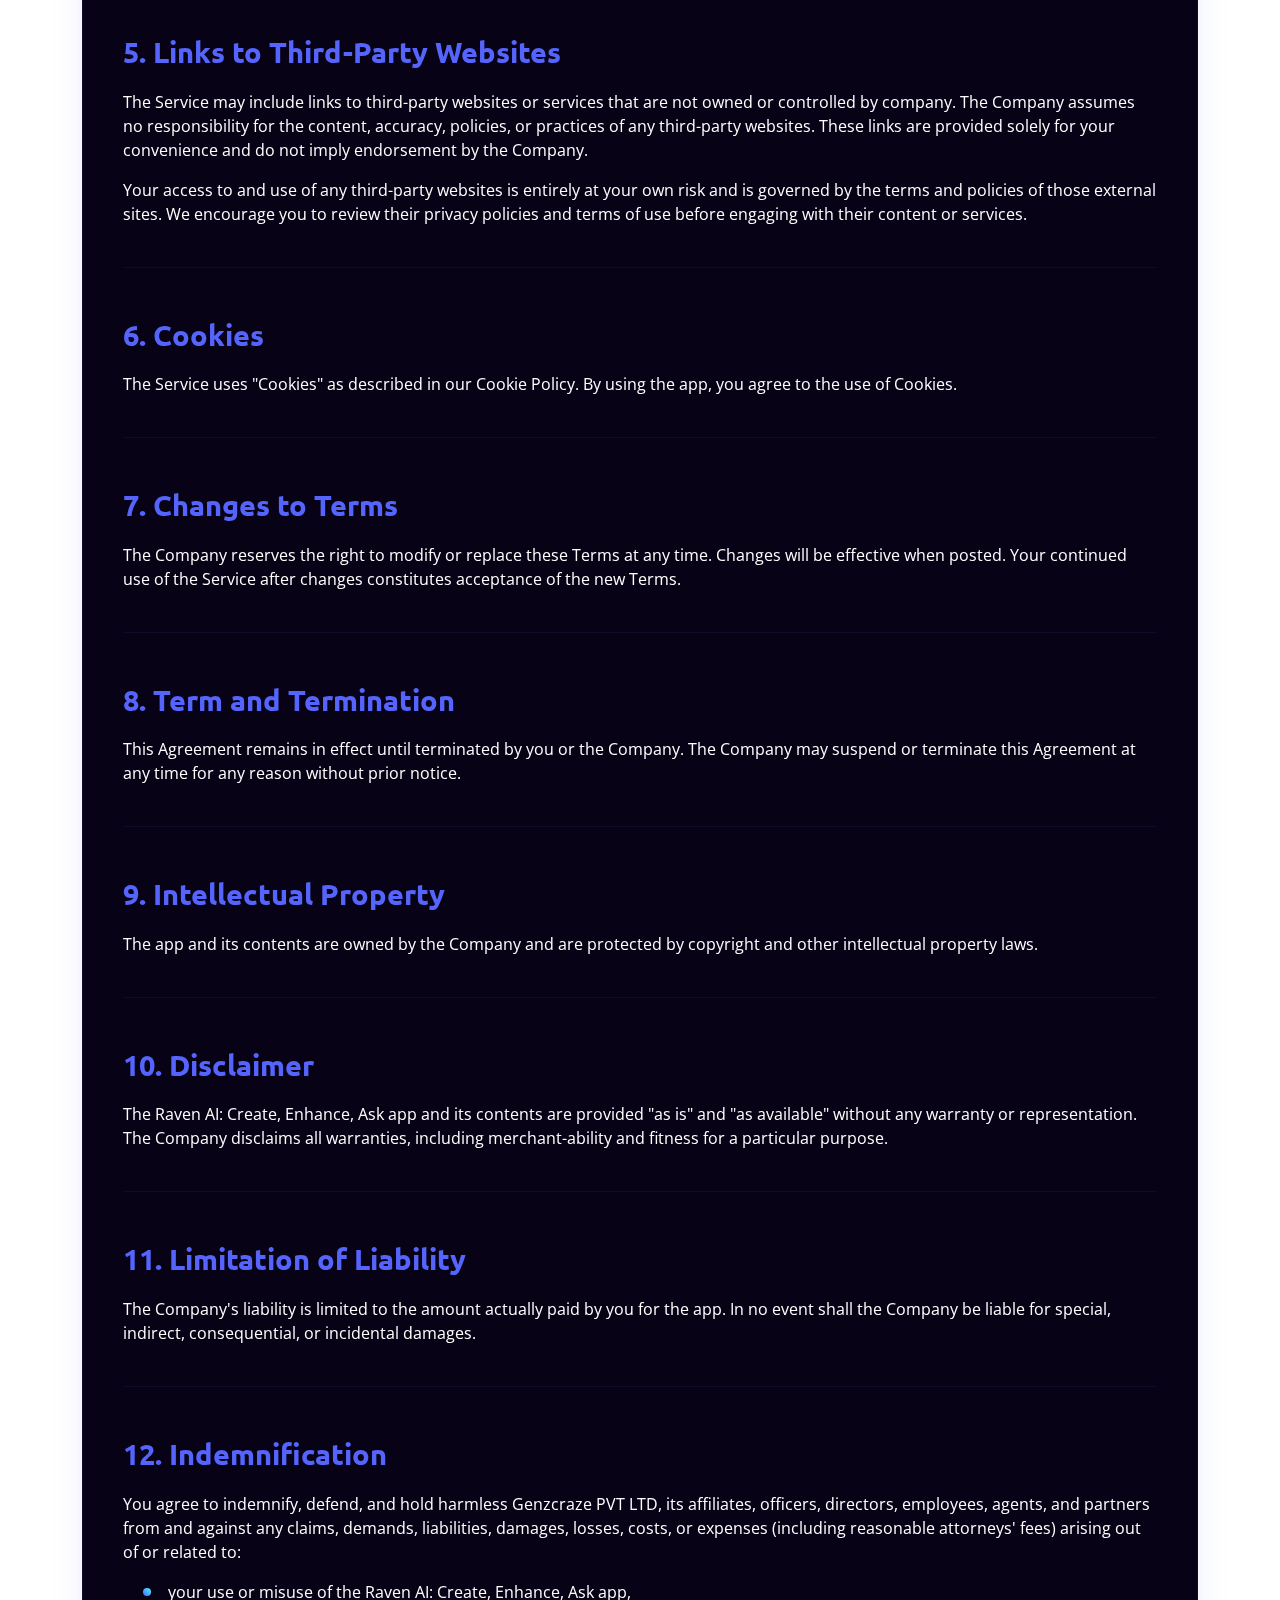
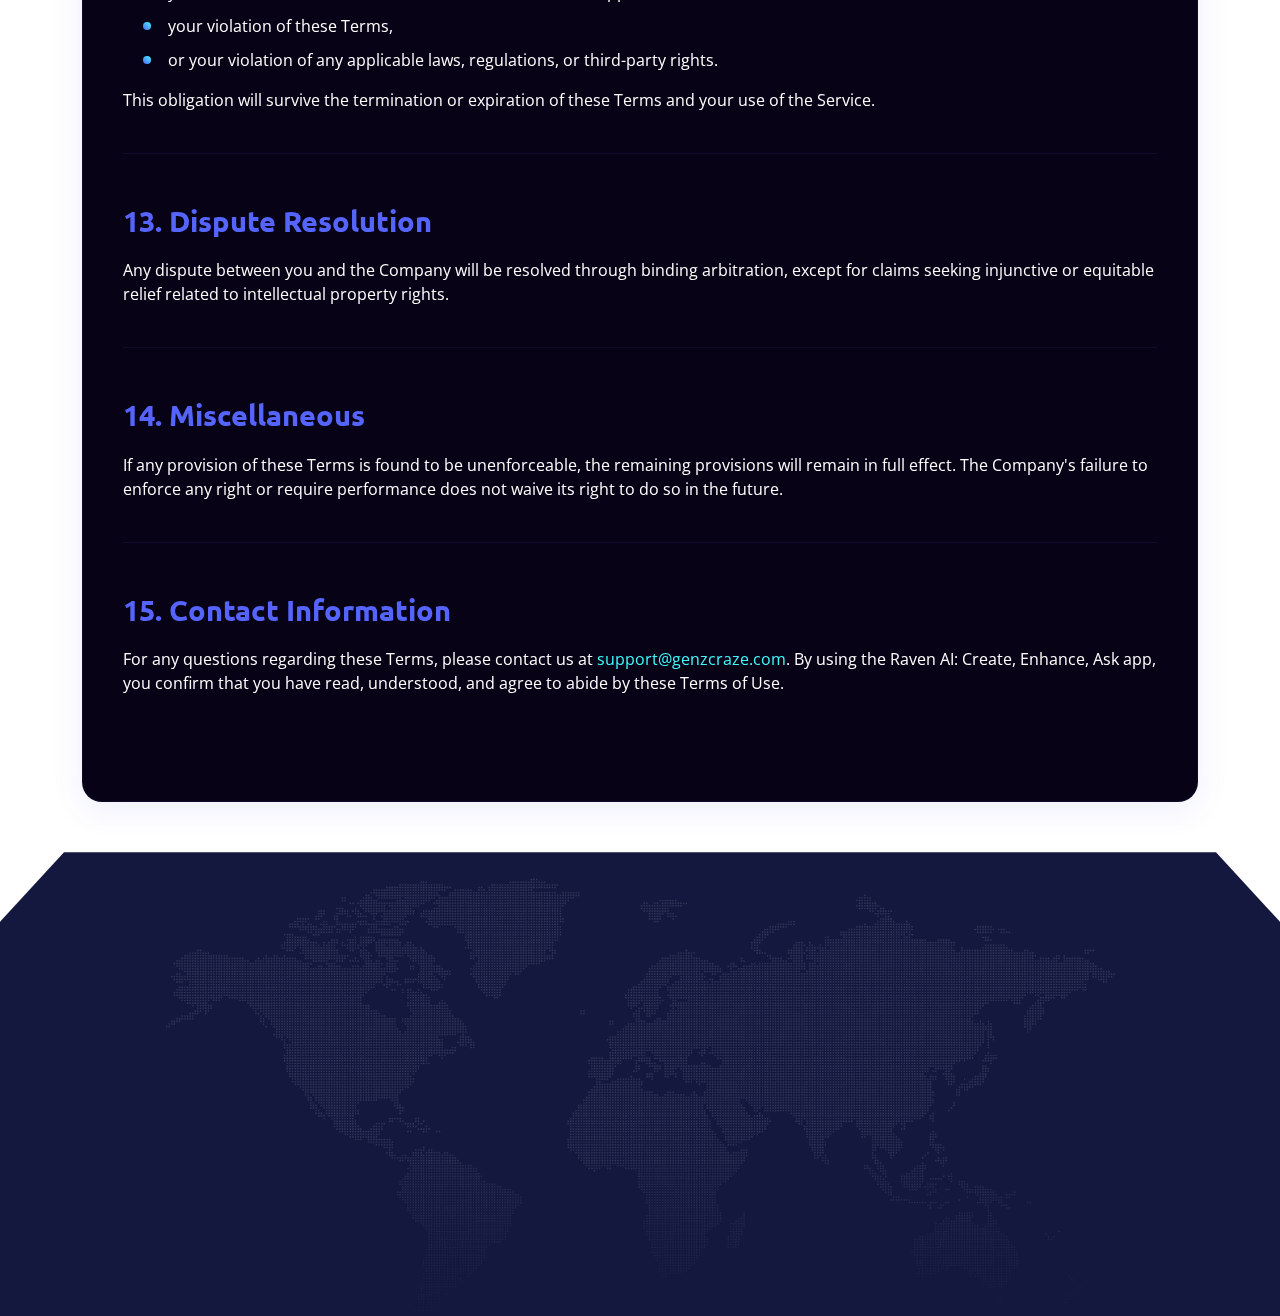
<file: ravenai/terms-of-use.html>
<!DOCTYPE html>
<html lang="en">

<head>
    <meta charset="utf-8">
    <title>Raven AI - Terms of Use</title>
    <meta content="width=device-width, initial-scale=1.0" name="viewport">
    <meta content="" name="keywords">
    <meta content="" name="description">
    <link rel="canonical" href="https://genzcraze.com/ravenai/terms-of-use" />

    <!-- Favicon -->
    <link id="favicon-round" href="../img/favicon.webp" rel="icon">

    <!-- Google Web Fonts -->
    <link rel="preconnect" href="https://fonts.googleapis.com">
    <link rel="preconnect" href="https://fonts.gstatic.com" crossorigin>
    <link href="https://fonts.googleapis.com/css2?family=Open+Sans:wght@400;600&family=Ubuntu:wght@500;700&display=swap" rel="stylesheet">

    <!-- Icon Font Stylesheet -->
    <link href="https://cdnjs.cloudflare.com/ajax/libs/font-awesome/5.10.0/css/all.min.css" rel="stylesheet">
    <link href="https://cdn.jsdelivr.net/npm/bootstrap-icons@1.4.1/font/bootstrap-icons.css" rel="stylesheet">

    <!-- Libraries Stylesheet -->
    <link href="../lib/animate/animate.min.css" rel="stylesheet">
    <link href="../lib/owlcarousel/assets/owl.carousel.min.css" rel="stylesheet">

    <!-- Customized Bootstrap Stylesheet -->
    <link href="../css/bootstrap.min.css" rel="stylesheet">

    <!-- Template Stylesheet -->
    <link href="../css/style.css" rel="stylesheet">

    <style>
        .terms-container {
            color: #ffffff;
            background: #070215;
            backdrop-filter: blur(10px);
            border: 1px solid rgba(85, 100, 253, 0.1);
            border-radius: 20px;
            padding: 40px;
            margin: 50px auto;
            box-shadow: 0 8px 32px rgba(85, 100, 253, 0.1);
        }
    
        .terms-content h1 {
            background: linear-gradient(45deg, #5564FD, #3FFAFD);
            -webkit-background-clip: text;
            background-clip: text;
            -webkit-text-fill-color: transparent;
            font-size: 2.5rem;
            text-align: center;
            margin-bottom: 30px;
        }
    
        .terms-section {
            border-bottom: 1px solid rgba(85, 100, 253, 0.1);
            padding: 25px 0;
            margin-bottom: 25px;
        }
    
        .terms-section:last-child {
            border-bottom: none;
        }
    
        .terms-section h2 {
            color: #5564FD;
            font-size: 1.8rem;
            margin-bottom: 20px;
        }
    
        .terms-section h3 {
            color: #3FFAFD;
            font-size: 1.4rem;
            margin: 20px 0;
        }
    
        .terms-section ul {
            list-style: none;
            padding-left: 20px;
        }
    
        .terms-section ul li {
            position: relative;
            padding-left: 25px;
            margin-bottom: 10px;
            color: #ffffff;
        }
    
        .terms-section ul li:before {
            content: "";
            position: absolute;
            left: 0;
            top: 50%;
            transform: translateY(-50%);
            width: 8px;
            height: 8px;
            background: linear-gradient(45deg, #5564FD, #3FFAFD);
            border-radius: 50%;
        }
    </style>
</head>

<body>
    <!-- Spinner Start -->
    <div id="spinner" class="show bg-white position-fixed translate-middle w-100 vh-100 top-50 start-50 d-flex align-items-center justify-content-center">
        <div class="spinner-grow text-primary" style="width: 3rem; height: 3rem;" role="status">
            <span class="sr-only">Loading...</span>
        </div>
    </div>
    <!-- Spinner End -->

    <!-- Navbar Start -->
    <div class="container-fluid sticky-top" style="background-color: #070215 !important;">
        <div class="container">
            <nav class="navbar navbar-expand-lg navbar-dark p-0">
                <a href="https://genzcraze.com/" class="navbar-brand">
                    <img src="../img/logo.webp" alt="Logo" style="max-height: 300px; width: 250px; padding: 5px 0;">
                </a>
                <button type="button" class="navbar-toggler ms-auto me-0" data-bs-toggle="collapse"
                    data-bs-target="#navbarCollapse">
                    <span class="navbar-toggler-icon"></span>
                </button>
                <div class="collapse navbar-collapse" id="navbarCollapse">
                    <div class="navbar-nav ms-auto">
                        <a href="https://genzcraze.com/" class="nav-item nav-link">Home</a>
                        <a href="https://genzcraze.com/#about-section" class="nav-item nav-link">About</a>
                        <a href="https://genzcraze.com/#products-section" class="nav-item nav-link">Products</a>
                        <a href="https://genzcraze.com/contact" class="nav-item nav-link">Contact</a>
                    </div>
                </div>
            </nav>
        </div>
    </div>
    <!-- Navbar End -->

    <!-- Terms Content Start -->
    <div class="container">
        <div class="terms-container">
            <div class="terms-content">
                <h1>Terms of Use</h1>
                <p>Effective Date: 10th June, 2025</p>

                <!-- Introduction Section -->
                <div class="section">
                    <p>Welcome to Raven AI: Create, Enhance, Ask– Your Smart AI Assistant by Genzcraze PVT LTD</p>
                    <p>Thank you for choosing Raven AI: Create, Enhance, Ask, an intelligent assistant app developed by Genzcraze PVT LTD ("Company"). These Terms of Use ("Terms") govern your access to and use of Raven AI and all related features, functionalities, and services (collectively, the "Service").</p>
                    <p>By accessing or using the Service, you acknowledge that you have read, understood, and agree to be bound by these Terms. If you do not agree with any part of these Terms, you should not access or use the Service. We encourage you to review these Terms carefully.</p>
                </div>

                <!-- Terms Sections -->
                <div class="terms-section">
                    <h2>1. Acceptance of Terms</h2>
                    <p>By accessing or using the Raven AI: Create, Enhance, Ask application (the "Service"), you confirm that you have read, understood, and agree to be bound by these Terms of Use. If you do not agree to these Terms, you must not access or use the Service.</p>
                    <p>Genzcraze PVT LTD (the "Company") reserves the right to update, modify, or revise these Terms at any time, without prior notice. It is your responsibility to review the Terms regularly to stay informed of any updates. Continued use of the Service following any modifications indicates your acceptance of the revised Terms.</p>
                </div>

                <div class="terms-section">
                    <h2>2. License</h2>
                    <p>The Company grants you a revocable, non-exclusive, non-transferable, limited license to download, install, and use the Raven AI: Create, Enhance, Ask app strictly in accordance with these Terms.</p>
                </div>

                <div class="terms-section">
                    <h2>3. User Conduct and Restrictions</h2>
                    <p>You agree to use the Raven AI: Create, Enhance, Ask app and its related services in full compliance with all applicable local, national, and international laws and regulations. In addition, you agree not to engage in any of the following prohibited activities:</p>
                    <ul>
                        <li>Commercial Exploitation: You may not license, sell, rent, lease, assign, distribute, transmit, host, outsource, or otherwise commercially exploit the Service or make it available to any third party.</li>
                        <li>Unauthorized Modifications: You may not modify, translate, create derivative works of, disassemble, decompile, decrypt, reverse compile, or reverse engineer any part of the app or its underlying technology.</li>
                        <li>Intellectual Property Violations: You may not remove, alter, or obscure any copyright, trademark, or other proprietary notices or labels from the app or any content provided by the Company.</li>
                    </ul>
                    <p>Any violation of these restrictions may result in the suspension or termination of your access to the Service and may subject you to legal liability.</p>
                </div>

                <div class="terms-section">
                    <h2>4. Privacy</h2>
                    <p>Your use of the Service is subject to our Privacy Policy, which outlines how we collect, use, and protect your personal information. The Privacy Policy can be accessed at <a href="https://genzcraze.com/privacy-policy" style="color: #3FFAFD;">Privacy Policy</a>. By using the app, you acknowledge and consent to the practices described in the Privacy Policy.</p>
                </div>

                <div class="terms-section">
                    <h2>5. Links to Third-Party Websites</h2>
                    <p>The Service may include links to third-party websites or services that are not owned or controlled by company. The Company assumes no responsibility for the content, accuracy, policies, or practices of any third-party websites. These links are provided solely for your convenience and do not imply endorsement by the Company.</p>
                    <p>Your access to and use of any third-party websites is entirely at your own risk and is governed by the terms and policies of those external sites. We encourage you to review their privacy policies and terms of use before engaging with their content or services.</p>
                </div>

                <div class="terms-section">
                    <h2>6. Cookies</h2>
                    <p>The Service uses "Cookies" as described in our Cookie Policy. By using the app, you agree to the use of Cookies.</p>
                </div>

                <div class="terms-section">
                    <h2>7. Changes to Terms</h2>
                    <p>The Company reserves the right to modify or replace these Terms at any time. Changes will be effective when posted. Your continued use of the Service after changes constitutes acceptance of the new Terms.</p>
                </div>

                <div class="terms-section">
                    <h2>8. Term and Termination</h2>
                    <p>This Agreement remains in effect until terminated by you or the Company. The Company may suspend or terminate this Agreement at any time for any reason without prior notice.</p>
                </div>

                <div class="terms-section">
                    <h2>9. Intellectual Property</h2>
                    <p>The app and its contents are owned by the Company and are protected by copyright and other intellectual property laws.</p>
                </div>

                <div class="terms-section">
                    <h2>10. Disclaimer</h2>
                    <p>The Raven AI: Create, Enhance, Ask app and its contents are provided "as is" and "as available" without any warranty or representation. The Company disclaims all warranties, including merchant-ability and fitness for a particular purpose.</p>
                </div>

                <div class="terms-section">
                    <h2>11. Limitation of Liability</h2>
                    <p>The Company's liability is limited to the amount actually paid by you for the app. In no event shall the Company be liable for special, indirect, consequential, or incidental damages.</p>
                </div>

                <div class="terms-section">
                    <h2>12. Indemnification</h2>
                    <p>You agree to indemnify, defend, and hold harmless Genzcraze PVT LTD, its affiliates, officers, directors, employees, agents, and partners from and against any claims, demands, liabilities, damages, losses, costs, or expenses (including reasonable attorneys' fees) arising out of or related to:</p>
                    <ul>
                        <li>your use or misuse of the Raven AI: Create, Enhance, Ask app,</li>
                        <li>your violation of these Terms,</li>
                        <li>or your violation of any applicable laws, regulations, or third-party rights.</li>
                    </ul>
                    <p>This obligation will survive the termination or expiration of these Terms and your use of the Service.</p>
                </div>

                <div class="terms-section">
                    <h2>13. Dispute Resolution</h2>
                    <p>Any dispute between you and the Company will be resolved through binding arbitration, except for claims seeking injunctive or equitable relief related to intellectual property rights.</p>
                </div>

                <div class="terms-section">
                    <h2>14. Miscellaneous</h2>
                    <p>If any provision of these Terms is found to be unenforceable, the remaining provisions will remain in full effect. The Company's failure to enforce any right or require performance does not waive its right to do so in the future.</p>
                </div>

                <div class="terms-section">
                    <h2>15. Contact Information</h2>
                    <p>For any questions regarding these Terms, please contact us at <a href="mailto:support@genzcraze.com" style="color: #3FFAFD;">support@genzcraze.com</a>. By using the Raven AI: Create, Enhance, Ask app, you confirm that you have read, understood, and agree to abide by these Terms of Use.</p>
                </div>
            </div>
        </div>
    </div>
    <!-- Terms Content End -->

    <!-- Footer Start -->
    <div class="container-fluid bg-dark text-white-50 footer pt-5" style="clip-path: polygon(0 15%, 5% 0, 95% 0, 100% 15%, 100% 100%, 0 100%);">
        <div class="container py-5">
            <div class="row g-5">
                <div class="col-md-6 col-lg-3 wow fadeIn" data-wow-delay="0.1s">
                    <a href="https://genzcraze.com/" class="d-inline-block mb-3">
                        <div class="logo-cropper">
                            <img src="../img/logo.webp" alt="Logo" class="img-fluid cropped-logo">
                        </div>
                    </a>
                    <p class="mb-0">Empowering the next generation of creators with cutting-edge AI tools. From instant image generation to smart chatbots, we're revolutionizing how GenZ creates and innovates in the digital space.</p>
                </div>
                <div class="col-md-6 col-lg-3 wow fadeIn" data-wow-delay="0.3s">
                    <h5 class="text-white mb-4">Get In Touch</h5>
                    <p><i class="fa fa-envelope me-3"></i>admin@genzcraze.com</p>
                    <p><i class="fa fa-envelope me-3"></i>support@genzcraze.com</p>
                    <div class="d-flex pt-2">
                        <a class="btn btn-outline-light btn-social" href="#"><i class="fab fa-twitter"></i></a>
                        <a class="btn btn-outline-light btn-social" href="#"><i class="fab fa-instagram"></i></a>
                        <a class="btn btn-outline-light btn-social" href="https://www.linkedin.com/company/genzcraze"><i class="fab fa-linkedin-in"></i></a>
                    </div>
                </div>
                <div class="col-md-6 col-lg-3 wow fadeIn" data-wow-delay="0.5s">
                    <h5 class="text-white mb-4">Quick Links</h5>
                    <a class="btn btn-link" href="https://genzcraze.com/#about-section">About Us</a>
                    <a class="btn btn-link" href="https://genzcraze.com/privacy-policy">Privacy Policy</a>
                    <a class="btn btn-link" href="https://genzcraze.com/#faq-section">FAQs</a>
                    <a class="btn btn-link" href="https://genzcraze.com/contact">Contact Us</a>
                </div>
                <div class="col-md-6 col-lg-3 wow fadeIn" data-wow-delay="0.7s">
                    <h5 class="text-white mb-4">Our Features</h5>
                    <a class="btn btn-link" href="#">Text to Image Generation</a>
                    <a class="btn btn-link" href="#">AI Chatbot</a>
                    <a class="btn btn-link" href="#">Image Enhancement</a>
                    <a class="btn btn-link" href="#">Background Removal</a>
                    <a class="btn btn-link" href="#">Text to Speech</a>
                </div>
            </div>
        </div>
        <div class="container wow fadeIn" data-wow-delay="0.1s">
            <div class="copyright">
                <div class="row">
                    <div class="col-md-6 text-center text-md-start mb-3 mb-md-0">
                        &copy; <a class="border-bottom" href="https://genzcraze.com/">Genzcraze</a>, All Rights Reserved.
                    </div>
                    <div class="col-md-6 text-center text-md-end">
                        <div class="footer-menu">
                            <a href="https://genzcraze.com/">Home</a>
                            <a href="https://genzcraze.com/privacy-policy">Privacy</a>
                            <a href="https://genzcraze.com/#faq-section">FAQs</a>
                            <a href="https://genzcraze.com/contact">Contact</a>
                        </div>
                    </div>
                </div>
            </div>
        </div>
    </div>
    <!-- Footer End -->

    <!-- Back to Top -->
    <a href="#" class="btn btn-lg btn-lg-square back-to-top pt-2"><i class="bi bi-arrow-up"></i></a>

    <!-- JavaScript Libraries -->
    <script src="https://ajax.googleapis.com/ajax/libs/jquery/3.6.1/jquery.min.js"></script>
    <script src="https://cdn.jsdelivr.net/npm/bootstrap@5.0.0/dist/js/bootstrap.bundle.min.js"></script>
    <script src="../lib/wow/wow.min.js"></script>
    <script src="../lib/easing/easing.min.js"></script>
    <script src="../lib/waypoints/waypoints.min.js"></script>
    <script src="../lib/counterup/counterup.min.js"></script>
    <script src="../lib/owlcarousel/owl.carousel.min.js"></script>

    <!-- Template Javascript -->
    <script src="../js/main.js"></script>
</body>

</html>
</file>
<file: css/style.css>
@import url('https://fonts.googleapis.com/css2?family=Orbitron:wght@400;500;600;700&display=swap');

/********** Template CSS **********/
:root {
    --primary: #070215;
    --secondary: #213EBF;
    --light: #F4F7FE;
    --dark: #14183E;
}

.logo-cropper {
    width: 250px;
    height: 40px;
    overflow: hidden;
    position: relative;
}

.cropped-logo {
    width: 100%;
    height: 100%;
    object-fit: cover;
    object-position: center;
}

.gradient-btn .btn-icon {
    transition: transform 0.3s ease;
    display: inline-block;
}

.gradient-btn:hover .btn-icon {
    transform: translateY(-3px) rotate(-10deg);
    animation: shake 0.8s ease infinite;
}

/* Update logo-cropper class */
.logo-cropper {
    width: 250px;
    height: 40px;
    overflow: hidden;
    position: relative;
}

/* Add responsive logo sizing */
@media (max-width: 768px) {
    .logo-cropper {
        width: 180px;
        height: 30px;
    }
}

@media (max-width: 576px) {
    .logo-cropper {
        width: 150px;
        height: 25px;
    }
    
    .navbar a img {
        height: 40px !important;
        width: 190px !important;
        padding: 0 !important;
    }
    .navbar {
        padding: 0px !important;
    }
}

/* Add responsive heading sizes */
@media (max-width: 768px) {
    h1, .h1 {
        font-size: calc(1.75rem + 1.5vw) !important;
    }
    
    h2, .h2 {
        font-size: calc(1.5rem + 1vw) !important;
    }
    
    .display-4 {
        font-size: calc(1.5rem + 2vw) !important;
    }
    
    p {
        font-size: 0.95rem;
    }
}

/* Adjust button padding on mobile */
@media (max-width: 576px) {
    .gradient-btn {
        padding: 0.75rem 1.5rem;
    }
}

/* Add responsive spacing */
@media (max-width: 768px) {
    .container {
        padding-left: 20px;
        padding-right: 20px;
    }
    
    .py-5 {
        padding-top: 3rem !important;
        padding-bottom: 3rem !important;
    }
    
    .my-5 {
        margin-top: 3rem !important;
        margin-bottom: 3rem !important;
    }
    
    /* Adjust service items */
    .service-item {
        padding: 30px 20px;
    }
    
    /* Adjust footer spacing */
    .footer {
        padding-top: 3rem;
    }
}

/* Stack items on mobile */
@media (max-width: 576px) {
    .d-flex {
        flex-direction: column;
    }
    
    .align-items-center {
        text-align: center;
    }
    
    /* Center social icons on mobile */
    .footer .btn.btn-social {
        margin: 5px;
    }
}

/* Update navbar styles */
@media (max-width: 991.98px) {
    .navbar {
        height: auto;
        /* padding: 10px 0 !important; */
    }
    
    .navbar-collapse {
        background-color: var(--primary);
        padding: 15px;
        border-radius: 8px;
        margin-top: 10px;
    }
    
    .navbar .navbar-nav .nav-link {
        padding: 12px 0;
        text-align: center;
    }
    
    /* Adjust sticky navbar behavior */
    .sticky-top {
        top: 0;
    }
}

/* Update hero section */
@media (max-width: 768px) {
    .hero-header {
        margin-top: -60px;
        padding-bottom: 3rem;
    }
    
    .hero-header img {
        max-width: 90%;
        margin-top: 2rem;
    }
    
    /* Adjust hero text alignment */
    .text-lg-start {
        text-align: center !important;
    }
    
    /* Center hero buttons */
    .hero-header .btn {
        margin: 5px;
    }
}



@keyframes shake {
    0%, 100% { transform: translateY(-3px) rotate(-10deg); }
    50% { transform: translateY(-3px) rotate(10deg); }
}

.gradient-btn {
    background: linear-gradient(45deg, #5564FD, #3FFAFD);
    font-weight: bolder !important;
    border: none !important;
    transition: all 0.3s ease;
    padding: 1rem 2rem;
}

.gradient-btn:hover {
    transform: translateY(-3px);
    box-shadow: 0 4px 15px rgba(85, 100, 253, 0.3),
                0 8px 30px rgba(63, 250, 253, 0.2);
}

.genztext{
    background: linear-gradient(45deg, #5564FD, #3FFAFD); 
    -webkit-background-clip: text; 
    background-clip: text; 
    -webkit-text-fill-color: 
    transparent; font-weight: bold;
}

.back-to-top {
    background: linear-gradient(45deg, #5564FD, #3FFAFD) !important;
    color: #FFFFFF !important;
    border: none !important;
    box-shadow: 0 4px 15px rgba(85, 100, 253, 0.3),
                0 8px 30px rgba(63, 250, 253, 0.2);
    transition: all 0.3s ease;
}

.back-to-top:hover {
    transform: translateY(-3px);
    box-shadow: 0 6px 20px rgba(85, 100, 253, 0.4),
                0 12px 40px rgba(63, 250, 253, 0.3);
}

.back-to-top i {
    font-weight: bolder;
}

.hero__cta {
    position: relative;
    display: inline-flex;
    align-items: center;
    margin-top: 2rem;
    z-index: 1;
}

.hero__play-btn {
    display: flex;
    align-items: center;
    gap: 1rem;
    text-decoration: none;
}

.play-button {
    width: 3.5rem;
    height: 3.5rem;
    background: linear-gradient(45deg, #5564FD, #3FFAFD);
    border-radius: 50%;
    display: flex;
    align-items: center;
    justify-content: center;
    transition: transform 0.3s ease, box-shadow 0.3s ease;
    box-shadow: 0 4px 15px rgba(23, 24, 70, 0.3),
                0 8px 30px rgba(23, 24, 70, 0.2);
}

.play-button:hover {
    transform: scale(1.1);
    box-shadow: 0 6px 20px rgba(23, 24, 70, 0.4),
                0 12px 40px rgba(23, 24, 70, 0.3);
}

.gradient-icon {
    background: linear-gradient(45deg, #5564FD, #3FFAFD);
    -webkit-background-clip: text;
    background-clip: text;
    -webkit-text-fill-color: transparent;
}

.hero__cta-text {
    background: linear-gradient(45deg, #5564FD, #3FFAFD); 
    -webkit-background-clip: text; 
    background-clip: text;
    -webkit-text-fill-color: transparent; 

    font-size: 1.5rem;
    font-weight: bolder;
    margin: 0;
    font-family: 'Orbitron', 'Space Grotesk', 'Segoe UI', -apple-system, BlinkMacSystemFont, sans-serif;
}

.genzfont{
    font-family: 'Orbitron', 'Space Grotesk', 'Segoe UI', -apple-system, BlinkMacSystemFont, sans-serif;
}

@media (max-width: 768px) {
    .play-button {
        width: 2.5rem;
        height: 2.5rem;
    }
    
    .hero__cta-text {
        font-size: 0.875rem;
    }
}

/*** Spinner ***/
#spinner {
    opacity: 0;
    visibility: hidden;
    transition: opacity .5s ease-out, visibility 0s linear .5s;
    z-index: 99999;
}

#spinner.show {
    transition: opacity .5s ease-out, visibility 0s linear 0s;
    visibility: visible;
    opacity: 1;
}

.back-to-top {
    position: fixed;
    display: none;
    right: 45px;
    bottom: 45px;
    z-index: 99;
}


/*** Heading ***/
h1,
h2,
h3,
.fw-bold {
    font-weight: 700 !important;
}

h4,
h5,
h6,
.fw-medium {
    font-weight: 500 !important;
}


/*** Button ***/
.btn {
    font-weight: 500;
    transition: .5s;
}

.btn-square {
    width: 38px;
    height: 38px;
}

.btn-sm-square {
    width: 32px;
    height: 32px;
}

.btn-lg-square {
    width: 48px;
    height: 48px;
}

.btn-square,
.btn-sm-square,
.btn-lg-square {
    padding: 0;
    display: flex;
    align-items: center;
    justify-content: center;
    font-weight: normal;
    border-radius: 50px;
}

.polygon-section {
    clip-path: polygon(0 5%, 5% 0, 95% 0, 100% 5%, 100% 85%, 95% 100%, 5% 100%, 0 85%);
    background: var(--primary);
}

.service-item {
    position: relative;
    padding: 45px 30px;
    background: var(--primary);
    transition: .5s;
    clip-path: polygon(0 5%, 5% 0, 95% 0, 100% 5%, 100% 85%, 95% 100%, 5% 100%, 0 85%);
    color: #FFFFFF;
}

/*** Navbar ***/
.sticky-top {
    top: -150px;
    transition: .5s;
}

.navbar {
    padding: 11px 0;
    height: 75px;
}

.navbar .navbar-nav .nav-link {
    margin-right: 35px;
    padding: 0;
    color: rgba(255, 255, 255, .7);
    outline: none;
}

.navbar .navbar-nav .nav-link:hover,
.navbar .navbar-nav .nav-link.active {
    color: rgba(255, 255, 255, 1);
}

.navbar .dropdown-toggle::after {
    border: none;
    content: "\f107";
    font-family: "Font Awesome 5 Free";
    font-weight: 900;
    vertical-align: middle;
    margin-left: 8px;
}

@media (max-width: 991.98px) {
    .navbar .navbar-nav {
        padding: 0 15px;
        background: var(--primary);
    }

    .navbar .navbar-nav .nav-link  {
        margin-right: 0;
        padding: 10px 0;
    }
}

@media (min-width: 992px) {
    .navbar .nav-item .dropdown-menu {
        display: block;
        border: none;
        margin-top: 0;
        top: 150%;
        opacity: 0;
        visibility: hidden;
        transition: .5s;
    }

    .navbar .nav-item:hover .dropdown-menu {
        top: 100%;
        visibility: visible;
        transition: .5s;
        opacity: 1;
    }
}


/*** Hero Header ***/
.hero-header {
    margin-top: -75px;
    background: url(../img/bg-hero.png) center center no-repeat;
    background-size: cover;
    background-color: #070215 !important;
}

.hero-header .breadcrumb-item+.breadcrumb-item::before {
    color: var(--light);
}


/*** Section Title ***/
.section-title::before {
    position: absolute;
    content: "";
    width: 45px;
    height: 4px;
    bottom: 0;
    left: 0;
    background: var(--dark);
}

.section-title::after {
    position: absolute;
    content: "";
    width: 4px;
    height: 4px;
    bottom: 0;
    left: 50px;
    background: var(--dark);
}

.section-title.text-center::before {
    left: 50%;
    margin-left: -25px;
}

.section-title.text-center::after {
    left: 50%;
    margin-left: 25px;
}

.section-title h6::before,
.section-title h6::after {
    position: absolute;
    content: "";
    width: 10px;
    height: 10px;
    top: 2px;
    left: 0;
    background: rgba(33, 66, 177, .5);
}

.section-title h6::after {
    top: 5px;
    left: 3px;
}


/*** About ***/
.about-img {
    position: relative;
    overflow: hidden;
}

.about-img::after {
    position: absolute;
    content: "";
    width: 100%;
    height: 100%;
    top: 0;
    left: 0;
    background: url(../img/bg-about-img.png) top left no-repeat;
    background-size: contain;
}


/*** Service ***/
.service-item {
    position: relative;
    padding: 45px 30px;
    background: #FFFFFF;
    transition: .5s;
}

.service-item:hover {
    background: var(--primary);
}

.service-item .service-icon {
    margin: 0 auto 20px auto;
    width: 90px;
    height: 90px;
    color: var(--primary);
    background: var(--light);
    transition: .5s;
}

.service-item:hover .service-icon {
    background: #FFFFFF;
}

.service-item h5,
.service-item p {
    transition: .5s;
}

.service-item:hover h5,
.service-item:hover p {
    color: #FFFFFF;
}

.service-item a.btn {
    position: relative;
    display: flex;
    color: var(--primary);
    transition: .5s;
    z-index: 1;
}

.service-item:hover a.btn {
    color: var(--primary);
}

.service-item a.btn::before {
    position: absolute;
    content: "";
    width: 35px;
    height: 35px;
    top: 0;
    left: 0;
    border-radius: 35px;
    background: var(--light);
    transition: .5s;
    z-index: -1;
}

.service-item:hover a.btn::before {
    width: 100%;
    background: var(--light);
}

.clean-video {
    filter: none !important;
    -webkit-filter: none !important;
    backdrop-filter: none !important;
    background: transparent !important;
    mix-blend-mode: normal !important;
    object-fit: cover;
    max-height: 60vh;
}

/*** Feature ***/
.feature {
    background: url(../img/bg-hero.png) center center no-repeat;
    background-size: cover;
}


/*** Newsletter ***/
.newsletter {
    background: url(../img/bg-hero.png) center center no-repeat;
    background-size: cover;
}

@media (min-width: 992px) {
    .newsletter .container {
        max-width: 100% !important;
    }

    .newsletter .newsletter-text  {
        padding-right: calc(((100% - 960px) / 2) + .75rem);
    }
}

@media (min-width: 1200px) {
    .newsletter .newsletter-text  {
        padding-right: calc(((100% - 1140px) / 2) + .75rem);
    }
}

@media (min-width: 1400px) {
    .newsletter .newsletter-text  {
        padding-right: calc(((100% - 1320px) / 2) + .75rem);
    }
}


/*** Case Study ***/
.case-item img {
    transition: .5s;
}
  
.case-item:hover img {
    transform: scale(1.2);
}
  
.case-overlay {
    position: absolute;
    padding: 30px;
    width: 100%;
    height: 100%;
    top: 0;
    left: 0;
    display: flex;
    flex-direction: column;
    align-items: flex-start;
    justify-content: flex-end;
    background: linear-gradient(rgba(20, 24, 62, 0), var(--dark));
    z-index: 1;
}

.case-overlay small {
    display: inline-block;
    padding: 3px 15px;
    color: #FFFFFF;
    background: rgba(20, 24, 62, .7);
    border-radius: 25px;
    margin-bottom: 15px;
}

.case-overlay span.btn:hover {
    color: var(--primary);
    background: #FFFFFF;
    border-color: #FFFFFF;
}


/*** FAQs ***/
.accordion .accordion-item {
    border: none;
    margin-bottom: 15px;
}

.accordion .accordion-button {
    background: var(--light);
    border-radius: 2px;
}

.accordion .accordion-button:not(.collapsed) {
    color: #FFFFFF;
    background: var(--primary);
    box-shadow: none;
}

.accordion .accordion-button:not(.collapsed)::after {
    background-image: url("data:image/svg+xml,%3csvg xmlns='http://www.w3.org/2000/svg' viewBox='0 0 16 16' fill='%23fff'%3e%3cpath fill-rule='evenodd' d='M1.646 4.646a.5.5 0 0 1 .708 0L8 10.293l5.646-5.647a.5.5 0 0 1 .708.708l-6 6a.5.5 0 0 1-.708 0l-6-6a.5.5 0 0 1 0-.708z'/%3e%3c/svg%3e");
}

.accordion .accordion-body {
    padding: 15px 0 0 0;
}


/*** Testimonial ***/
.testimonial-carousel {
    position: relative;
}

.testimonial-carousel .owl-nav {
    position: absolute;
    width: 40px;
    height: 100%;
    top: calc(50% - 50px);
    left: -21px;
    display: flex;
    flex-direction: column;
    align-items: center;
}

.testimonial-carousel .owl-nav .owl-prev,
.testimonial-carousel .owl-nav .owl-next {
    margin: 5px 0;
    width: 40px;
    height: 40px;
    display: flex;
    align-items: center;
    justify-content: center;
    color: var(--primary);
    background: #FFFFFF;
    border: 1px solid var(--primary);
    border-radius: 40px;
    font-size: 18px;
    transition: .5s;
}

.testimonial-carousel .owl-nav .owl-prev:hover,
.testimonial-carousel .owl-nav .owl-next:hover {
    background: var(--primary);
    color: #FFFFFF;
}

.testimonial-carousel .owl-dots {
    margin-top: 35px;
    margin-left: 3rem;
}

.testimonial-carousel .owl-dot {
    position: relative;
    display: inline-block;
    margin-right: 10px;
    width: 15px;
    height: 15px;
    background: #FFFFFF;
    border: 1px solid var(--primary);
    border-radius: 15px;
    transition: .5s;
}

.testimonial-carousel .owl-dot.active {
    width: 30px;
    background: var(--primary);
}


/*** Team ***/
.team-item {
    transition: .5s;
    border: 1px solid transparent;
    transition: .5s;
}

.team-item:hover {

    border-color: var(--primary);
}


/*** Footer ***/
.footer {
    background: url(../img/footer.png) center center no-repeat;
    background-size: contain;
}

.footer .btn.btn-social {
    margin-right: 5px;
    width: 40px;
    height: 40px;
    display: flex;
    align-items: center;
    justify-content: center;
    color: rgba(255,255,255,.5);
    border: 1px solid rgba(256, 256, 256, .1);
    border-radius: 40px;
    transition: .3s;
}

.footer .btn.btn-social:hover {
    color: var(--primary);
}

.footer .btn.btn-link {
    display: block;
    margin-bottom: 10px;
    padding: 0;
    text-align: left;
    color: rgba(255,255,255,.5);
    font-weight: normal;
    transition: .3s;
}

.footer .btn.btn-link:hover {
    color: #FFFFFF;
}

.footer .btn.btn-link::before {
    position: relative;
    content: "\f105";
    font-family: "Font Awesome 5 Free";
    font-weight: 900;
    margin-right: 10px;
}

.footer .btn.btn-link:hover {
    letter-spacing: 1px;
    box-shadow: none;
}

.footer .copyright {
    padding: 25px 0;
    font-size: 14px;
    border-top: 1px solid rgba(256, 256, 256, .1);
}

.footer .copyright a {
    color: rgba(255,255,255,.5);
}

.footer .copyright a:hover {
    color: #FFFFFF;
}

.footer .footer-menu a {
    margin-right: 15px;
    padding-right: 15px;
    border-right: 1px solid rgba(255, 255, 255, .1);
}

.footer .footer-menu a:last-child {
    margin-right: 0;
    padding-right: 0;
    border-right: none;
}
</file>
